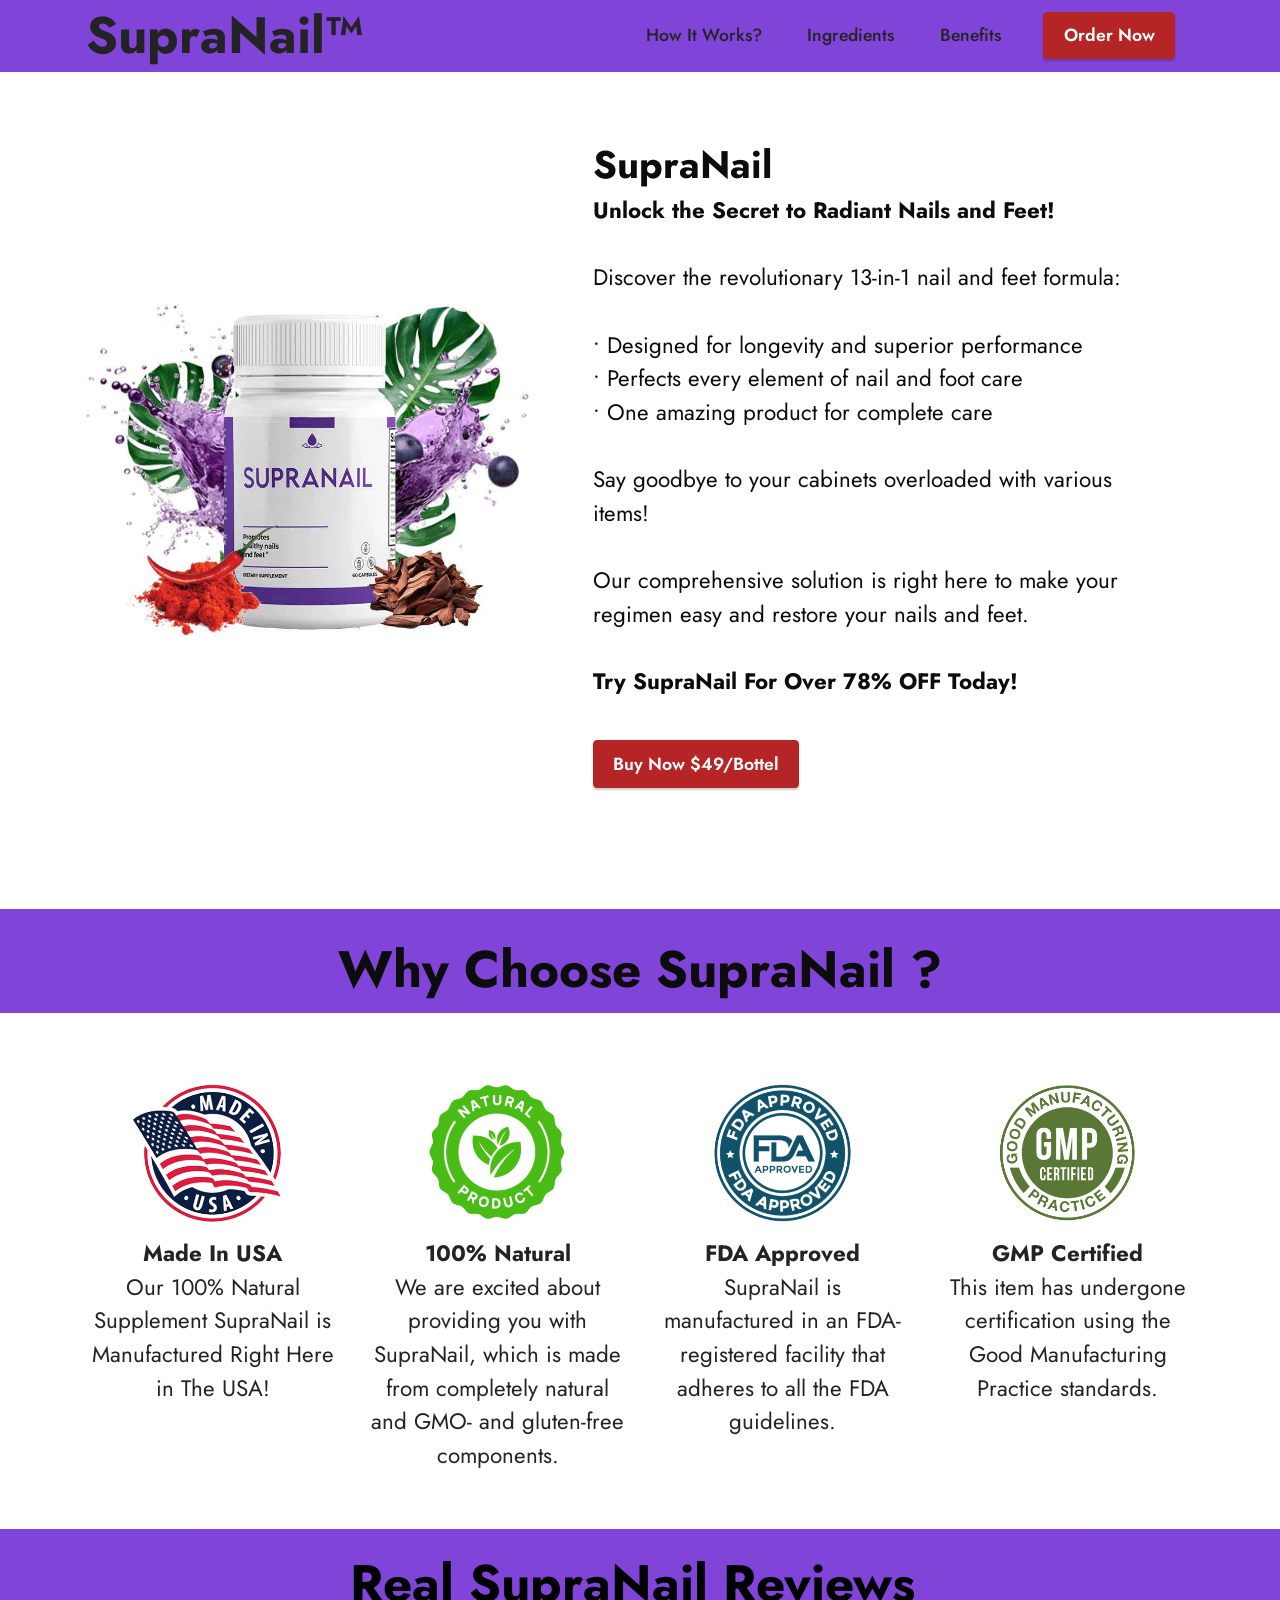
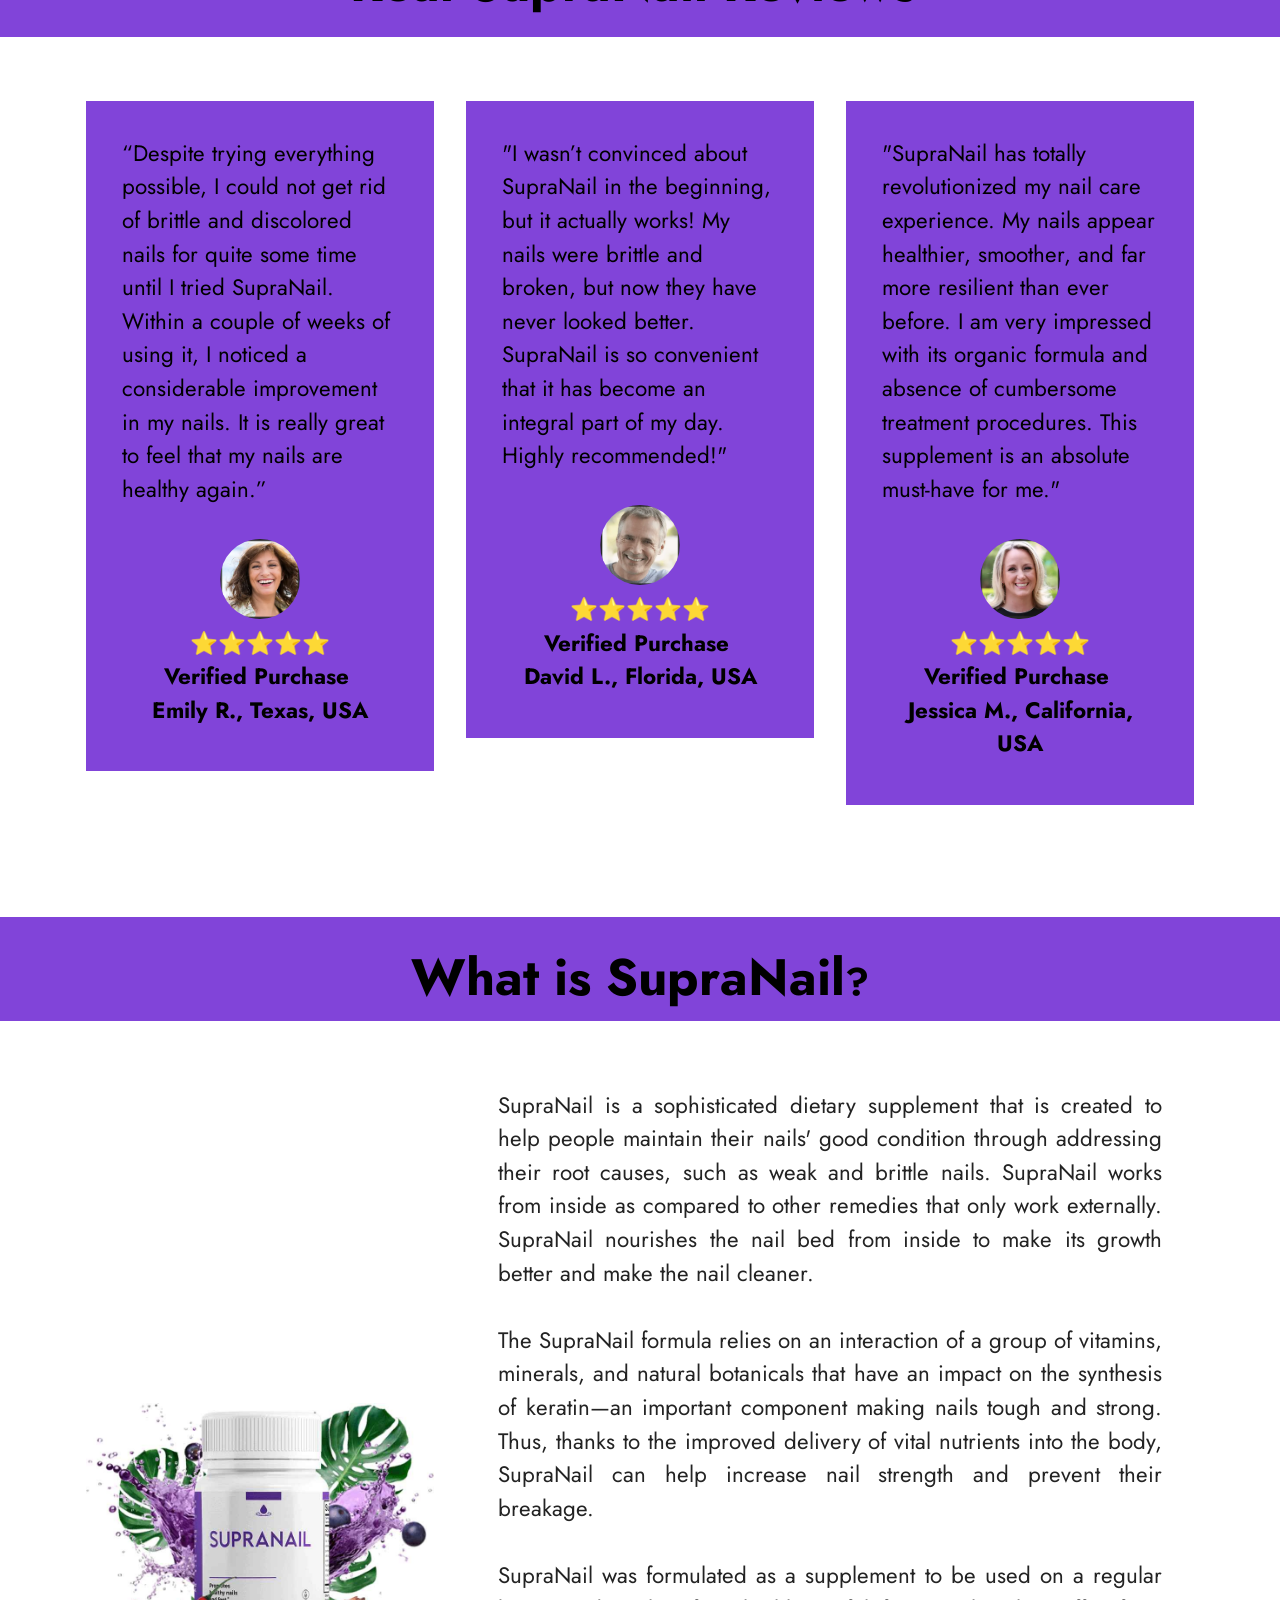
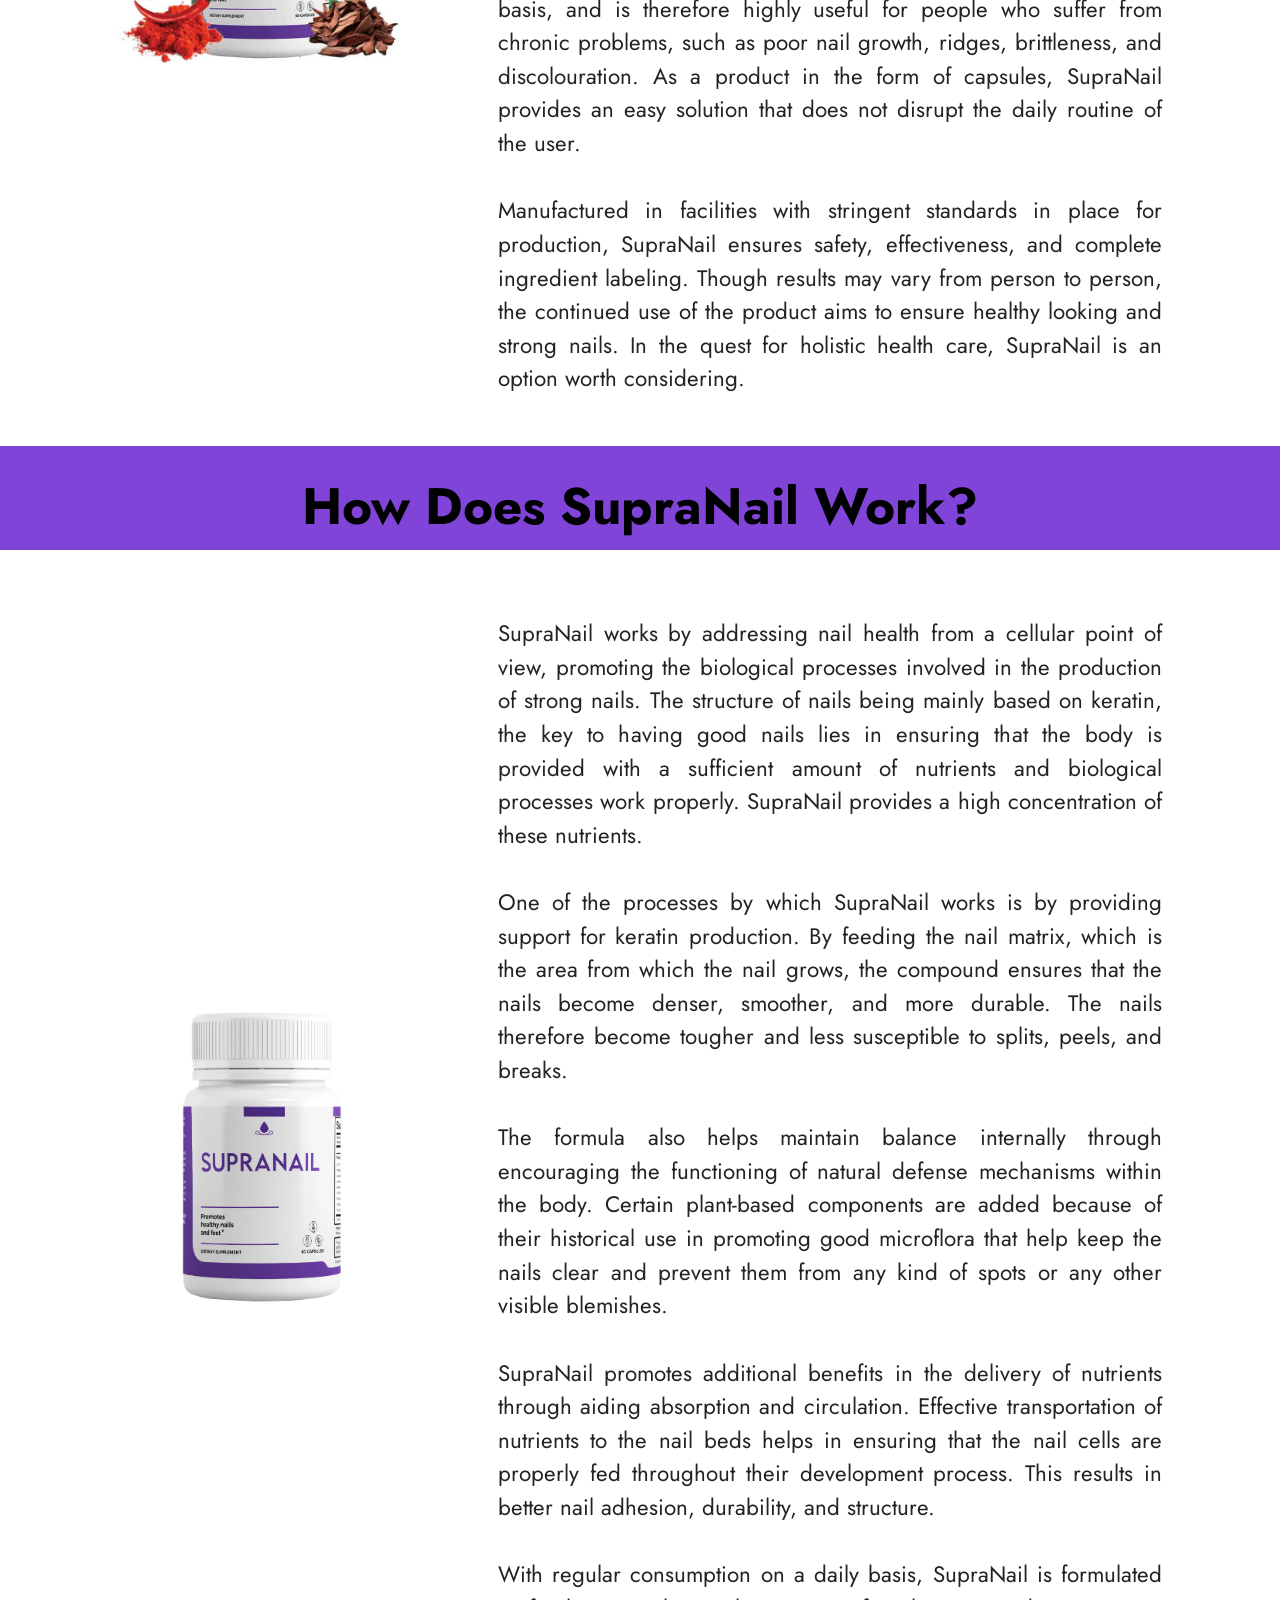
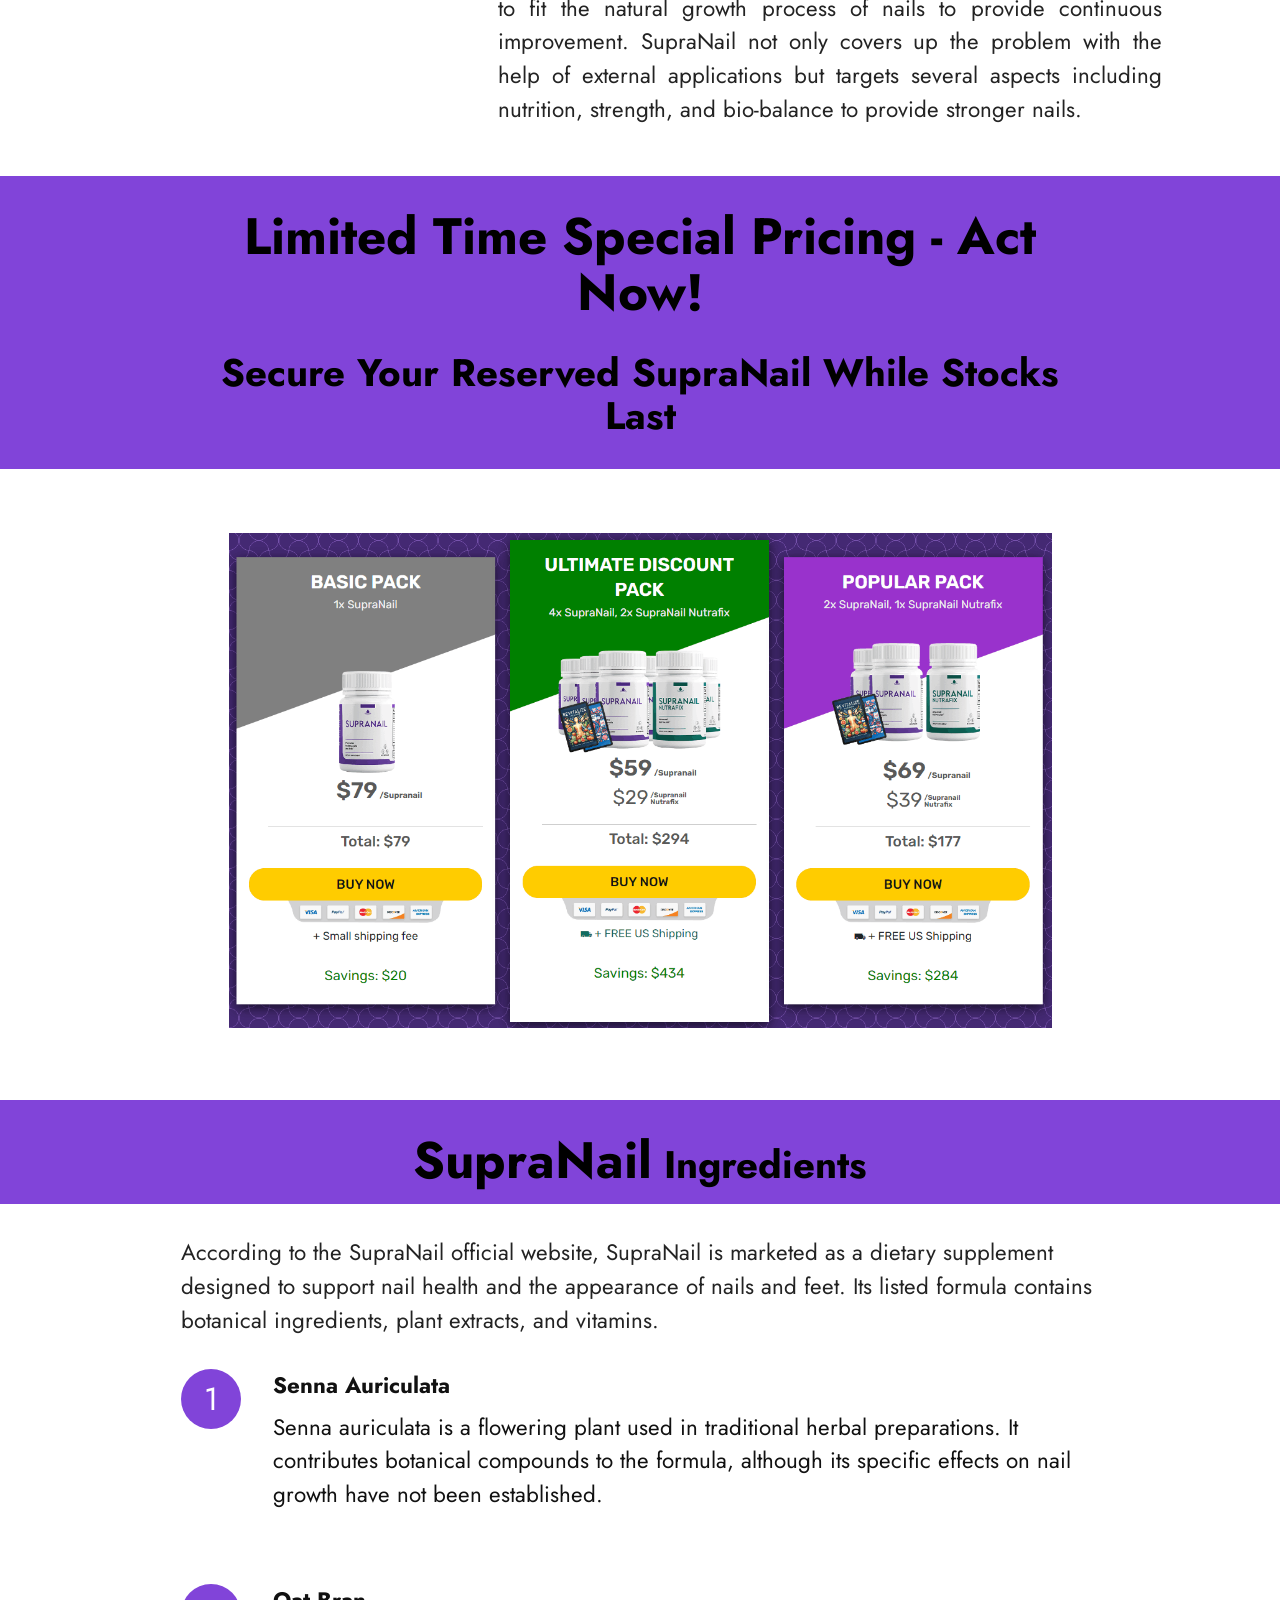
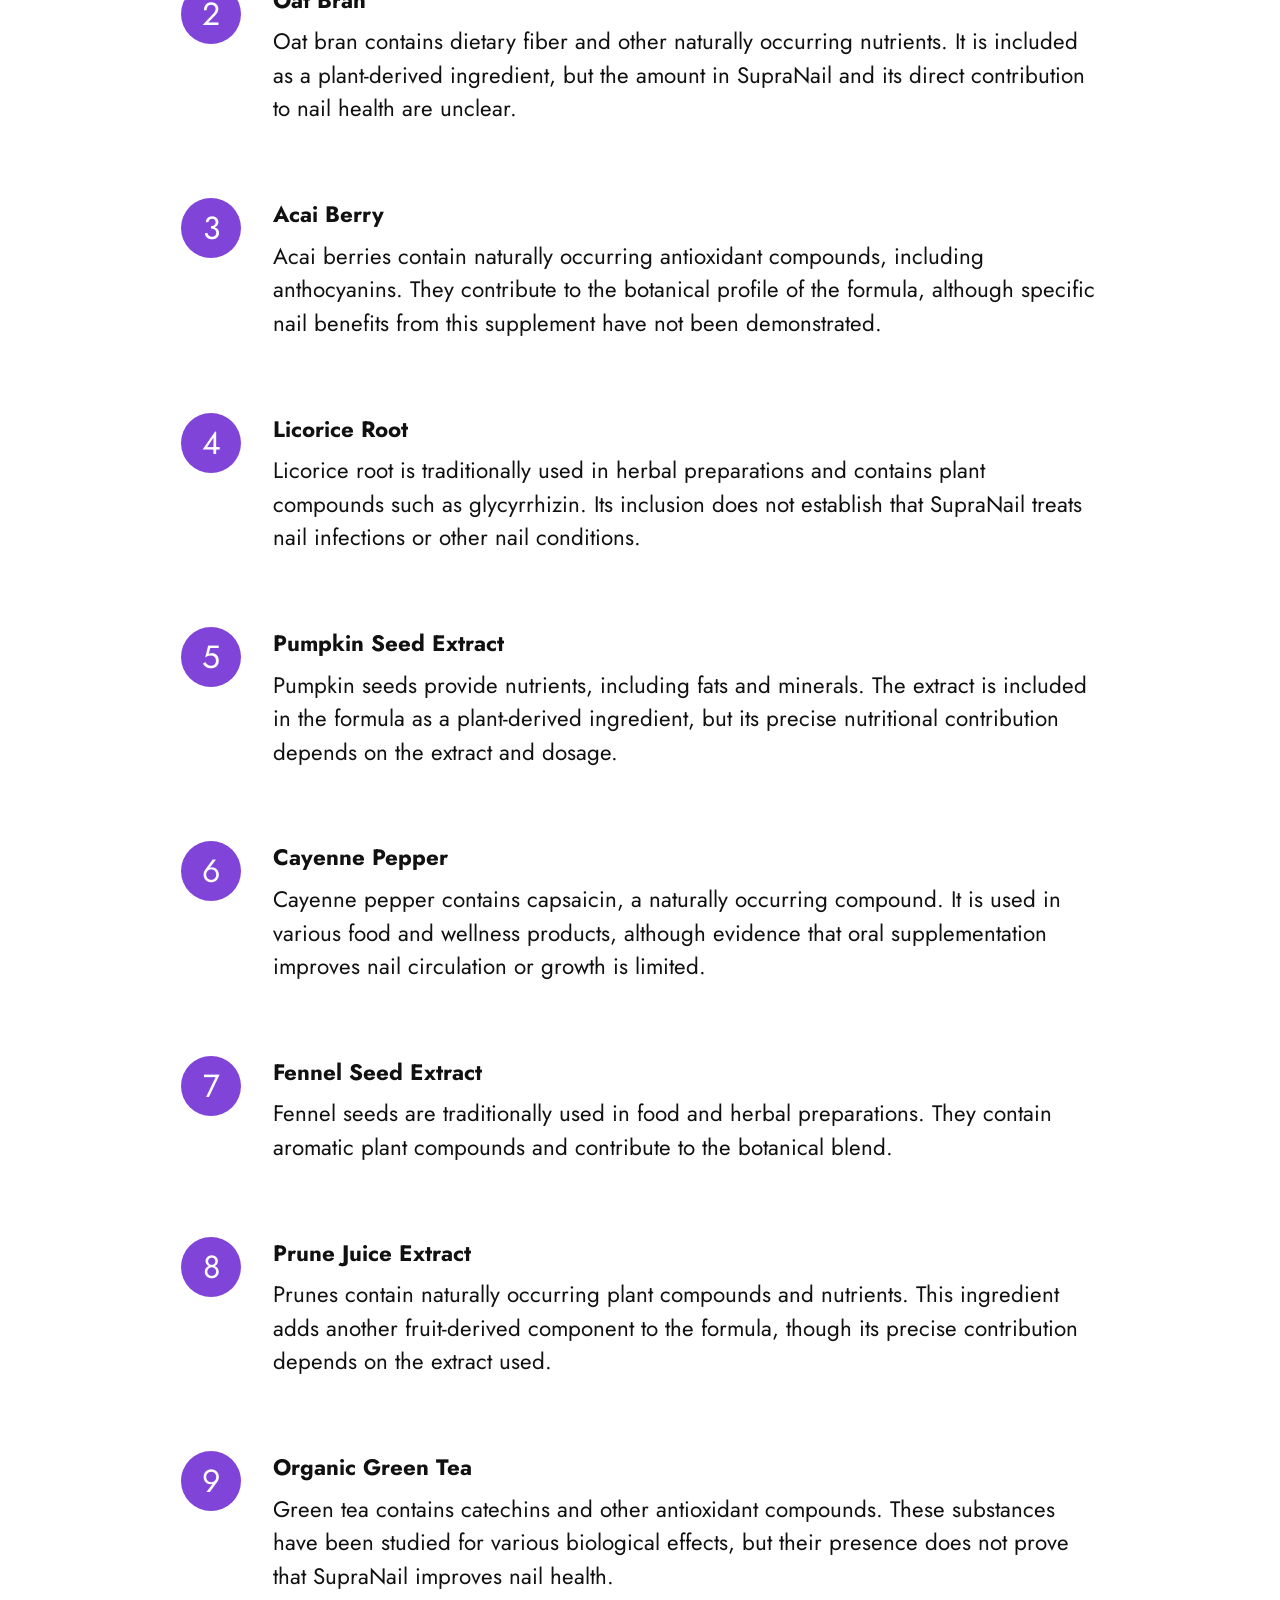
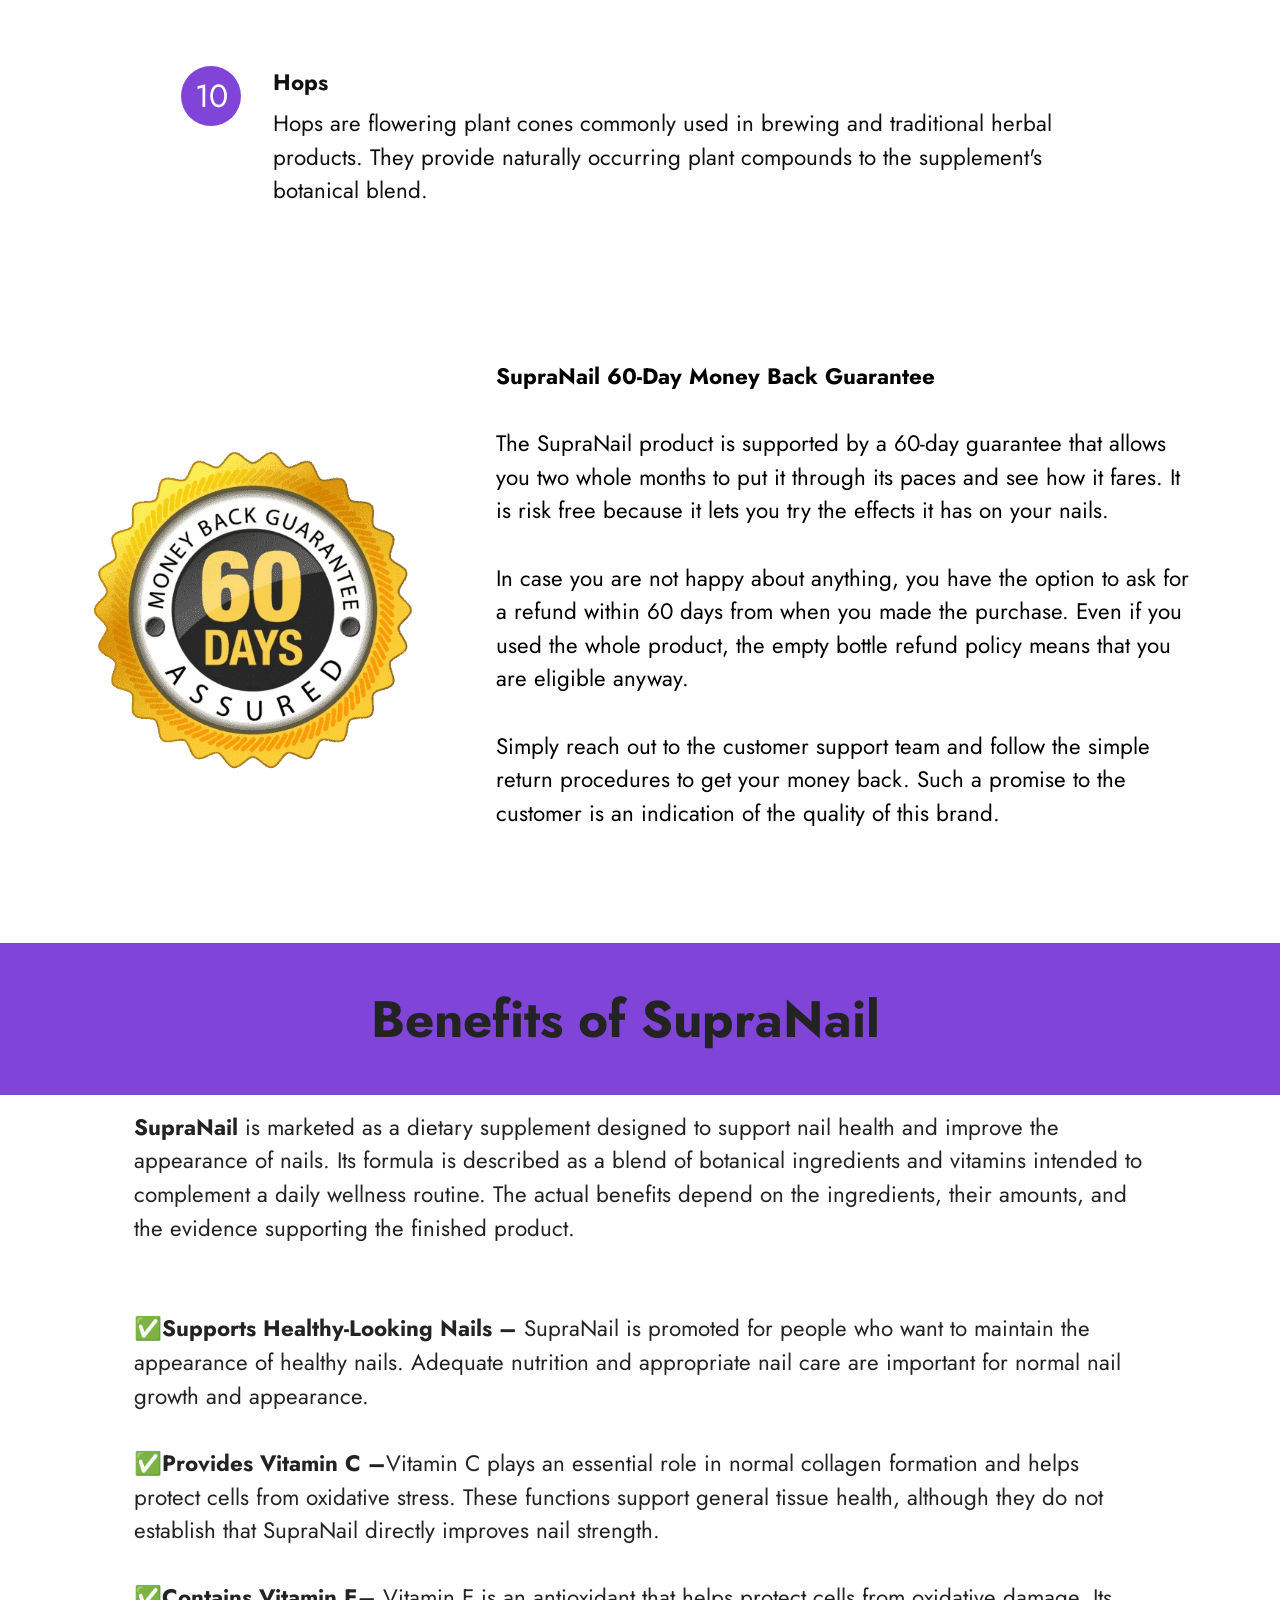
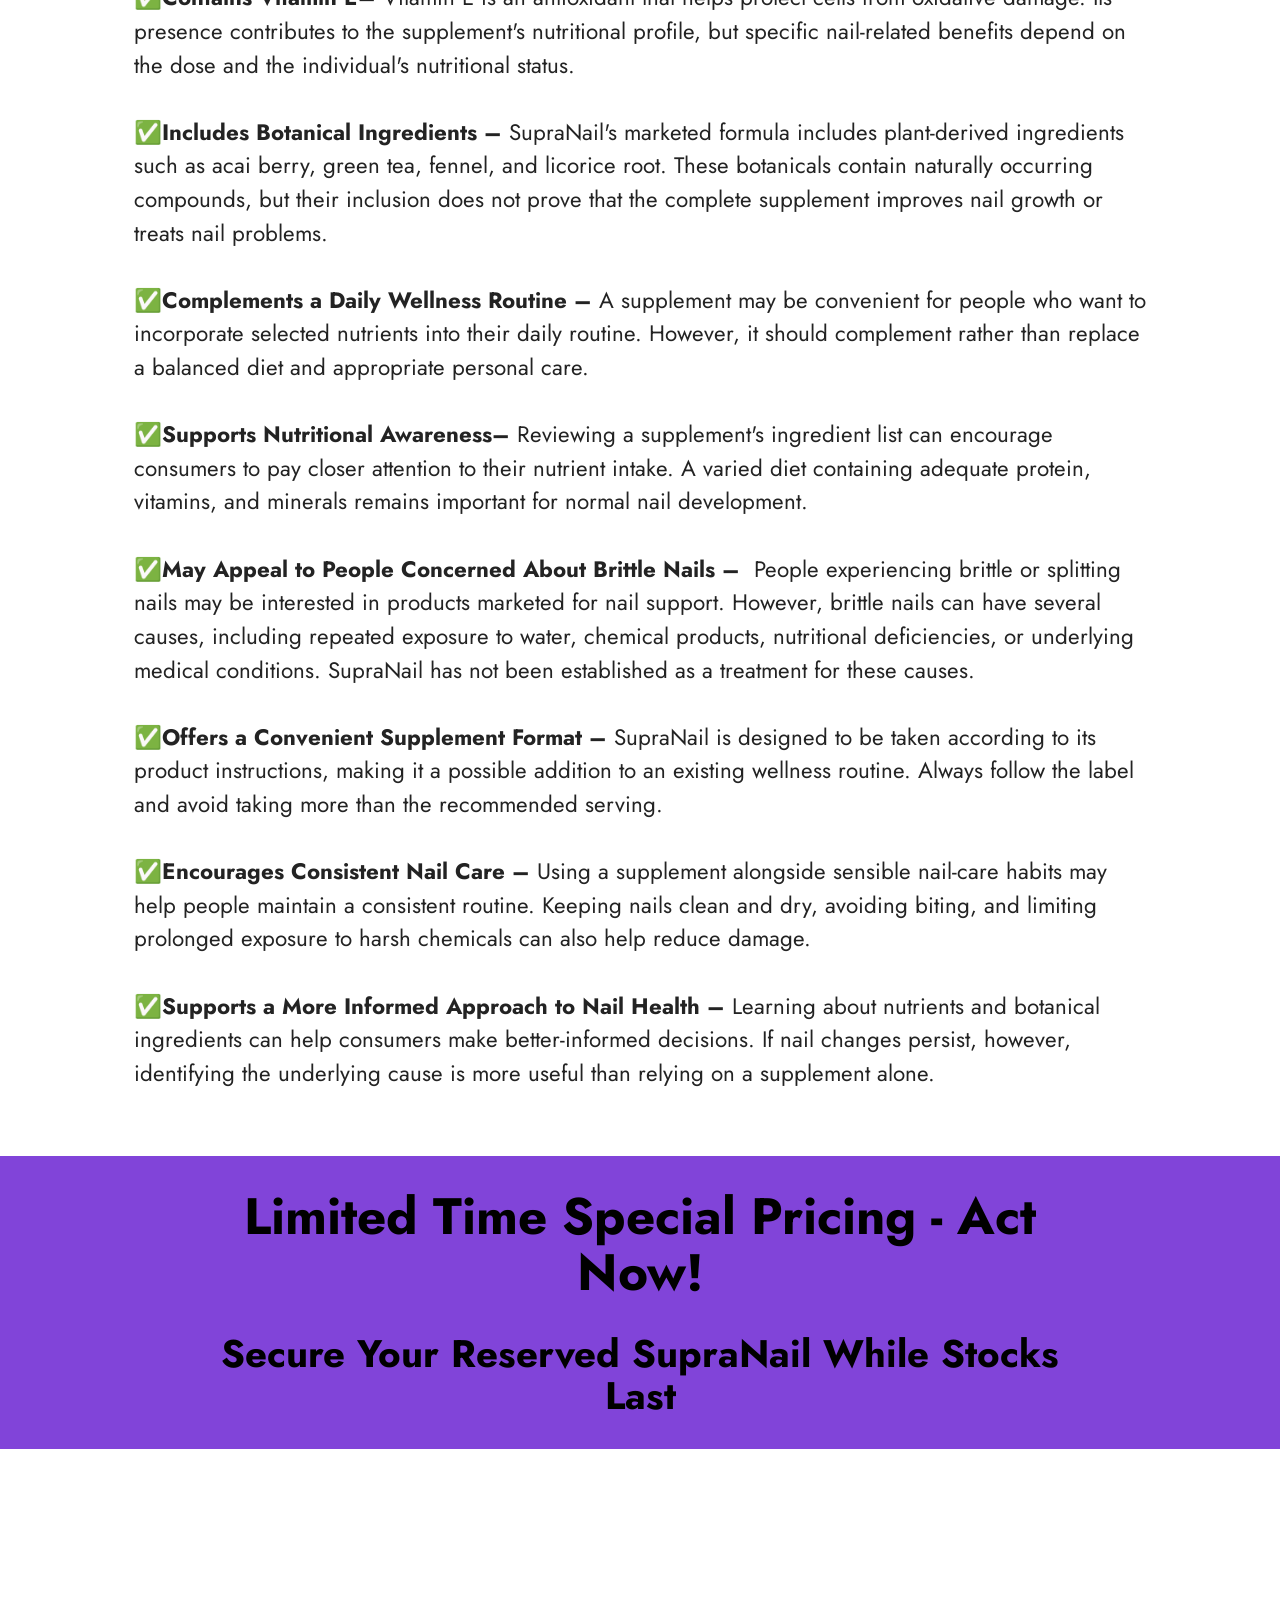
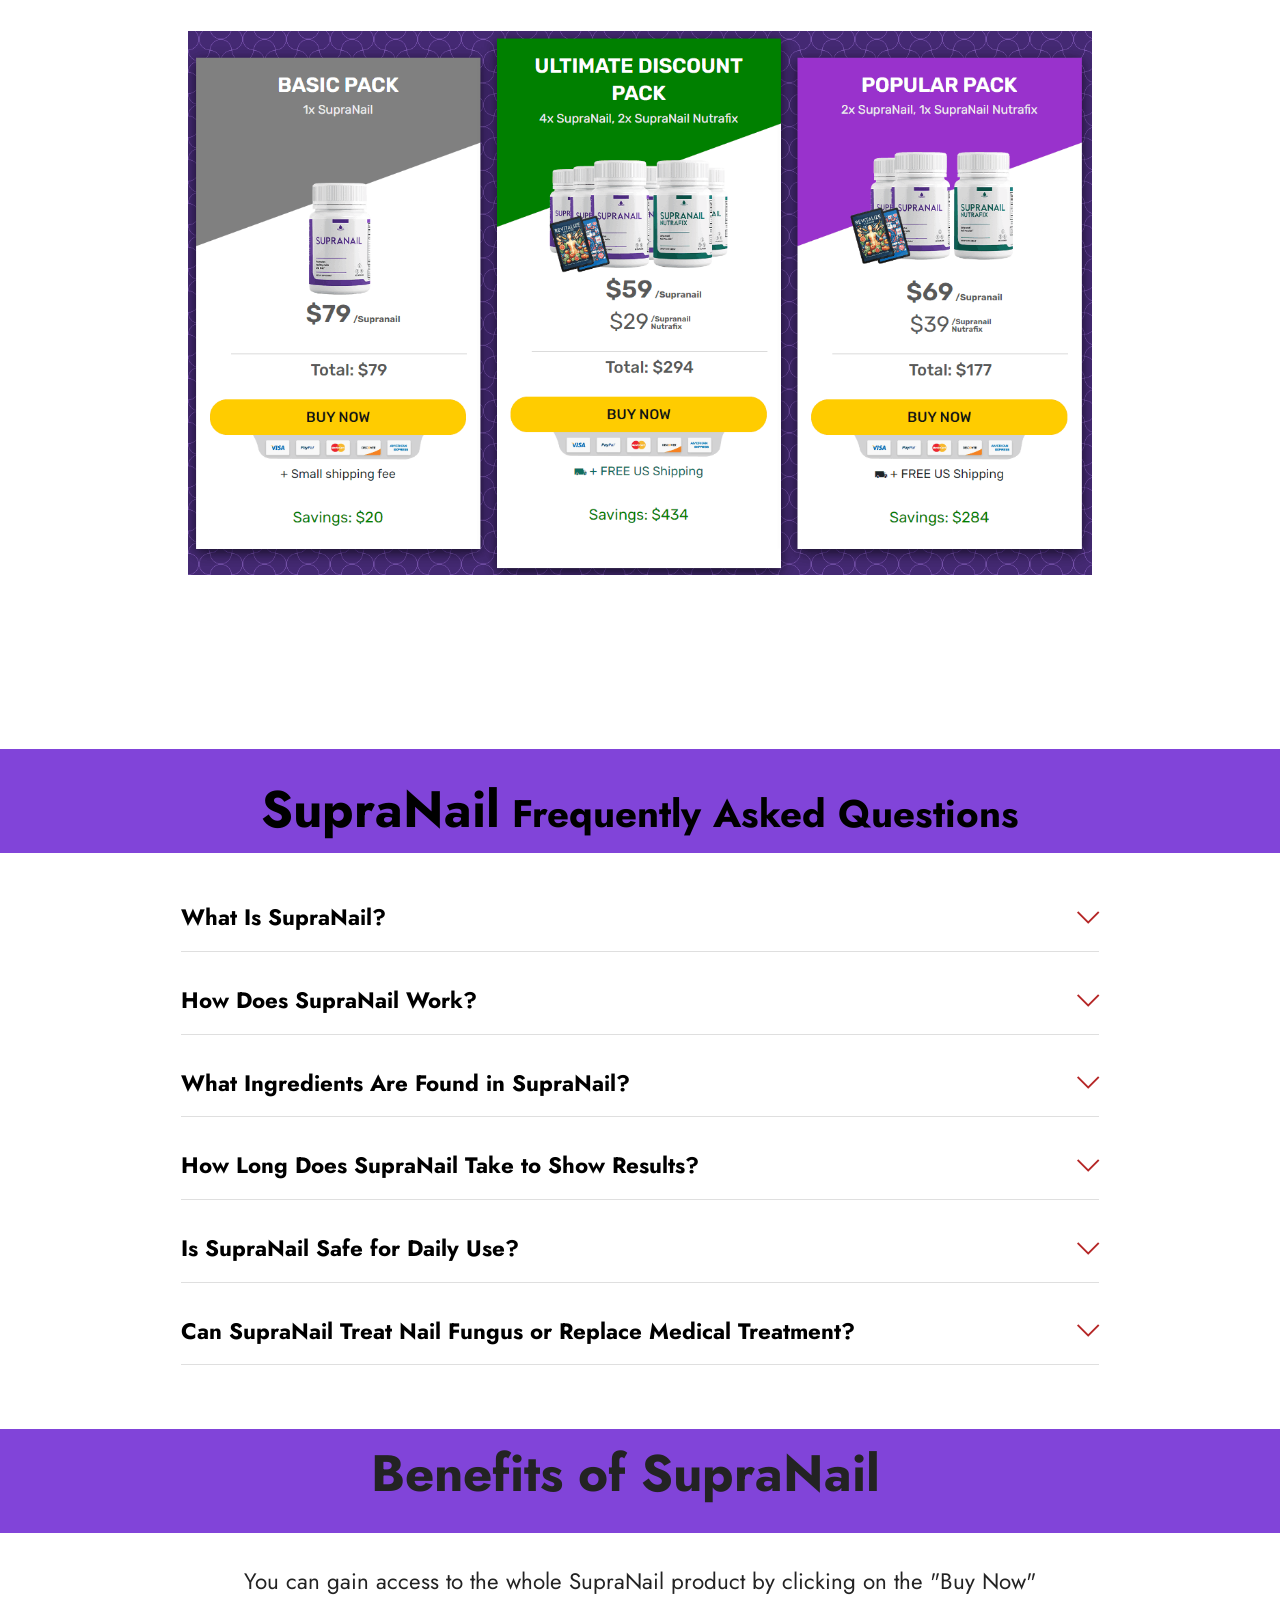
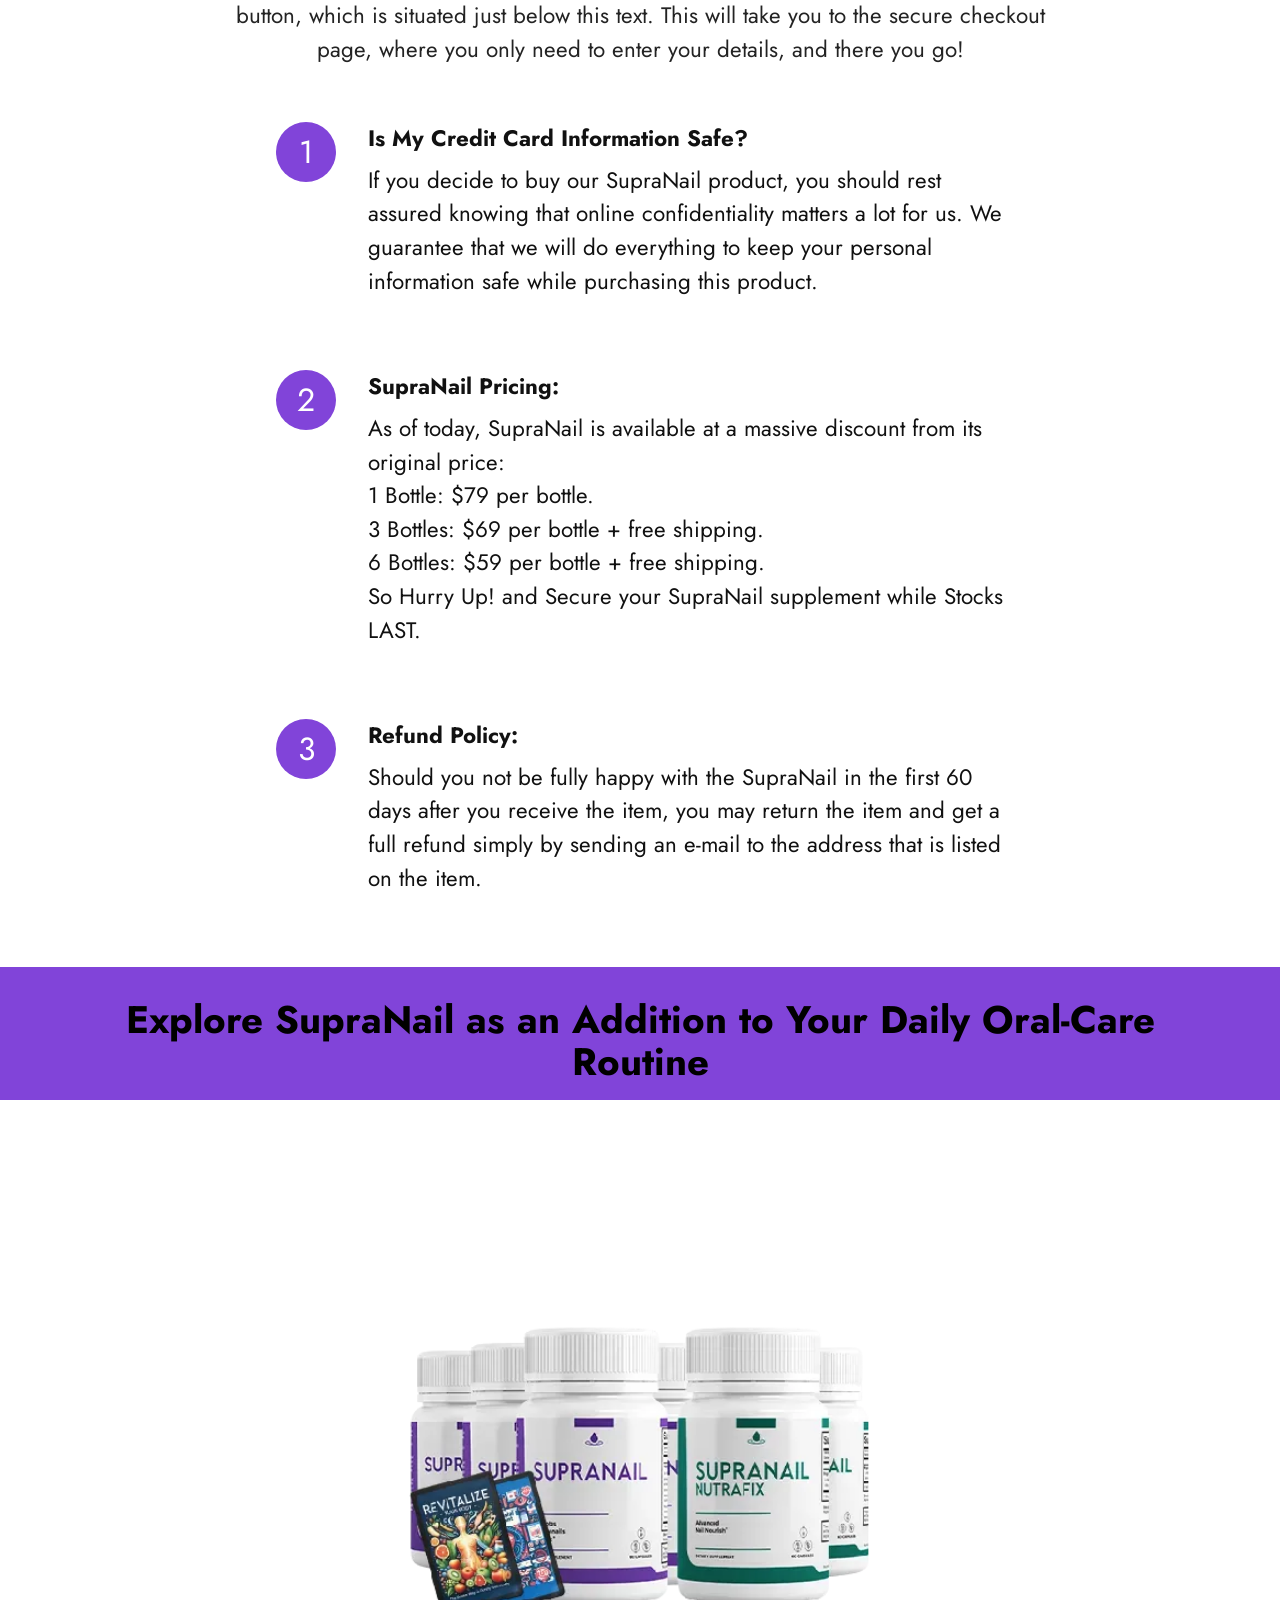
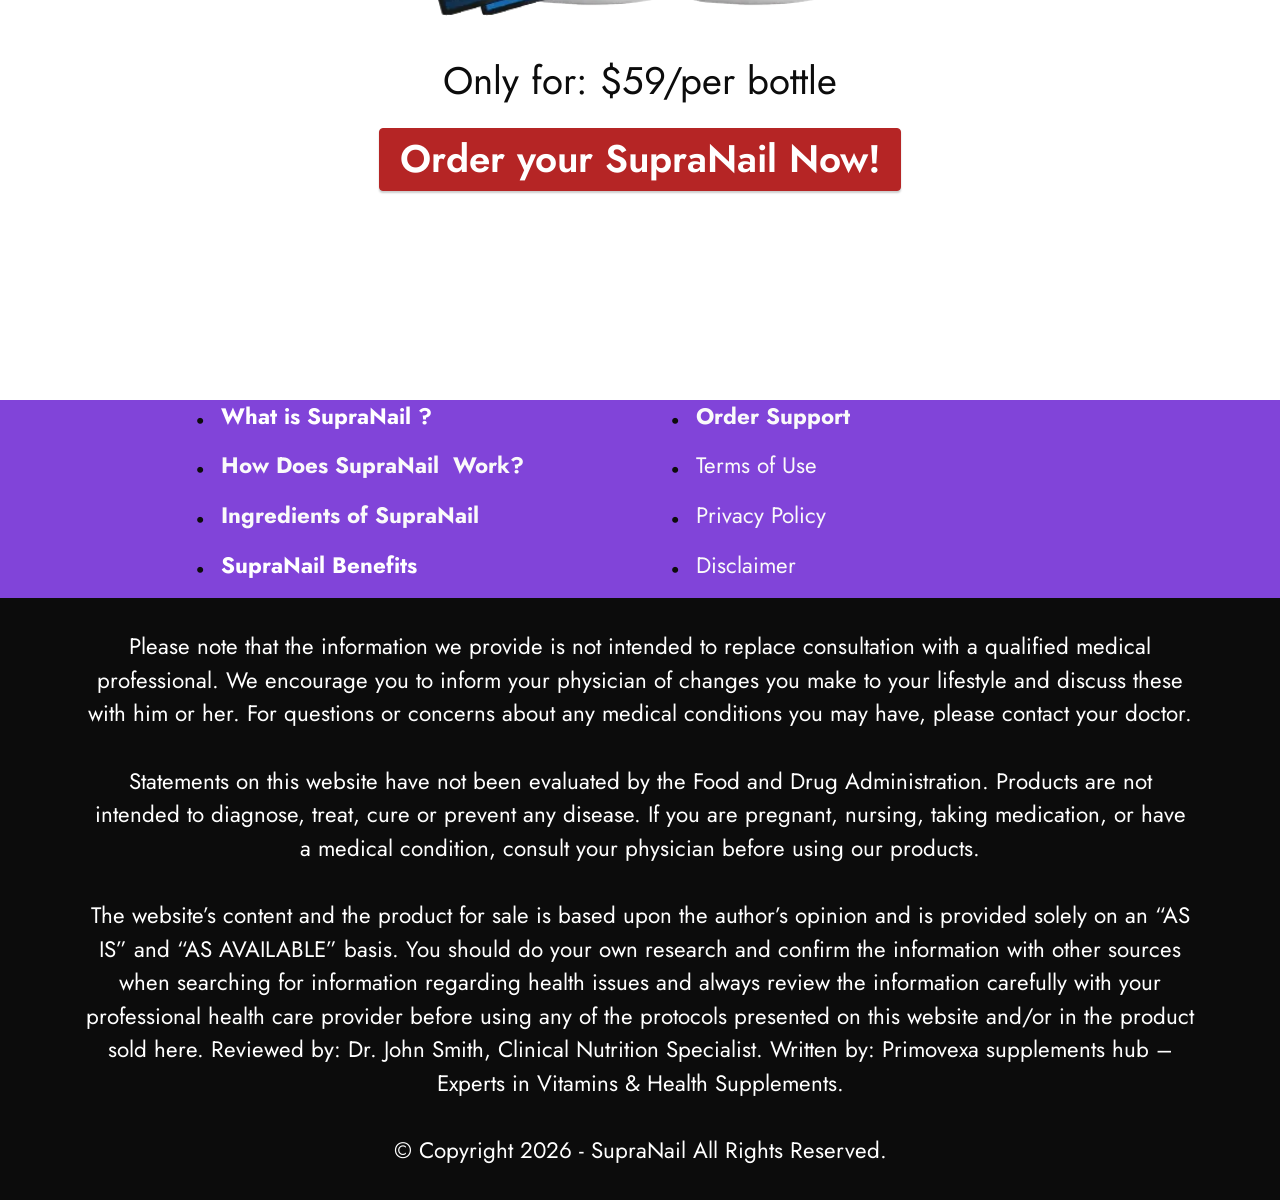
<file: index.html>
<!DOCTYPE html>
<html  lang="en">
<head>
  <!-- Site made with Mobirise Website Builder v6.1.12, https://mobirise.com -->
  <meta charset="UTF-8">
  <meta http-equiv="X-UA-Compatible" content="IE=edge">
  <meta name="generator" content="Mobirise v6.1.12, mobirise.com">
  <meta name="viewport" content="width=device-width, initial-scale=1, minimum-scale=1">
  <link rel="shortcut icon" href="assets/images/supranail-1.webp" type="image/x-icon">
  <meta name="description" content="SupraNail™ and explore its ingredients, potential benefits, usage, and safety information. Learn how this nail health supplement fits into your daily wellness routine and what to consider before trying it.">
  
  
  <title>SupraNail™ Review 2026: Ingredients, Benefits, Side Effects & Customer Guide            This might also interest you.   Ad Ad options    Learn more</title>
  <link rel="stylesheet" href="assets/web/assets/mobirise-icons2/mobirise2.css">
  <link rel="stylesheet" href="assets/web/assets/mobirise-icons/mobirise-icons.css">
  <link rel="stylesheet" href="assets/bootstrap/css/bootstrap.min.css">
  <link rel="stylesheet" href="assets/dropdown/css/style.css">
  <link rel="stylesheet" href="assets/socicon/css/styles.css">
  <link rel="stylesheet" href="assets/theme/css/style.css">
  <link rel="preload" href="https://fonts.googleapis.com/css?family=Jost:100,200,300,400,500,600,700,800,900,100i,200i,300i,400i,500i,600i,700i,800i,900i&display=swap" as="style" onload="this.onload=null;this.rel='stylesheet'">
  <noscript><link rel="stylesheet" href="https://fonts.googleapis.com/css?family=Jost:100,200,300,400,500,600,700,800,900,100i,200i,300i,400i,500i,600i,700i,800i,900i&display=swap"></noscript>
  <link rel="preload" as="style" href="assets/mobirise/css/mbr-additional.css?v=wYR9H2"><link rel="stylesheet" href="assets/mobirise/css/mbr-additional.css?v=wYR9H2" type="text/css">

  <meta name="google-site-verification" content="4bTPPsSgGg9mrN9ppGhdz5BRyaK9BWV9diWJw_Lr8Sk" />
	<meta name="msvalidate.01" content="E1C683F4EFB1ADD5ABCEF03F91AA41EB" />
  
  
</head>
<body>
  
  <section data-bs-version="5.1" class="menu menu2 cid-tB0YZQqaCG" once="menu" id="menu2-0">
    
    <nav class="navbar navbar-dropdown navbar-expand-lg">
        <div class="container">
            <div class="navbar-brand">
                
                <span class="navbar-caption-wrap"><a class="navbar-caption text-black text-primary display-1" href="https://mwebzuno.com/9576/2715/22/?">SupraNail™&nbsp;<br></a></span>
            </div>
            <button class="navbar-toggler" type="button" data-toggle="collapse" data-bs-toggle="collapse" data-target="#navbarSupportedContent" data-bs-target="#navbarSupportedContent" aria-controls="navbarNavAltMarkup" aria-expanded="false" aria-label="Toggle navigation">
                <div class="hamburger">
                    <span></span>
                    <span></span>
                    <span></span>
                    <span></span>
                </div>
            </button>
            <div class="collapse navbar-collapse" id="navbarSupportedContent">
                <ul class="navbar-nav nav-dropdown" data-app-modern-menu="true"><li class="nav-item"><a class="nav-link link text-black display-4" href="index.html#header3-1m">How It Works?</a></li>
                    <li class="nav-item"><a class="nav-link link text-black display-4" href="index.html#features20-x">
                            Ingredients</a></li>
                    <li class="nav-item"><a class="nav-link link text-black display-4" href="index.html#header3-1n">Benefits</a>
                    </li></ul>
                
                <div class="navbar-buttons mbr-section-btn"><a class="btn btn-primary display-4" href="https://mwebzuno.com/9576/2715/22/?">Order Now</a></div>
            </div>
        </div>
    </nav>
</section>

<section data-bs-version="5.1" class="header3 cid-tB10ubWVri" id="header3-1">

    

    
    

    <div class="align-center container">
        <div class="row justify-content-center">
            <div class="col-12 col-lg-9">
                
                
                
                
            </div>
        </div>
    </div>
</section>

<section data-bs-version="5.1" class="features7 cid-vsFuxaL0VE" id="features7-2c">
    <!---->
    

    
    
    <div class="container">
        <div class="card-wrapper">
            <div class="row align-items-center">
                <div class="col-12 col-lg-5">
                    <div class="image-wrapper">
                        <a href="https://mwebzuno.com/9576/2715/22/?"><img src="assets/images/supranail-1.webp" alt="SupraNail"></a>
                    </div>
                </div>
                <div class="col-12 col-lg">
                    <div class="text-box">
                        <h1 class="mbr-title mbr-fonts-style display-2"><strong>SupraNail</strong></h1>
                        <p class="mbr-text mbr-fonts-style display-7"><strong>Unlock the Secret to Radiant Nails and Feet!</strong><br><br>Discover the revolutionary 13-in-1 nail and feet formula:<br><strong><br></strong>• Designed for longevity and superior performance
<br>• Perfects every element of nail and foot care
<br>• One amazing product for complete care<br><br>Say goodbye to your cabinets overloaded with various items!<br><br>Our comprehensive solution is right here to make your regimen easy and restore your nails and feet.<br><br><strong>Try SupraNail For Over 78% OFF Today!</strong><br></p>
                        
                        <div class="mbr-section-btn pt-3"><a href="https://mwebzuno.com/9576/2715/22/?" class="btn btn-primary display-4">Buy Now $49/Bottel</a></div>
                    </div>
                </div>
            </div>
        </div>
    </div>
</section>

<section data-bs-version="5.1" class="header3 cid-vszOKZhpDv" id="header3-27">

    

    
    

    <div class="align-center container">
        <div class="row justify-content-center">
            <div class="col-12 col-lg-12">
                
                <h2 class="mbr-section-subtitle mbr-fonts-style mb-3 display-1"><strong>Why Choose SupraNail ?</strong></h2>
                
                
            </div>
        </div>
    </div>
</section>

<section data-bs-version="5.1" class="gallery5 mbr-gallery cid-vszOlzmzra" id="gallery5-26">
    

    
    

    <div class="container">
        
        <div class="row mbr-gallery mt-4">
            <div class="col-12 col-md-6 col-lg-3 item gallery-image active">
                <div class="item-wrapper" data-toggle="modal" data-bs-toggle="modal" data-target="#vyqVOFAUbL-modal" data-bs-target="#vyqVOFAUbL-modal">
                    <img class="w-100" src="assets/images/made-in-usa-500x300.png" alt="Made In USA" data-slide-to="0" data-bs-slide-to="0" data-target="#lb-vyqVOFAUbL" data-bs-target="#lb-vyqVOFAUbL">
                    <div class="icon-wrapper">
                        <span class="mobi-mbri mobi-mbri-search mbr-iconfont mbr-iconfont-btn"></span>
                    </div>
                </div>
                <h1 class="mbr-item-subtitle mbr-fonts-style align-center mb-2 mt-2 display-7"><div><strong>Made In USA</strong></div><div>Our 100% Natural Supplement SupraNail is Manufactured Right Here in The USA!</div><div>
</div><div>
</div><div>
</div><div>
</div></h1>
            </div>
            <div class="col-12 col-md-6 col-lg-3 item gallery-image">
                <div class="item-wrapper" data-toggle="modal" data-bs-toggle="modal" data-target="#vyqVOFAUbL-modal" data-bs-target="#vyqVOFAUbL-modal">
                    <img class="w-100" src="assets/images/natural-product-500x300.png" alt="100% Natural" data-slide-to="1" data-bs-slide-to="1" data-target="#lb-vyqVOFAUbL" data-bs-target="#lb-vyqVOFAUbL">
                    <div class="icon-wrapper">
                        <span class="mobi-mbri mobi-mbri-search mbr-iconfont mbr-iconfont-btn"></span>
                    </div>
                </div>
                <h1 class="mbr-item-subtitle mbr-fonts-style align-center mb-2 mt-2 display-7"><div><span style="font-size: 1.4rem;"><strong>100% Natural</strong></span></div><div>We are excited about providing you with SupraNail, which is made from completely natural and GMO- and gluten-free components.</div><div>
</div><div>
</div><div>
</div></h1>
            </div>
            
            <div class="col-12 col-md-6 col-lg-3 item gallery-image">
                <div class="item-wrapper" data-toggle="modal" data-bs-toggle="modal" data-target="#vyqVOFAUbL-modal" data-bs-target="#vyqVOFAUbL-modal">
                    <img class="w-100" src="assets/images/fda-approved-500x300.png" alt="FDA Approved" data-slide-to="2" data-bs-slide-to="2" data-target="#lb-vyqVOFAUbL" data-bs-target="#lb-vyqVOFAUbL">
                    <div class="icon-wrapper">
                        <span class="mobi-mbri mobi-mbri-search mbr-iconfont mbr-iconfont-btn"></span>
                    </div>
                </div>
                <h1 class="mbr-item-subtitle mbr-fonts-style align-center mb-2 mt-2 display-7"><div><strong>FDA Approved</strong></div><div>SupraNail is manufactured in an FDA-registered facility that adheres to all the FDA guidelines.</div><div>
</div><div>
</div></h1>
            </div><div class="col-12 col-md-6 col-lg-3 item gallery-image">
                <div class="item-wrapper" data-toggle="modal" data-bs-toggle="modal" data-target="#vyqVOFAUbL-modal" data-bs-target="#vyqVOFAUbL-modal">
                    <img class="w-100" src="assets/images/gmp-certified-500x300.png" alt="GMP Certified" data-slide-to="3" data-bs-slide-to="3" data-target="#lb-vyqVOFAUbL" data-bs-target="#lb-vyqVOFAUbL">
                    <div class="icon-wrapper">
                        <span class="mobi-mbri mobi-mbri-search mbr-iconfont mbr-iconfont-btn"></span>
                    </div>
                </div>
                <h1 class="mbr-item-subtitle mbr-fonts-style align-center mb-2 mt-2 display-7"><div><strong>GMP Certified</strong></div><div>This item has undergone certification using the Good Manufacturing Practice standards.</div><div>
</div><div>
</div><div>
</div></h1>
            </div>
        </div>

        <div class="modal mbr-slider" tabindex="-1" role="dialog" aria-hidden="true" id="vyqVOFAUbL-modal">
            <div class="modal-dialog" role="document">
                <div class="modal-content">
                    <div class="modal-body">
                        <div class="carousel slide" id="lb-vyqVOFAUbL" data-interval="5000" data-bs-interval="5000">
                            <div class="carousel-inner">
                                <div class="carousel-item active">
                                    <img class="d-block w-100" src="assets/images/made-in-usa-500x300.png" alt="Mobirise Website Builder">
                                </div>
                                <div class="carousel-item">
                                    <img class="d-block w-100" src="assets/images/natural-product-500x300.png" alt="Mobirise Website Builder">
                                </div>
                                
                                <div class="carousel-item">
                                    <img class="d-block w-100" src="assets/images/fda-approved-500x300.png" alt="Mobirise Website Builder">
                                </div><div class="carousel-item">
                                    <img class="d-block w-100" src="assets/images/gmp-certified-500x300.png" alt="Mobirise Website Builder">
                                </div>
                            </div>
                            <ol class="carousel-indicators">
                                <li data-slide-to="0" data-bs-slide-to="0" class="active" data-target="#lb-vyqVOFAUbL" data-bs-target="#lb-vyqVOFAUbL"></li>
                                <li data-slide-to="1" data-bs-slide-to="1" data-target="#lb-vyqVOFAUbL" data-bs-target="#lb-vyqVOFAUbL"></li>
                                <li data-slide-to="2" data-bs-slide-to="2" data-target="#lb-vyqVOFAUbL" data-bs-target="#lb-vyqVOFAUbL"></li>
                                <li data-slide-to="3" data-bs-slide-to="3" data-target="#lb-vyqVOFAUbL" data-bs-target="#lb-vyqVOFAUbL"></li>
                            </ol>
                            <a role="button" href="" class="close" data-dismiss="modal" data-bs-dismiss="modal" aria-label="Close">
                            </a>
                            <a class="carousel-control-prev carousel-control" role="button" data-slide="prev" data-bs-slide="prev" href="#lb-vyqVOFAUbL">
                                <span class="mobi-mbri mobi-mbri-arrow-prev" aria-hidden="true"></span>
                                <span class="sr-only visually-hidden">Previous</span>
                            </a>
                            <a class="carousel-control-next carousel-control" role="button" data-slide="next" data-bs-slide="next" href="#lb-vyqVOFAUbL">
                                <span class="mobi-mbri mobi-mbri-arrow-next" aria-hidden="true"></span>
                                <span class="sr-only visually-hidden">Next</span>
                            </a>
                        </div>
                    </div>
                </div>
            </div>
        </div>
    </div>
</section>

<section data-bs-version="5.1" class="content6 cid-vsJlN0BLRY" id="content6-2f">
    
    <div class="container">
        <div class="row justify-content-center">
            <div class="col-md-12 col-lg-10">
                <hr class="line">
                <p class="mbr-text align-center mbr-fonts-style my-4 display-1"><strong>Real&nbsp;SupraNail&nbsp;Reviews&nbsp;</strong><br></p>
                <hr class="line">
            </div>
        </div>
    </div>
</section>

<section data-bs-version="5.1" class="people04 cid-vweRgNTzRw" id="people04-2m">
	
	
	<div class="container">
		
		<div class="row mbr-masonry" data-masonry="{&quot;percentPosition&quot;: true }">
			
			<div class="item features-without-image col-12 col-md-6 col-lg-4 active">
				<div class="item-wrapper">
					<div class="card-box align-left">
						<p class="card-text mbr-fonts-style display-7">
							“Despite trying everything possible, I could not get rid of brittle and discolored nails for quite some time until I tried SupraNail. Within a couple of weeks of using it, I noticed a considerable improvement in my nails. It is really great to feel that my nails are healthy again.”<br>
						</p>
						<div class="img-wrapper mt-4 mb-2">
							<img src="assets/images/supranail-review-1.webp" data-slide-to="1" data-bs-slide-to="1" alt="Emily R., Texas, USA">
						</div>
						<h5 class="card-title mbr-fonts-style display-7"><strong>⭐⭐⭐⭐⭐</strong><br><strong>Verified Purchase&nbsp;</strong><br><div><strong>Emily R., Texas, USA</strong></div><div><strong>
</strong></div><div><strong>
</strong></div></h5>
					</div>
				</div>
			</div>
			<div class="item features-without-image col-12 col-md-6 col-lg-4">
				<div class="item-wrapper">
					<div class="card-box align-left">
						<p class="card-text mbr-fonts-style display-7">"I wasn’t convinced about SupraNail in the beginning, but it actually works! My nails were brittle and broken, but now they have never looked better. SupraNail is so convenient that it has become an integral part of my day. Highly recommended!"<br>
						</p>
						<div class="img-wrapper mt-4 mb-2">
							<img src="assets/images/supranail-review-2.webp" data-slide-to="2" data-bs-slide-to="2" alt="David L., Florida, USA">
						</div>
						<h5 class="card-title mbr-fonts-style display-7">
							<strong>⭐⭐⭐⭐⭐</strong><br><strong>Verified Purchase&nbsp;</strong><div><strong>David L., Florida, USA</strong></div><div><strong>
</strong></div></h5>
					</div>
				</div>
			</div>
			
			<div class="item features-without-image col-12 col-md-6 col-lg-4">
				<div class="item-wrapper">
					<div class="card-box align-left">
						<p class="card-text mbr-fonts-style display-7">"SupraNail has totally revolutionized my nail care experience. My nails appear healthier, smoother, and far more resilient than ever before. I am very impressed with its organic formula and absence of cumbersome treatment procedures. This supplement is an absolute must-have for me."<br>
						</p>
						<div class="img-wrapper mt-4 mb-2">
							<img src="assets/images/supranail-review-3.webp" data-slide-to="4" data-bs-slide-to="4" alt="Jessica M., California, USA">
						</div>
						<h5 class="card-title mbr-fonts-style display-7"><strong>⭐⭐⭐⭐⭐</strong><br><strong>Verified Purchase&nbsp;</strong><br><strong>Jessica M., California, USA</strong></h5>
					</div>
				</div>
			</div>
			
		</div>
	</div>
</section>

<section data-bs-version="5.1" class="header3 cid-tB83YwBUMj" id="header3-1l">

    

    
    

    <div class="align-center container">
        <div class="row justify-content-center">
            <div class="col-12 col-lg-12">
                
                <h2 class="mbr-section-subtitle mbr-fonts-style mb-3 display-1"><strong>What is SupraNail</strong><strong style="font-size: 2.4rem;">?</strong></h2>
                
                
            </div>
        </div>
    </div>
</section>

<section data-bs-version="5.1" class="header11 cid-tB1vWdJbT6" id="header11-a">

    

    
    

    <div class="container">
        <div class="row justify-content-center">
            <div class="col-12 col-md-4 image-wrapper">
                <a href="https://mwebzuno.com/9576/2715/22/?"><img class="w-100" src="assets/images/supranail-1.webp" alt="SupraNail"></a>
            </div>
            <div class="col-12 col-md">
                <div class="text-wrapper text-center">
                    
                    <p class="mbr-text mbr-fonts-style display-7"><br><br>SupraNail is a sophisticated dietary supplement that is created to help people maintain their nails' good condition through addressing their root causes, such as weak and brittle nails. SupraNail works from inside as compared to other remedies that only work externally. SupraNail nourishes the nail bed from inside to make its growth better and make the nail cleaner.<br><br>The SupraNail formula relies on an interaction of a group of vitamins, minerals, and natural botanicals that have an impact on the synthesis of keratin—an important component making nails tough and strong. Thus, thanks to the improved delivery of vital nutrients into the body, SupraNail can help increase nail strength and prevent their breakage.<br><br>SupraNail was formulated as a supplement to be used on a regular basis, and is therefore highly useful for people who suffer from chronic problems, such as poor nail growth, ridges, brittleness, and discolouration. As a product in the form of capsules, SupraNail provides an easy solution that does not disrupt the daily routine of the user.<br><br>Manufactured in facilities with stringent standards in place for production, SupraNail ensures safety, effectiveness, and complete ingredient labeling. Though results may vary from person to person, the continued use of the product aims to ensure healthy looking and strong nails. In the quest for holistic health care, SupraNail is an option worth considering.<br><br></p>
                    
                </div>
            </div>
        </div>
    </div>
</section>

<section data-bs-version="5.1" class="header3 cid-tB85bPoWQz" id="header3-1m">

    

    
    

    <div class="align-center container">
        <div class="row justify-content-center">
            <div class="col-12 col-lg-12">
                
                <h2 class="mbr-section-subtitle mbr-fonts-style mb-3 display-1"><strong>How Does SupraNail Work?</strong></h2>
                
                
            </div>
        </div>
    </div>
</section>

<section data-bs-version="5.1" class="header11 cid-vyqFuTiC7K" id="header11-2w">

    

    
    

    <div class="container">
        <div class="row justify-content-center">
            <div class="col-12 col-md-4 image-wrapper">
                <a href="https://mwebzuno.com/9576/2715/22/?"><img class="w-100" src="assets/images/order-supranail-natural-antifungal-supplement.webp" alt="Get SupraNail"></a>
            </div>
            <div class="col-12 col-md">
                <div class="text-wrapper text-center">
                    
                    <p class="mbr-text mbr-fonts-style display-7"><br><br>SupraNail works by addressing nail health from a cellular point of view, promoting the biological processes involved in the production of strong nails. The structure of nails being mainly based on keratin, the key to having good nails lies in ensuring that the body is provided with a sufficient amount of nutrients and biological processes work properly. SupraNail provides a high concentration of these nutrients.<br><br>One of the processes by which SupraNail works is by providing support for keratin production. By feeding the nail matrix, which is the area from which the nail grows, the compound ensures that the nails become denser, smoother, and more durable. The nails therefore become tougher and less susceptible to splits, peels, and breaks.<br><br>The formula also helps maintain balance internally through encouraging the functioning of natural defense mechanisms within the body. Certain plant-based components are added because of their historical use in promoting good microflora that help keep the nails clear and prevent them from any kind of spots or any other visible blemishes.<br><br>SupraNail promotes additional benefits in the delivery of nutrients through aiding absorption and circulation. Effective transportation of nutrients to the nail beds helps in ensuring that the nail cells are properly fed throughout their development process. This results in better nail adhesion, durability, and structure.<br><br>With regular consumption on a daily basis, SupraNail is formulated to fit the natural growth process of nails to provide continuous improvement. SupraNail not only covers up the problem with the help of external applications but targets several aspects including nutrition, strength, and bio-balance to provide stronger nails.<br><br></p>
                    
                </div>
            </div>
        </div>
    </div>
</section>

<section data-bs-version="5.1" class="content4 cid-tB1yuhcVVi" id="content4-g">
    

    
    
    <div class="container">
        <div class="row justify-content-center">
            <div class="title col-md-12 col-lg-10">
                <h3 class="mbr-section-title mbr-fonts-style align-center mb-4 display-1"><strong>Limited Time Special Pricing - Act Now!</strong></h3>
                <h4 class="mbr-section-subtitle align-center mbr-fonts-style mb-4 display-2"><strong>Secure Your Reserved SupraNail While Stocks Last</strong></h4>
                
            </div>
        </div>
    </div>
</section>

<section data-bs-version="5.1" class="header10 cid-vyeZ3UpEtV" id="header10-2p">

    

    

    <div class="align-center container">
        <div class="row justify-content-center">
            <div class="col-md-12 col-lg-9">
                
                
                
                <div class="image-wrap mt-4">
                    <a href="https://mwebzuno.com/9576/2715/22/?"><img src="assets/images/supranail-price-1323x796.png" alt="SupraNail - Order Page" title="Ikaria Lean Belly Juice"></a><br>
                </div>
            </div>
        </div>
    </div>
</section>

<section data-bs-version="5.1" class="header3 cid-tB85MvgqdZ" id="header3-1o">

    

    
    

    <div class="align-center container">
        <div class="row justify-content-center">
            <div class="col-12 col-lg-12">
                
                <h1 class="mbr-section-subtitle mbr-fonts-style mb-3 display-1"><strong><span style="font-size: 51.2px;"><b>SupraNail</b></span><span style="font-size: 2.4rem;"><b>&nbsp;Ingredients</b></span></strong></h1>
                
                
            </div>
        </div>
    </div>
</section>

<section data-bs-version="5.1" class="content5 cid-tB1AZH7rno" id="content5-n">
    
    <div class="container">
        <div class="row justify-content-center">
            <div class="col-md-12 col-lg-10">
                
                
                <p class="mbr-text mbr-fonts-style display-7">According to the SupraNail official website, SupraNail is marketed as a dietary supplement designed to support nail health and the appearance of nails and feet. Its listed formula contains botanical ingredients, plant extracts, and vitamins.<br></p>
            </div>
        </div>
    </div>
</section>

<section data-bs-version="5.1" class="features19 cid-tB6Rwx4pqH" id="features20-x">

    

    
    
    <div class="container">
        <div class="row justify-content-center">
            
            <div class="col-12 col-md-10">
                <div class="item mbr-flex">
                    <div class="icon-box">
                        <span class="step-number mbr-fonts-style display-5">1</span>
                    </div>
                    <div class="text-box">
                        <h4 class="icon-title card-title mbr-black mbr-fonts-style display-7"><strong>Senna Auriculata</strong></h4>
                        <h5 class="icon-text mbr-black mbr-fonts-style display-7">Senna auriculata is a flowering plant used in traditional herbal preparations. It contributes botanical compounds to the formula, although its specific effects on nail growth have not been established.</h5>
                    </div>
                </div>
                <div class="item mbr-flex">
                    <div class="icon-box">
                        <span class="step-number mbr-fonts-style display-5">2</span>
                    </div>
                    <div class="text-box">
                        <h4 class="icon-title card-title mbr-black mbr-fonts-style display-7"><strong>Oat Bran</strong></h4>
                        <h5 class="icon-text mbr-black mbr-fonts-style display-7">Oat bran contains dietary fiber and other naturally occurring nutrients. It is included as a plant-derived ingredient, but the amount in SupraNail and its direct contribution to nail health are unclear.</h5>
                    </div>
                </div>
                <div class="item mbr-flex">
                    <div class="icon-box">
                        <span class="step-number mbr-fonts-style display-5">3</span>
                    </div>
                    <div class="text-box">
                        <h4 class="icon-title card-title mbr-black mbr-fonts-style display-7"><strong>Acai Berry</strong></h4>
                        <h5 class="icon-text mbr-black mbr-fonts-style display-7">Acai berries contain naturally occurring antioxidant compounds, including anthocyanins. They contribute to the botanical profile of the formula, although specific nail benefits from this supplement have not been demonstrated.</h5>
                    </div>
                </div>
                <div class="item mbr-flex">
                    <div class="icon-box">
                        <span class="step-number mbr-fonts-style display-5">4</span>
                    </div>
                    <div class="text-box">
                        <h4 class="icon-title card-title mbr-black mbr-fonts-style display-7"><strong>Licorice Root</strong></h4>
                        <h5 class="icon-text mbr-black mbr-fonts-style display-7">Licorice root is traditionally used in herbal preparations and contains plant compounds such as glycyrrhizin. Its inclusion does not establish that SupraNail treats nail infections or other nail conditions.</h5>
                    </div>
                </div>
                <div class="item mbr-flex">
                    <div class="icon-box">
                        <span class="step-number mbr-fonts-style display-5">5</span>
                    </div>
                    <div class="text-box">
                        <h4 class="icon-title card-title mbr-black mbr-fonts-style display-7"><strong>Pumpkin Seed Extract</strong></h4>
                        <h5 class="icon-text mbr-black mbr-fonts-style display-7">Pumpkin seeds provide nutrients, including fats and minerals. The extract is included in the formula as a plant-derived ingredient, but its precise nutritional contribution depends on the extract and dosage.</h5>
                    </div>
                </div>
                <div class="item mbr-flex">
                    <div class="icon-box">
                        <span class="step-number mbr-fonts-style display-5">6</span>
                    </div>
                    <div class="text-box">
                        <h4 class="icon-title card-title mbr-black mbr-fonts-style display-7"><strong>Cayenne Pepper</strong></h4>
                        <h5 class="icon-text mbr-black mbr-fonts-style display-7">Cayenne pepper contains capsaicin, a naturally occurring compound. It is used in various food and wellness products, although evidence that oral supplementation improves nail circulation or growth is limited.</h5>
                    </div>
                </div>
                <div class="item mbr-flex">
                    <div class="icon-box">
                        <span class="step-number mbr-fonts-style display-5">7</span>
                    </div>
                    <div class="text-box">
                        <h4 class="icon-title card-title mbr-black mbr-fonts-style display-7"><strong>Fennel Seed Extract</strong></h4>
                        <h5 class="icon-text mbr-black mbr-fonts-style display-7">Fennel seeds are traditionally used in food and herbal preparations. They contain aromatic plant compounds and contribute to the botanical blend.</h5>
                    </div>
                </div>
                <div class="item mbr-flex">
                    <div class="icon-box">
                        <span class="step-number mbr-fonts-style display-5">8</span>
                    </div>
                    <div class="text-box">
                        <h4 class="icon-title card-title mbr-black mbr-fonts-style display-7"><strong>Prune Juice Extract</strong></h4>
                        <h5 class="icon-text mbr-black mbr-fonts-style display-7">Prunes contain naturally occurring plant compounds and nutrients. This ingredient adds another fruit-derived component to the formula, though its precise contribution depends on the extract used.</h5>
                    </div>
                </div>
                <div class="item mbr-flex">
                    <div class="icon-box">
                        <span class="step-number mbr-fonts-style display-5">9</span>
                    </div>
                    <div class="text-box">
                        <h4 class="icon-title card-title mbr-black mbr-fonts-style display-7"><strong>Organic Green Tea</strong></h4>
                        <h5 class="icon-text mbr-black mbr-fonts-style display-7">Green tea contains catechins and other antioxidant compounds. These substances have been studied for various biological effects, but their presence does not prove that SupraNail improves nail health.</h5>
                    </div>
                </div>
                <div class="item mbr-flex last">
                    <div class="icon-box">
                        <span class="step-number mbr-fonts-style display-5">10</span>
                    </div>
                    <div class="text-box">
                        <h4 class="icon-title card-title mbr-black mbr-fonts-style display-7"><strong>Hops</strong></h4>
                        <h5 class="icon-text mbr-black mbr-fonts-style display-7">Hops are flowering plant cones commonly used in brewing and traditional herbal products. They provide naturally occurring plant compounds to the supplement's botanical blend.</h5>
                    </div>
                </div>
            </div>
        </div>
    </div>
</section>

<section data-bs-version="5.1" class="features16 cid-tB70oq8oqH" id="features17-z">
    

    
    
    <div class="container-fluid">
        <div class="content-wrapper">
            <div class="row align-items-center">
                <div class="col-12 col-lg-4">
                    <div class="image-wrapper">
                        <a href="https://mwebzuno.com/9576/2715/22/?"><img src="assets/images/60-days-money-back-guarantee-480x480.webp" alt="60-Day Money Back"></a>
                    </div>
                </div>
                <div class="col-12 col-lg">
                    <div class="text-wrapper">
                        
                        <p class="mbr-text mbr-fonts-style mb-4 display-7"><strong>SupraNail 60-Day Money Back Guarantee
<br></strong><br>The SupraNail product is supported by a 60-day guarantee that allows you two whole months to put it through its paces and see how it fares. It is risk free because it lets you try the effects it has on your nails.<br><br>In case you are not happy about anything, you have the option to ask for a refund within 60 days from when you made the purchase. Even if you used the whole product, the empty bottle refund policy means that you are eligible anyway.<br><br>Simply reach out to the customer support team and follow the simple return procedures to get your money back. Such a promise to the customer is an indication of the quality of this brand.<br></p>
                        
                    </div>
                </div>
            </div>
        </div>
    </div>
</section>

<section data-bs-version="5.1" class="header3 cid-tB85KfdIqc" id="header3-1n">

    

    
    

    <div class="align-center container">
        <div class="row justify-content-center">
            <div class="col-12 col-lg-12">
                
                <h2 class="mbr-section-subtitle mbr-fonts-style mb-3 display-1"><strong>Benefits of SupraNail&nbsp;&nbsp;</strong></h2>
                
                
            </div>
        </div>
    </div>
</section>

<section data-bs-version="5.1" class="content4 cid-vsCrrF8To7" id="content4-2a">
    

    
    
    <div class="container">
        <div class="row justify-content-center">
            <div class="title col-md-12 col-lg-11">
                
                <h2 class="mbr-section-subtitle align-center mbr-fonts-style mb-4 display-5"><div><strong>SupraNail </strong>is marketed as a dietary supplement designed to support nail health and improve the appearance of nails. Its formula is described as a blend of botanical ingredients and vitamins intended to complement a daily wellness routine. The actual benefits depend on the ingredients, their amounts, and the evidence supporting the finished product.</div><br><div><strong><br></strong></div><div><div><strong>✅Supports Healthy-Looking Nails –</strong>&nbsp;SupraNail is promoted for people who want to maintain the appearance of healthy nails. Adequate nutrition and appropriate nail care are important for normal nail growth and appearance.</div></div><div><div><br></div></div><div><div><strong>✅Provides Vitamin C –</strong>Vitamin C plays an essential role in normal collagen formation and helps protect cells from oxidative stress. These functions support general tissue health, although they do not establish that SupraNail directly improves nail strength.</div></div><div><div><br></div></div><div><div><strong>✅Contains Vitamin E–</strong>&nbsp;Vitamin E is an antioxidant that helps protect cells from oxidative damage. Its presence contributes to the supplement's nutritional profile, but specific nail-related benefits depend on the dose and the individual's nutritional status.</div></div><div><div><br></div></div><div><div><strong>✅Includes Botanical Ingredients – </strong>SupraNail's marketed formula includes plant-derived ingredients such as acai berry, green tea, fennel, and licorice root. These botanicals contain naturally occurring compounds, but their inclusion does not prove that the complete supplement improves nail growth or treats nail problems.</div></div><div><div><br></div></div><div><div><span style="font-size: 1.4rem;"><strong>✅Complements a Daily Wellness Routine – </strong>A supplement may be convenient for people who want to incorporate selected nutrients into their daily routine. However, it should complement rather than replace a balanced diet and appropriate personal care.</span></div></div><div><div><span style="font-size: 1.4rem;"><br></span></div></div><div><div><span style="font-size: 1.4rem;"><strong>✅Supports Nutritional Awareness–</strong>&nbsp;Reviewing a supplement's ingredient list can encourage consumers to pay closer attention to their nutrient intake. A varied diet containing adequate protein, vitamins, and minerals remains important for normal nail development.</span></div></div><div><div><span style="font-size: 1.4rem;"><br></span></div></div><div><div><span style="font-size: 1.4rem;"><strong>✅May Appeal to People Concerned About Brittle Nails –&nbsp;</strong>&nbsp;People experiencing brittle or splitting nails may be interested in products marketed for nail support. However, brittle nails can have several causes, including repeated exposure to water, chemical products, nutritional deficiencies, or underlying medical conditions. SupraNail has not been established as a treatment for these causes.</span></div></div><br><div><div><span style="font-size: 1.4rem;"><strong>✅Offers a Convenient Supplement Format –</strong>&nbsp;SupraNail is designed to be taken according to its product instructions, making it a possible addition to an existing wellness routine. Always follow the label and avoid taking more than the recommended serving.</span></div></div><br><div><div><span style="font-size: 1.4rem;"><strong>✅Encourages Consistent Nail Care –</strong> Using a supplement alongside sensible nail-care habits may help people maintain a consistent routine. Keeping nails clean and dry, avoiding biting, and limiting prolonged exposure to harsh chemicals can also help reduce damage.</span></div></div><br><div><div><span style="font-size: 1.4rem;"><strong>✅Supports a More Informed Approach to Nail Health –</strong> Learning about nutrients and botanical ingredients can help consumers make better-informed decisions. If nail changes persist, however, identifying the underlying cause is more useful than relying on a supplement alone.</span></div></div><div><div><span style="font-size: 1.4rem;"><br></span></div></div></h2>
                
            </div>
        </div>
    </div>
</section>

<section data-bs-version="5.1" class="content4 cid-vw4Z0iI0Lr" id="content4-2g">
    

    
    
    <div class="container">
        <div class="row justify-content-center">
            <div class="title col-md-12 col-lg-10">
                <h3 class="mbr-section-title mbr-fonts-style align-center mb-4 display-1"><strong>Limited Time Special Pricing - Act Now!</strong></h3>
                <h4 class="mbr-section-subtitle align-center mbr-fonts-style mb-4 display-2"><strong>Secure Your Reserved SupraNail While Stocks Last</strong></h4>
                
            </div>
        </div>
    </div>
</section>

<section data-bs-version="5.1" class="header10 cid-vyf3uWubgu mbr-fullscreen" id="header10-2r">

    

    

    <div class="align-center container-fluid">
        <div class="row justify-content-center">
            <div class="col-md-12 col-lg-9">
                
                
                
                <div class="image-wrap mt-4">
                    <a href="https://mwebzuno.com/9576/2715/22/?"><img src="assets/images/supranail-price-1323x796.png" alt="SupraNail - Order Page" title="Ikaria Lean Belly Juice"></a><br>
                </div>
            </div>
        </div>
    </div>
</section>

<section data-bs-version="5.1" class="header3 cid-tB88MG5MRU" id="header3-1p">

    

    
    

    <div class="align-center container">
        <div class="row justify-content-center">
            <div class="col-12 col-lg-12">
                
                <h2 class="mbr-section-subtitle mbr-fonts-style mb-3 display-1"><strong style="font-size: 51.2px;">SupraNail</strong><strong style="font-size: 2.4rem;">&nbsp;Frequently Asked Questions</strong></h2>
                
                
            </div>
        </div>
    </div>
</section>

<section data-bs-version="5.1" class="content17 cid-vsCvjWYpuU" id="content17-2b">

    

    
    
    
    <div class="container">
        
            <div class="row justify-content-center">
                <div class="col-12 col-md-10">
                    
                    
                    <div id="bootstrap-toggle" class="toggle-panel accordionStyles tab-content">
                        <div class="card mb-3">
                            <div class="card-header" role="tab" id="headingOne">
                                <a role="button" class="collapsed panel-title text-black" data-toggle="collapse" data-bs-toggle="collapse" data-core="" href="#collapse1_22" aria-expanded="false" aria-controls="collapse1">
                                    <h6 class="panel-title-edit mbr-fonts-style mb-0 display-7"><strong>What Is SupraNail?</strong></h6>
                                    <span class="sign mbr-iconfont mbri-arrow-down"></span>
                                </a>
                            </div>
                            <div id="collapse1_22" class="panel-collapse noScroll collapse" role="tabpanel" aria-labelledby="headingOne">
                                <div class="panel-body">
                                    <p class="mbr-fonts-style panel-text display-7">SupraNail is a dietary supplement marketed to support nail health and the appearance of nails. Its formula is described as containing vitamins and botanical ingredients. The product is intended to complement a healthy lifestyle, but its effectiveness for specific nail concerns has not been independently established. For the most accurate information, check the manufacturer's current product label.</p>
                                </div>
                            </div>
                        </div>
                        <div class="card mb-3">
                            <div class="card-header" role="tab" id="headingTwo">
                                <a role="button" class="collapsed panel-title text-black" data-toggle="collapse" data-bs-toggle="collapse" data-core="" href="#collapse2_22" aria-expanded="false" aria-controls="collapse2">
                                    <h6 class="panel-title-edit mbr-fonts-style mb-0 display-7"><strong>How Does SupraNail Work?</strong></h6>
                                    <span class="sign mbr-iconfont mbri-arrow-down"></span>
                                </a>

                            </div>
                            <div id="collapse2_22" class="panel-collapse noScroll collapse" role="tabpanel" aria-labelledby="headingTwo">
                                <div class="panel-body">
                                    <p class="mbr-fonts-style panel-text display-7">SupraNail is marketed as a supplement that provides a combination of nutritional and plant-derived ingredients. Vitamins such as vitamin C and vitamin E have established roles in normal bodily functions, including collagen formation and antioxidant protection. However, these functions do not prove that the complete SupraNail formula improves nail growth or strength. Results can vary depending on individual nutritional needs and other factors.</p>
                                </div>
                            </div>
                        </div>
                        <div class="card mb-3">
                            <div class="card-header" role="tab" id="headingThree">
                                <a role="button" class="collapsed panel-title text-black" data-toggle="collapse" data-bs-toggle="collapse" data-core="" href="#collapse3_22" aria-expanded="false" aria-controls="collapse3">
                                    <h6 class="panel-title-edit mbr-fonts-style mb-0 display-7"><strong>What Ingredients Are Found in SupraNail?</strong></h6>
                                    <span class="sign mbr-iconfont mbri-arrow-down"></span>
                                </a>
                            </div>
                            <div id="collapse3_22" class="panel-collapse noScroll collapse" role="tabpanel" aria-labelledby="headingThree">
                                <div class="panel-body">
                                    <p class="mbr-fonts-style panel-text display-7">The formula has been described as containing ingredients such as senna auriculata, oat bran, acai berry, licorice root, pumpkin seed extract, cayenne pepper, fennel seed extract, prune juice extract, green tea, hops, vitamin C, vitamin E, and cascara sagrada bark. Ingredient quantities and the current formulation should be verified on the product's official label before use.</p>
                                </div>
                            </div>
                        </div>
                        <div class="card mb-3">
                            <div class="card-header" role="tab" id="headingThree">
                                <a role="button" class="collapsed panel-title text-black" data-toggle="collapse" data-bs-toggle="collapse" data-core="" href="#collapse4_22" aria-expanded="false" aria-controls="collapse4">
                                    <h6 class="panel-title-edit mbr-fonts-style mb-0 display-7"><strong>How Long Does SupraNail Take to Show Results?</strong></h6>
                                    <span class="sign mbr-iconfont mbri-arrow-down"></span>
                                </a>
                            </div>
                            <div id="collapse4_22" class="panel-collapse noScroll collapse" role="tabpanel" aria-labelledby="headingThree">
                                <div class="panel-body">
                                    <p class="mbr-fonts-style panel-text display-7">
                                       The time required to notice changes in nail appearance depends on nail growth rate, nutritional status, nail-care habits, and the underlying cause of any nail problems. Fingernails typically grow slowly, so changes in newly growing nails can take several months to become noticeable. There is no established timeframe for results from SupraNail, and improvements are not guaranteed.</p>
                                </div>
                            </div>
                        </div>
                        <div class="card mb-3">
                            <div class="card-header" role="tab" id="headingThree">
                                <a role="button" class="collapsed panel-title text-black" data-toggle="collapse" data-bs-toggle="collapse" data-core="" href="#collapse5_22" aria-expanded="false" aria-controls="collapse5">
                                   <h6 class="panel-title-edit mbr-fonts-style mb-0 display-7"><strong>Is SupraNail Safe for Daily Use?</strong></h6>
                                        <span class="mbr-iconfont mobi-mbri-arrow-down mobi-mbri"></span>
                                </a>
                            </div>
                            <div id="collapse5_22" class="panel-collapse noScroll collapse" role="tabpanel" aria-labelledby="headingThree">
                                <div class="panel-body">
                                    <p class="mbr-fonts-style panel-text display-7">
                                       Safety depends on the complete formula, serving size, and individual health circumstances. Follow the product label and consult a healthcare professional before using it if you take medication or have an existing medical condition. Pay particular attention to ingredients such as cascara sagrada, which can cause gastrointestinal side effects, and licorice root, which may interact with medications or affect blood pressure. Do not exceed the recommended serving.</p>
                                </div>
                            </div>
                        </div>
                        <div class="card mb-3">
                            <div class="card-header" role="tab" id="headingThree">
                                <a role="button" class="collapsed panel-title text-black" data-toggle="collapse" data-bs-toggle="collapse" data-core="" href="#collapse6_22" aria-expanded="false" aria-controls="collapse6">
                                    <h6 class="panel-title-edit mbr-fonts-style mb-0 display-7"><strong>Can SupraNail Treat Nail Fungus or Replace Medical Treatment?</strong></h6>
                                    <span class="mbr-iconfont mobi-mbri-arrow-down mobi-mbri"></span>
                                </a>
                            </div>
                            <div id="collapse6_22" class="panel-collapse noScroll collapse" role="tabpanel" aria-labelledby="headingThree">
                                <div class="panel-body">
                                    <p class="mbr-fonts-style panel-text display-7">
                                       SupraNail should not be considered a proven treatment for nail fungus, infections, or other nail disorders. Discolored, thickened, brittle, or crumbling nails can have several causes and may require professional evaluation. If you suspect a fungal infection, consult a healthcare professional about appropriate diagnosis and treatment. Maintaining good nail hygiene and following a balanced diet can complement, but not replace, necessary medical care.</p>
                                </div>
                            </div>
                        </div>
                    </div>
                </div>
            </div>
        </div>
</section>

<section data-bs-version="5.1" class="header3 cid-vyqNzP5Lat" id="header3-30">

    

    
    

    <div class="align-center container">
        <div class="row justify-content-center">
            <div class="col-12 col-lg-12">
                
                <h2 class="mbr-section-subtitle mbr-fonts-style mb-3 display-1"><strong>Benefits of SupraNail&nbsp;&nbsp;</strong></h2>
                
                
            </div>
        </div>
    </div>
</section>

<section data-bs-version="5.1" class="features20 cid-vyqNv7H5GE" id="features20-2z">

    

    
    
    <div class="container">
        <div class="row justify-content-center">
            <div class="col-md-12 col-lg-9">
                <div class="card-wrapper pb-4">
                    <div class="card-box align-center">
                        <h4 class="card-title mbr-fonts-style mb-4 display-5">You can gain access to the whole SupraNail product by clicking on the "Buy Now" button, which is situated just below this text. This will take you to the secure checkout page, where you only need to enter your details, and there you go!</h4>
                        
                        
                    </div>
                </div>
            </div>
            <div class="col-12 col-md-8">
                <div class="item mbr-flex">
                    <div class="icon-box">
                        <span class="step-number mbr-fonts-style display-5">1</span>
                    </div>
                    <div class="text-box">
                        <h4 class="icon-title card-title mbr-black mbr-fonts-style display-5"><strong>Is My Credit Card Information Safe?</strong></h4>
                        <h5 class="icon-text mbr-black mbr-fonts-style display-7">If you decide to buy our SupraNail product, you should rest assured knowing that online confidentiality matters a lot for us. We guarantee that we will do everything to keep your personal information safe while purchasing this product.</h5>
                    </div>
                </div>
                <div class="item mbr-flex">
                    <div class="icon-box">
                        <span class="step-number mbr-fonts-style display-5">2</span>
                    </div>
                    <div class="text-box">
                        <h4 class="icon-title card-title mbr-black mbr-fonts-style display-5"><strong>SupraNail Pricing:</strong></h4>
                        <h5 class="icon-text mbr-black mbr-fonts-style display-7"><div>As of today, SupraNail is available at a massive discount from its original price: 
</div><div>1 Bottle: $79 per bottle.
</div><div>3 Bottles: $69 per bottle + free shipping.
</div><div>6 Bottles: $59 per bottle + free shipping.
</div><div>So Hurry Up! and Secure your SupraNail supplement while Stocks LAST.</div></h5>
                    </div>
                </div>
                <div class="item mbr-flex last">
                    <div class="icon-box">
                        <span class="step-number mbr-fonts-style display-5">3</span>
                    </div>
                    <div class="text-box">
                        <h4 class="icon-title card-title mbr-black mbr-fonts-style display-7"><strong>Refund Policy:</strong></h4>
                        <h5 class="icon-text mbr-black mbr-fonts-style display-7">Should you not be fully happy with the SupraNail in the first 60 days after you receive the item, you may return the item and get a full refund simply by sending an e-mail to the address that is listed on the item.</h5>
                    </div>
                </div>
                
                
                
                
                
                
                
            </div>
        </div>
    </div>
</section>

<section data-bs-version="5.1" class="header3 cid-vwaCeNJWKJ" id="header3-2k">

    

    
    

    <div class="align-center container">
        <div class="row justify-content-center">
            <div class="col-12 col-lg-12">
                
                <h2 class="mbr-section-subtitle mbr-fonts-style mb-3 display-2"><strong>Explore SupraNail as an Addition to Your Daily Oral-Care Routine</strong></h2>
                
                
            </div>
        </div>
    </div>
</section>

<section data-bs-version="5.1" class="header9 cid-vwaC9cSieU mbr-fullscreen" id="header9-2j">

    

    
    

    <div class="text-center container">
        <div class="row justify-content-center">
            <div class="col-md-12 col-lg-9">
                <div class="image-wrap mb-4">
                    <a href="https://mwebzuno.com/9576/2715/22/?"><img src="assets/images/supranail-buy.webp" alt="SupraNail support prostate health"></a>
                </div>
                
                <p class="mbr-text mbr-fonts-style display-2">Only for: $59/per bottle</p>
                <div class="mbr-section-btn mt-3"><a class="btn btn-primary display-2" href="https://mwebzuno.com/9576/2715/22/?">Order your SupraNail Now!</a></div>
            </div>
        </div>
    </div>
</section>

<section data-bs-version="5.1" class="content13 cid-tB7Yu884tX" id="content13-1f">
    

    
    
    <div class="container">
        <div class="row justify-content-center">
            
        </div>
        <div class="row justify-content-center">
            <div class="col-md-12 col-lg-10">
                <div class="row justify-content-center">
                    <div class="col-12 col-lg-6">
                        <ul class="list mbr-fonts-style display-7">
                            <li><strong>What is SupraNail ?&nbsp;</strong></li><li><strong><a href="https://mwebzuno.com/8500/2878/7/?" class="text-white text-primary"><b>How Does SupraNail&nbsp; Work?</b></a><br></strong></li><li><a href="https://mwebzuno.com/8500/2878/7/?" class="text-white text-primary"><strong>Ingredients of&nbsp;</strong></a><a href="https://mwebzuno.com/8500/2878/7/?" class="text-white"><strong>SupraNail</strong></a></li><a href="https://mwebzuno.com/8500/2878/7/?" class="text-primary">
                            </a><li><strong><a><b>SupraNail</b></a><b><a>&nbsp;</a></b><a href="https://maxwebleads.com/13593/1514/2/?" class="text-white"></a><a><b>Benefits</b></a></strong></li>
                        </ul>
                    </div>
                    <div class="col-12 col-lg-6">
                        <ul class="list mbr-fonts-style display-7">
                            <li><a href="https://maxwebleads.com/13384/1158/2/?" class="text-white text-primary"><strong>Order Support</strong></a></li>
                            <li><strong><a href="https://powerbite.cc/termsofuse.html" class="text-white text-primary">Terms of Use</a></strong></li><li><strong><a href="https://powerbite.cc/privacy.html" class="text-white text-primary">Privacy Policy</a></strong></li><li><a href="https://powerbite.cc/disclaimer.html" class="text-white text-primary">Disclaimer</a></li>
                        </ul>
                    </div>
                </div>
            </div>
        </div>
    </div>
</section>

<section data-bs-version="5.1" class="content4 cid-tB7Zpny08V" id="content4-1g">
    

    
    
    <div class="container">
        <div class="row justify-content-center">
            <div class="title col-md-12 col-lg-12">
                
                <h4 class="mbr-section-subtitle align-center mbr-fonts-style mb-4 display-7"><div>
</div><div>Please note that the information we provide is not intended to replace consultation with a qualified medical professional. We encourage you to inform your physician of changes you make to your lifestyle and discuss these with him or her. For questions or concerns about any medical conditions you may have, please contact your doctor.
</div><div>
</div><div>
</div><div><div><br></div><div>Statements on this website have not been evaluated by the Food and Drug Administration. Products are not intended to diagnose, treat, cure or prevent any disease. If you are pregnant, nursing, taking medication, or have a medical condition, consult your physician before using our products.
</div><div>
</div><div><br></div><div>The website’s content and the product for sale is based upon the author’s opinion and is provided solely on an “AS IS” and “AS AVAILABLE” basis. You should do your own research and confirm the information with other sources when searching for information regarding health issues and always review the information carefully with your professional health care provider before using any of the protocols presented on this website and/or in the product sold here. Reviewed by: Dr. John Smith, Clinical Nutrition Specialist. Written by: Primovexa supplements hub – Experts in Vitamins &amp; Health Supplements.</div></div><br><div><div>© Copyright 2026 - SupraNail All Rights Reserved.</div></div><div>
</div></h4>
                
            </div>
        </div>
    </div>
</section><script src="assets/bootstrap/js/bootstrap.bundle.min.js"></script>  <script src="assets/smoothscroll/smooth-scroll.js"></script>  <script src="assets/ytplayer/index.js"></script>  <script src="assets/dropdown/js/navbar-dropdown.js"></script>  <script src="assets/masonry/masonry.pkgd.min.js"></script>  <script src="assets/imagesloaded/imagesloaded.pkgd.min.js"></script>  <script src="assets/mbr-switch-arrow/mbr-switch-arrow.js"></script>  <script src="assets/theme/js/script.js"></script>  
  
  
</body>
</html>
</file>
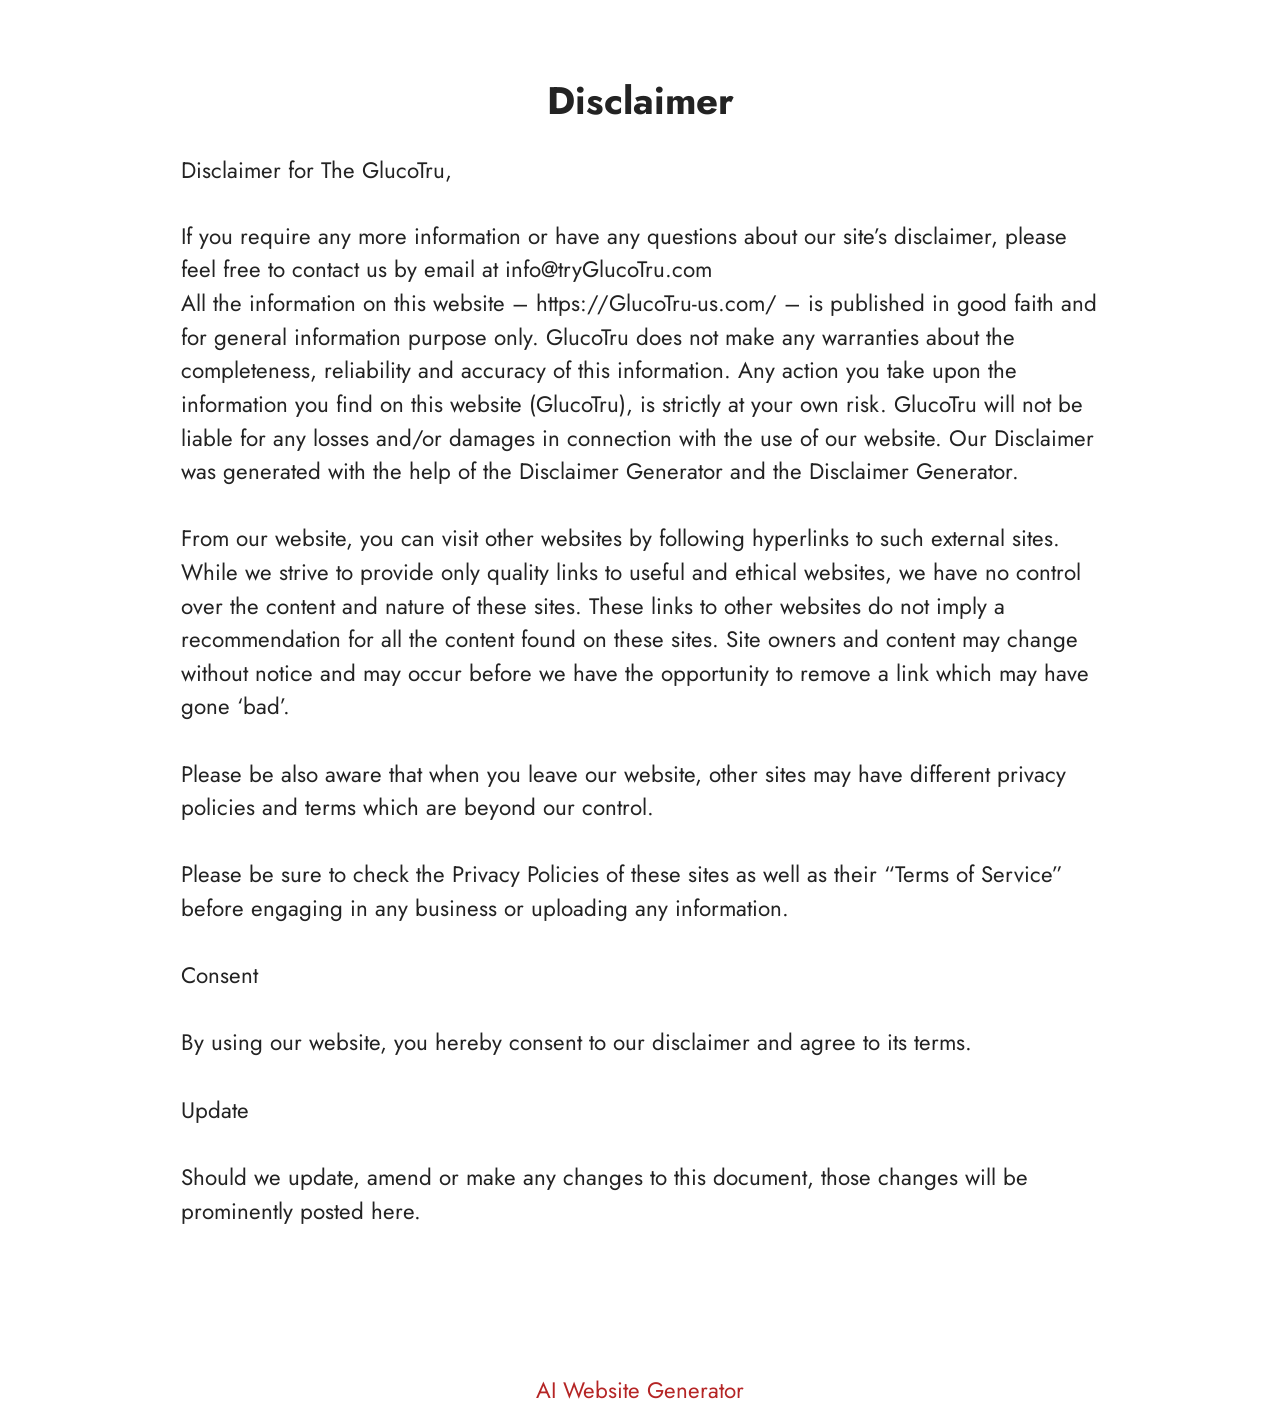
<file: Disclaimer.html>
<!DOCTYPE html>
<html  lang="en">
<head>
  <!-- Site made with Mobirise Website Builder v6.1.12, https://mobirise.com -->
  <meta charset="UTF-8">
  <meta http-equiv="X-UA-Compatible" content="IE=edge">
  <meta name="generator" content="Mobirise v6.1.12, mobirise.com">
  <meta name="twitter:card" content="summary_large_image"/>
  <meta name="twitter:image:src" content="https://www.mind-silence.com/Disclaimer.html">
  <meta property="og:image" content="https://www.mind-silence.com/Disclaimer.html">
  <meta name="twitter:title" content="Disclaimer">
  <meta name="viewport" content="width=device-width, initial-scale=1, minimum-scale=1">
  <link rel="shortcut icon" href="assets/images/supranail-1.webp" type="image/x-icon">
  <meta name="description" content="Disclaimer For MindSilence">
  
  
  <title>Disclaimer</title>
  <link rel="stylesheet" href="assets/bootstrap/css/bootstrap.min.css">
  <link rel="stylesheet" href="assets/theme/css/style.css">
  <link rel="preload" href="https://fonts.googleapis.com/css?family=Jost:100,200,300,400,500,600,700,800,900,100i,200i,300i,400i,500i,600i,700i,800i,900i&display=swap" as="style" onload="this.onload=null;this.rel='stylesheet'">
  <noscript><link rel="stylesheet" href="https://fonts.googleapis.com/css?family=Jost:100,200,300,400,500,600,700,800,900,100i,200i,300i,400i,500i,600i,700i,800i,900i&display=swap"></noscript>
  <link rel="preload" as="style" href="assets/mobirise/css/mbr-additional.css?v=yOqhBl"><link rel="stylesheet" href="assets/mobirise/css/mbr-additional.css?v=yOqhBl" type="text/css">

  
  
  
</head>
<body>
  
  <section data-bs-version="5.1" class="content5 cid-tBuMj9hDkk" id="content5-1y">
    
    <div class="container">
        <div class="row justify-content-center">
            <div class="col-md-12 col-lg-10">
                <h3 class="mbr-section-title mbr-fonts-style mb-4 display-2">
                    <strong>Disclaimer</strong>
                </h3>
                <h4 class="mbr-section-subtitle mbr-fonts-style mb-4 display-5">Disclaimer for The GlucoTru,</h4>
                <p class="mbr-text mbr-fonts-style display-7">If you require any more information or have any questions about our site’s disclaimer, please feel free to contact us by email at info@tryGlucoTru.com
<br>All the information on this website – https://GlucoTru-us.com/ – is published in good faith and for general information purpose only. GlucoTru does not make any warranties about the completeness, reliability and accuracy of this information. Any action you take upon the information you find on this website (GlucoTru), is strictly at your own risk. GlucoTru will not be liable for any losses and/or damages in connection with the use of our website. Our Disclaimer was generated with the help of the Disclaimer Generator and the Disclaimer Generator.
<br>
<br>From our website, you can visit other websites by following hyperlinks to such external sites. While we strive to provide only quality links to useful and ethical websites, we have no control over the content and nature of these sites. These links to other websites do not imply a recommendation for all the content found on these sites. Site owners and content may change without notice and may occur before we have the opportunity to remove a link which may have gone ‘bad’.
<br>
<br>Please be also aware that when you leave our website, other sites may have different privacy policies and terms which are beyond our control.
<br>
<br>Please be sure to check the Privacy Policies of these sites as well as their “Terms of Service” before engaging in any business or uploading any information.
<br>
<br>Consent
<br>
<br>By using our website, you hereby consent to our disclaimer and agree to its terms.
<br>
<br>Update
<br>
<br>Should we update, amend or make any changes to this document, those changes will be prominently posted here.<br><br></p>
            </div>
        </div>
    </div>
</section><section class="display-7" style="padding: 0;align-items: center;justify-content: center;flex-wrap: wrap;    align-content: center;display: flex;position: relative;height: 4rem;"><a href="https://mobiri.se/4429519" style="flex: 1 1;height: 4rem;position: absolute;width: 100%;z-index: 1;"><img alt="" style="height: 4rem;" src="[data-uri]"></a><p style="margin: 0;text-align: center;" class="display-7">&#8204;</p><a style="z-index:1" href="https://mobirise.com/builder/ai-website-generator.html">AI Website Generator</a></section><script src="assets/bootstrap/js/bootstrap.bundle.min.js"></script>  <script src="assets/smoothscroll/smooth-scroll.js"></script>  <script src="assets/ytplayer/index.js"></script>  <script src="assets/theme/js/script.js"></script>  
  
  
</body>
</html>
</file>
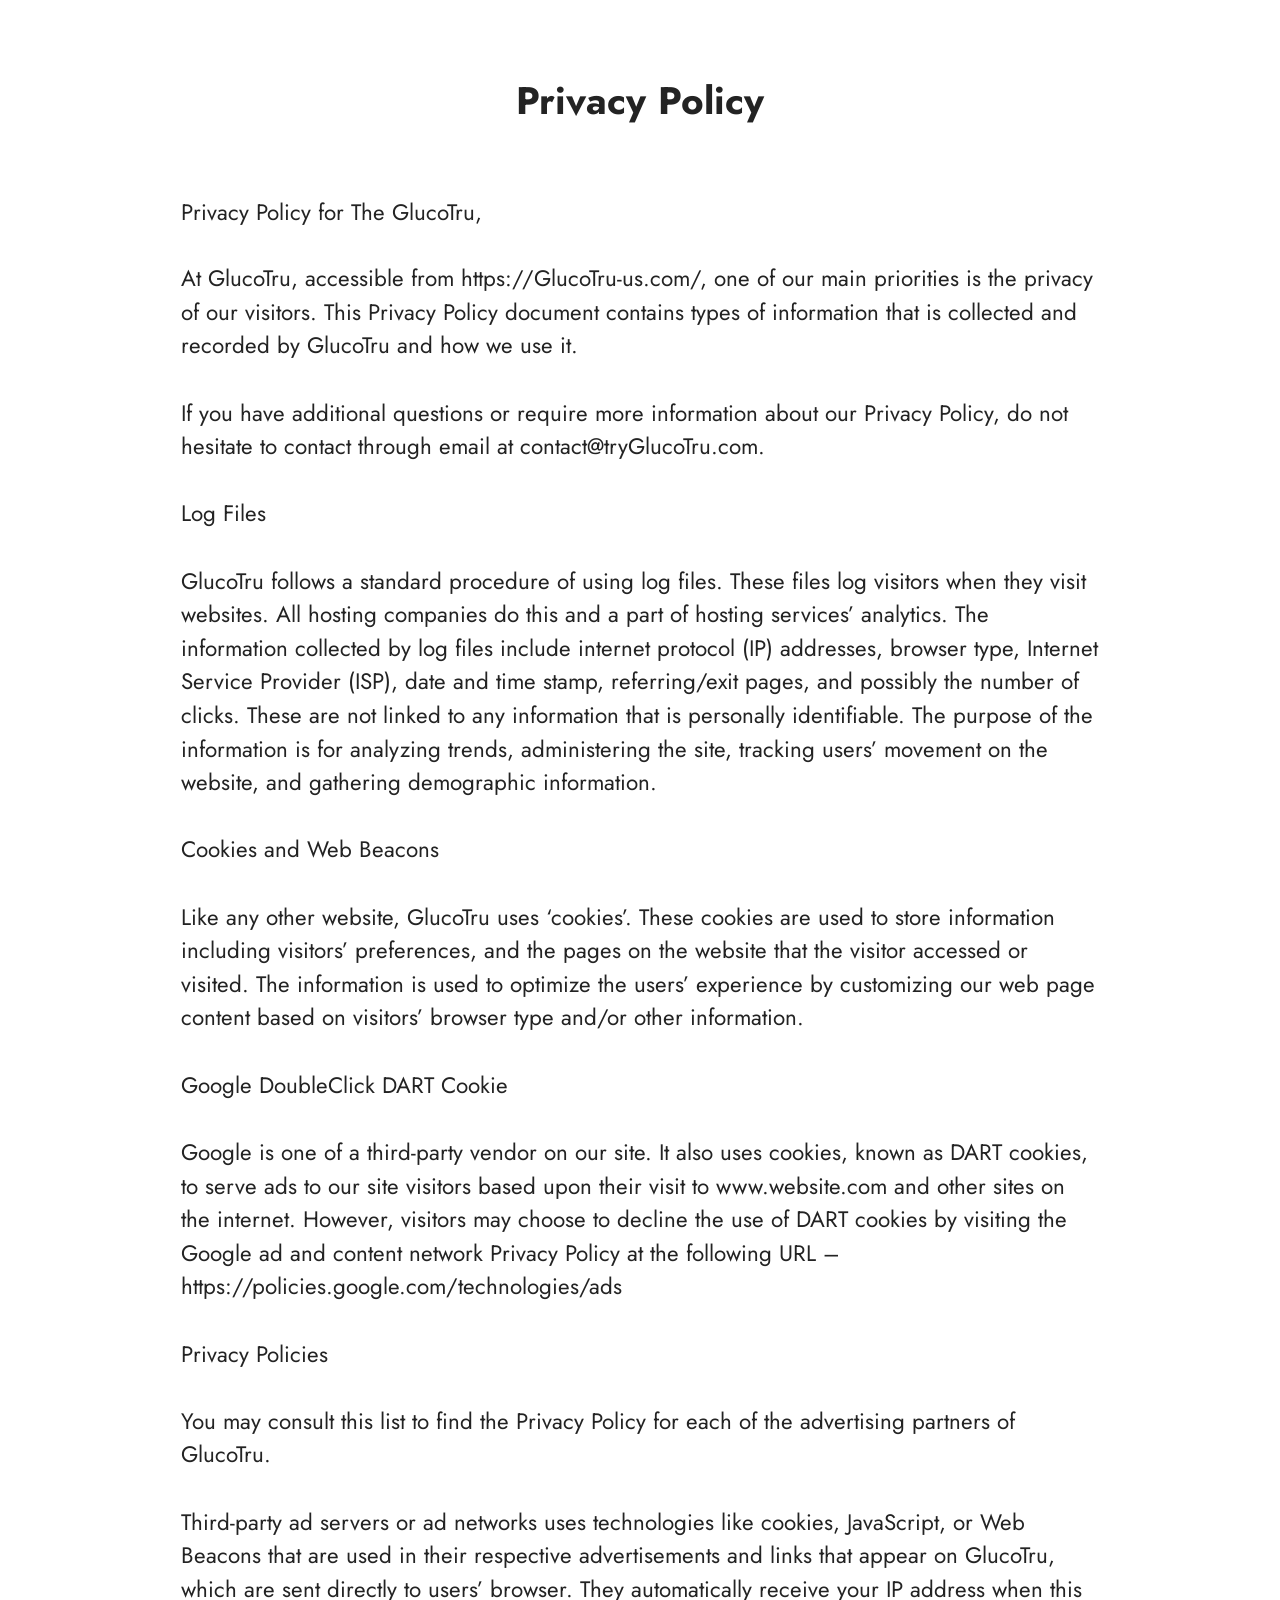
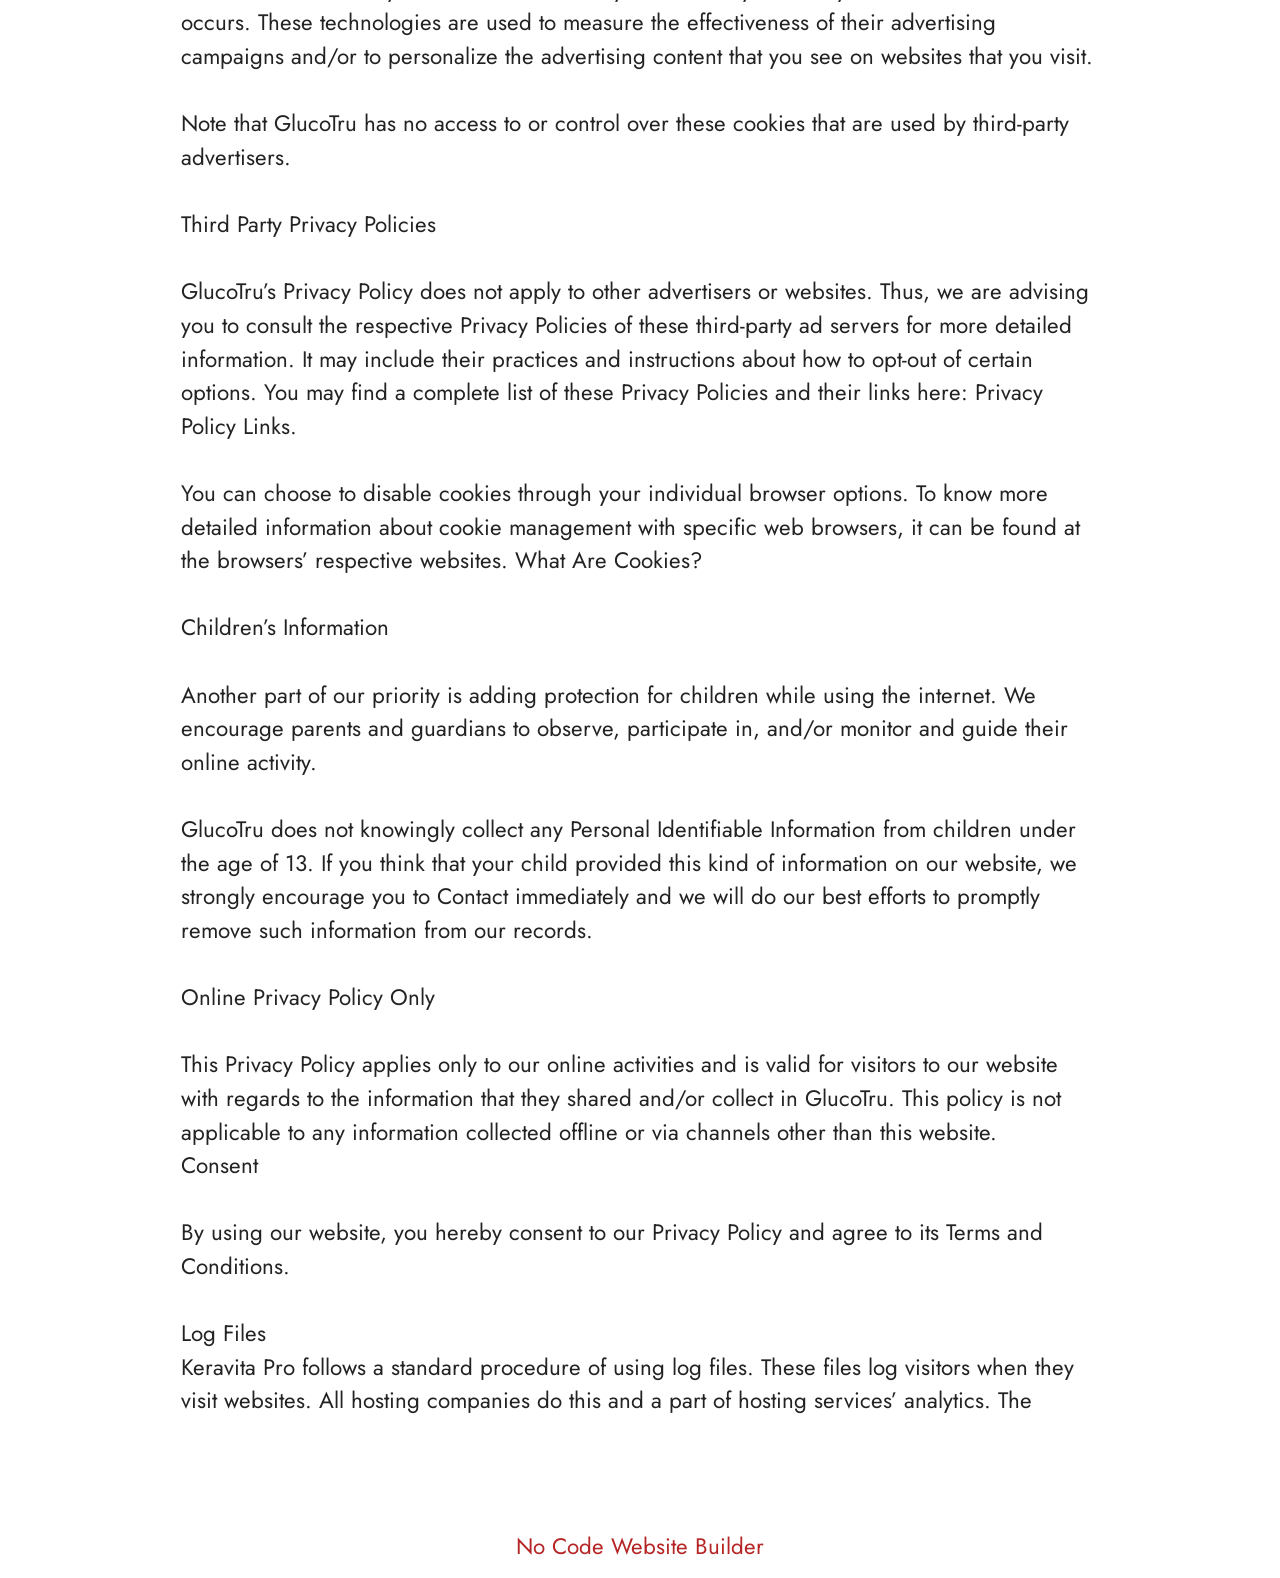
<file: privacy-policy.html>
<!DOCTYPE html>
<html  lang="en">
<head>
  <!-- Site made with Mobirise Website Builder v6.1.12, https://mobirise.com -->
  <meta charset="UTF-8">
  <meta http-equiv="X-UA-Compatible" content="IE=edge">
  <meta name="generator" content="Mobirise v6.1.12, mobirise.com">
  <meta name="twitter:card" content="summary_large_image"/>
  <meta name="twitter:image:src" content="https://getmindsilence.com/byg/privacy.php">
  <meta property="og:image" content="https://getmindsilence.com/byg/privacy.php">
  <meta name="twitter:title" content="Privacy Policy">
  <meta name="viewport" content="width=device-width, initial-scale=1, minimum-scale=1">
  <link rel="shortcut icon" href="assets/images/supranail-1.webp" type="image/x-icon">
  <meta name="description" content="Privacy Policy For MindSilence">
  
  
  <title>Privacy Policy</title>
  <link rel="stylesheet" href="assets/bootstrap/css/bootstrap.min.css">
  <link rel="stylesheet" href="assets/theme/css/style.css">
  <link rel="preload" href="https://fonts.googleapis.com/css?family=Jost:100,200,300,400,500,600,700,800,900,100i,200i,300i,400i,500i,600i,700i,800i,900i&display=swap" as="style" onload="this.onload=null;this.rel='stylesheet'">
  <noscript><link rel="stylesheet" href="https://fonts.googleapis.com/css?family=Jost:100,200,300,400,500,600,700,800,900,100i,200i,300i,400i,500i,600i,700i,800i,900i&display=swap"></noscript>
  <link rel="preload" as="style" href="assets/mobirise/css/mbr-additional.css?v=BNjcIK"><link rel="stylesheet" href="assets/mobirise/css/mbr-additional.css?v=BNjcIK" type="text/css">

  
  
  
</head>
<body>
  
  <section data-bs-version="5.1" class="content5 cid-tBuMPzdHFY" id="content5-1z">
    
    <div class="container">
        <div class="row justify-content-center">
            <div class="col-md-12 col-lg-10">
                <h3 class="mbr-section-title mbr-fonts-style mb-4 display-2"><strong>Privacy Policy
</strong><div><strong><br></strong></div></h3>
                <h4 class="mbr-section-subtitle mbr-fonts-style mb-4 display-5">Privacy Policy for The GlucoTru,</h4>
                <p class="mbr-text mbr-fonts-style display-7">At GlucoTru, accessible from https://GlucoTru-us.com/, one of our main priorities is the privacy of our visitors. This Privacy Policy document contains types of information that is collected and recorded by GlucoTru and how we use it.
<br>
<br>If you have additional questions or require more information about our Privacy Policy, do not hesitate to contact through email at contact@tryGlucoTru.com.
<br>
<br>Log Files
<br>
<br>GlucoTru follows a standard procedure of using log files. These files log visitors when they visit websites. All hosting companies do this and a part of hosting services’ analytics. The information collected by log files include internet protocol (IP) addresses, browser type, Internet Service Provider (ISP), date and time stamp, referring/exit pages, and possibly the number of clicks. These are not linked to any information that is personally identifiable. The purpose of the information is for analyzing trends, administering the site, tracking users’ movement on the website, and gathering demographic information.
<br>
<br>Cookies and Web Beacons
<br>
<br>Like any other website, GlucoTru uses ‘cookies’. These cookies are used to store information including visitors’ preferences, and the pages on the website that the visitor accessed or visited. The information is used to optimize the users’ experience by customizing our web page content based on visitors’ browser type and/or other information.
<br>
<br>Google DoubleClick DART Cookie
<br>
<br>Google is one of a third-party vendor on our site. It also uses cookies, known as DART cookies, to serve ads to our site visitors based upon their visit to www.website.com and other sites on the internet. However, visitors may choose to decline the use of DART cookies by visiting the Google ad and content network Privacy Policy at the following URL – https://policies.google.com/technologies/ads
<br>
<br>Privacy Policies
<br>
<br>You may consult this list to find the Privacy Policy for each of the advertising partners of GlucoTru.
<br>
<br>Third-party ad servers or ad networks uses technologies like cookies, JavaScript, or Web Beacons that are used in their respective advertisements and links that appear on GlucoTru, which are sent directly to users’ browser. They automatically receive your IP address when this occurs. These technologies are used to measure the effectiveness of their advertising campaigns and/or to personalize the advertising content that you see on websites that you visit.
<br>
<br>Note that GlucoTru has no access to or control over these cookies that are used by third-party advertisers.
<br>
<br>Third Party Privacy Policies
<br>
<br>GlucoTru’s Privacy Policy does not apply to other advertisers or websites. Thus, we are advising you to consult the respective Privacy Policies of these third-party ad servers for more detailed information. It may include their practices and instructions about how to opt-out of certain options. You may find a complete list of these Privacy Policies and their links here: Privacy Policy Links.
<br>
<br>You can choose to disable cookies through your individual browser options. To know more detailed information about cookie management with specific web browsers, it can be found at the browsers’ respective websites. What Are Cookies?
<br>
<br>Children’s Information
<br>
<br>Another part of our priority is adding protection for children while using the internet. We encourage parents and guardians to observe, participate in, and/or monitor and guide their online activity.
<br>
<br>GlucoTru does not knowingly collect any Personal Identifiable Information from children under the age of 13. If you think that your child provided this kind of information on our website, we strongly encourage you to Contact immediately and we will do our best efforts to promptly remove such information from our records.
<br>
<br>Online Privacy Policy Only
<br>
<br>This Privacy Policy applies only to our online activities and is valid for visitors to our website with regards to the information that they shared and/or collect in GlucoTru. This policy is not applicable to any information collected offline or via channels other than this website.
<br>Consent
<br>
<br>By using our website, you hereby consent to our Privacy Policy and agree to its Terms and Conditions.<br>
<br>Log Files
<br>Keravita Pro follows a standard procedure of using log files. These files log visitors when they visit websites. All hosting companies do this and a part of hosting services’ analytics. The&nbsp;</p>
            </div>
        </div>
    </div>
</section><section class="display-7" style="padding: 0;align-items: center;justify-content: center;flex-wrap: wrap;    align-content: center;display: flex;position: relative;height: 4rem;"><a href="https://mobiri.se/4429519" style="flex: 1 1;height: 4rem;position: absolute;width: 100%;z-index: 1;"><img alt="" style="height: 4rem;" src="[data-uri]"></a><p style="margin: 0;text-align: center;" class="display-7">&#8204;</p><a style="z-index:1" href="https://mobirise.com/builder/no-code-website-builder.html">No Code Website Builder</a></section><script src="assets/bootstrap/js/bootstrap.bundle.min.js"></script>  <script src="assets/smoothscroll/smooth-scroll.js"></script>  <script src="assets/ytplayer/index.js"></script>  <script src="assets/theme/js/script.js"></script>  
  
  
</body>
</html>
</file>
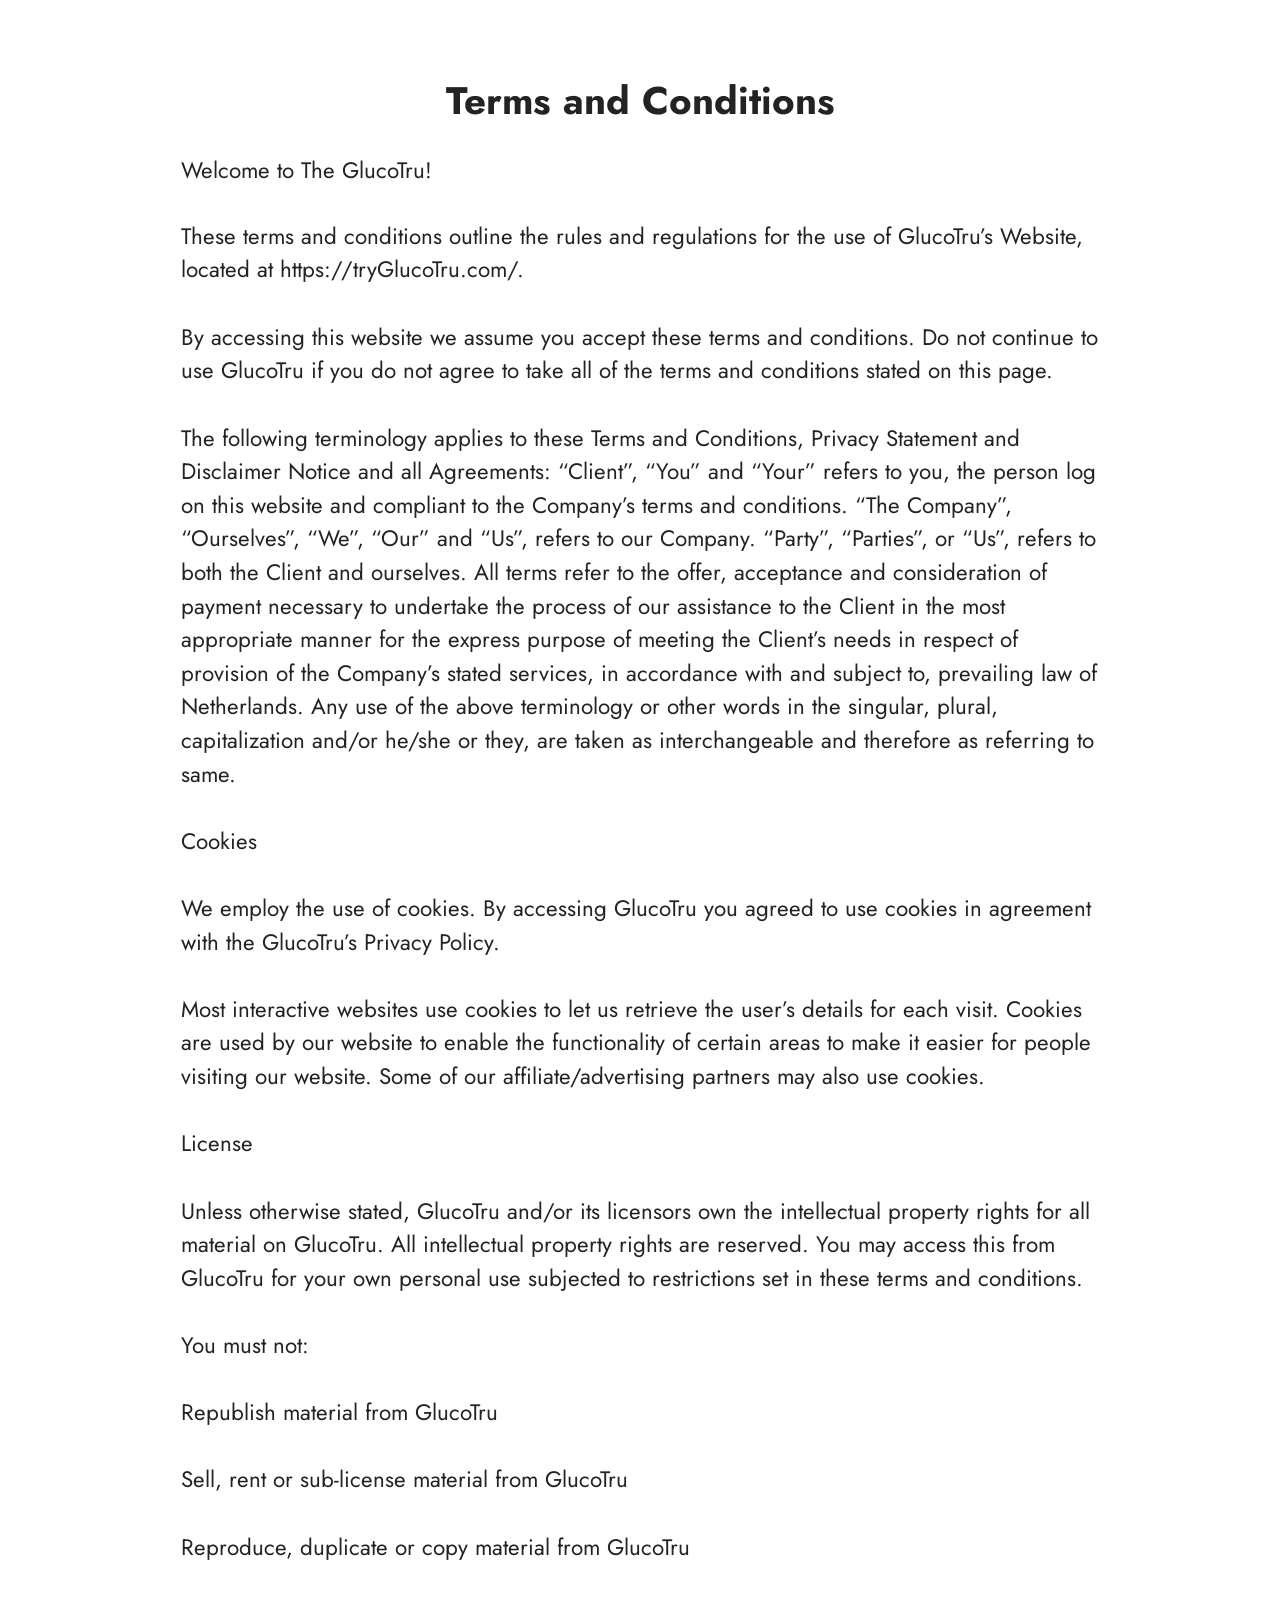
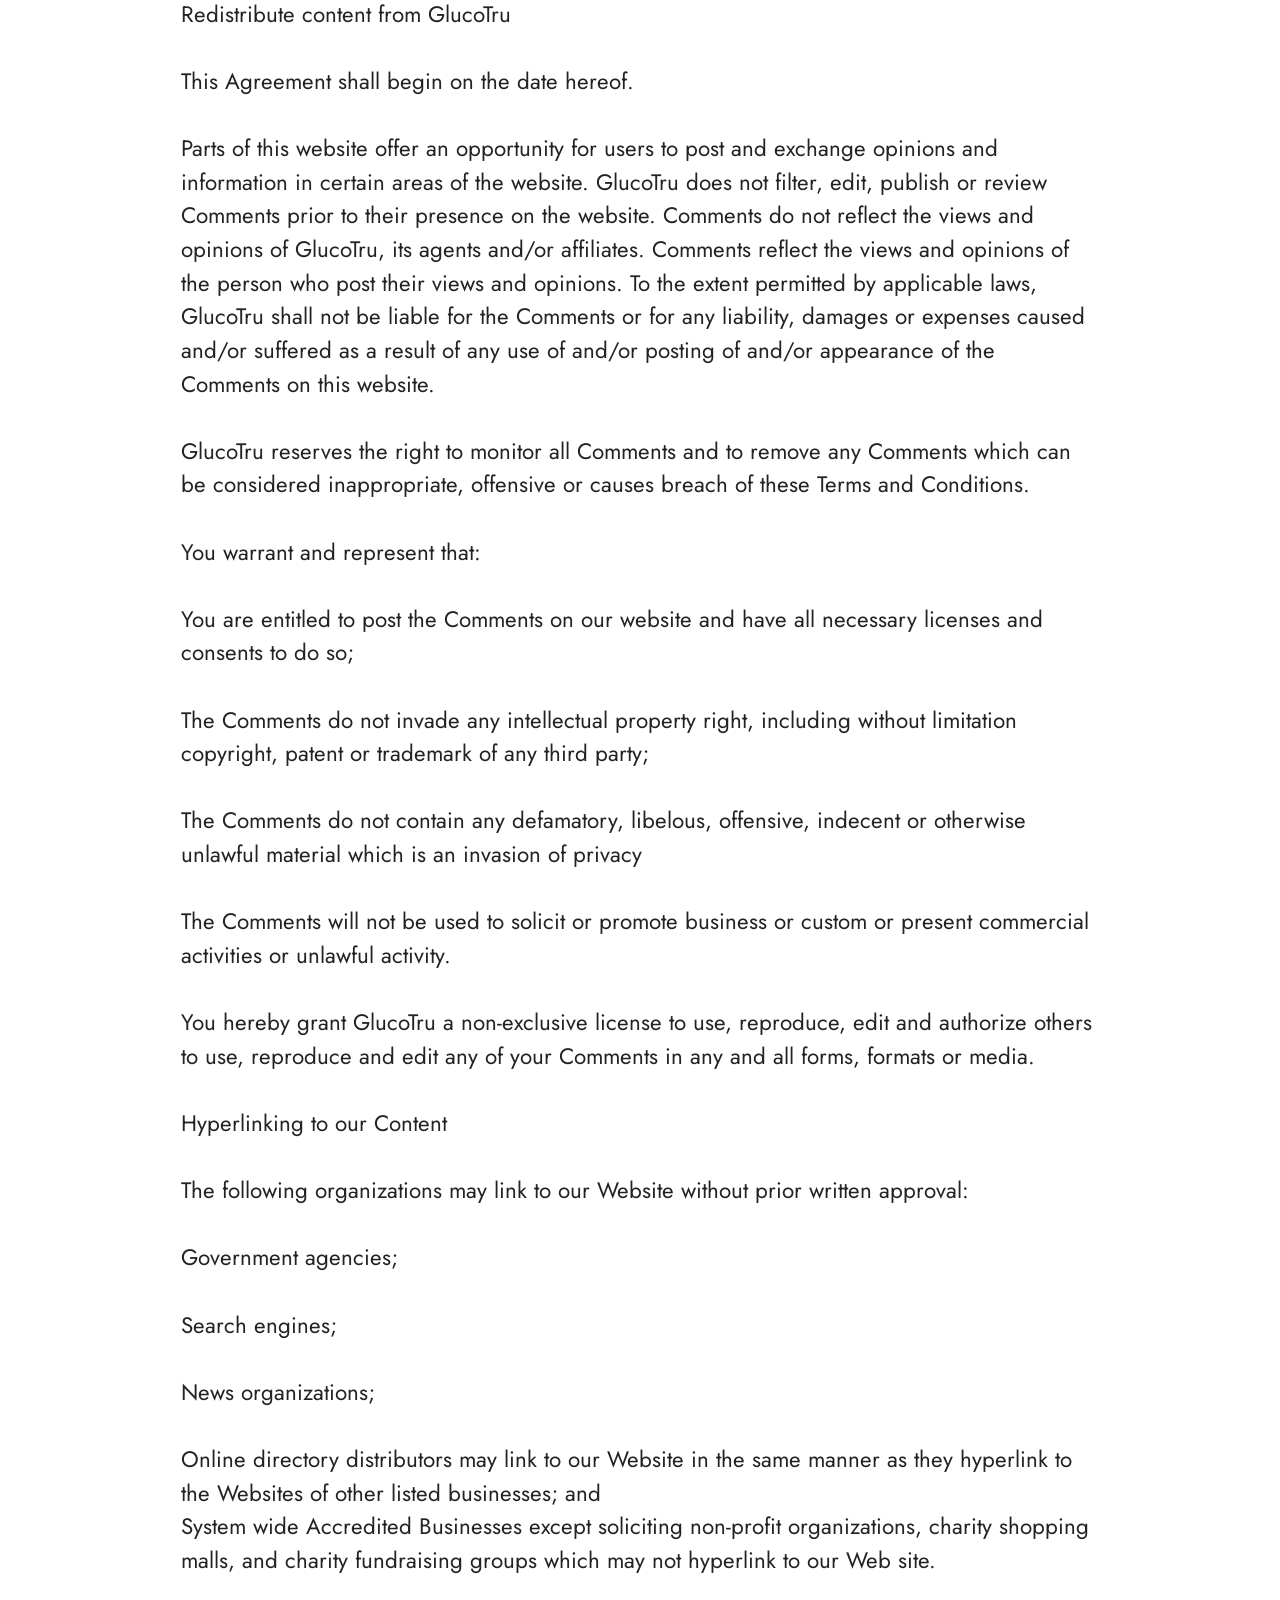
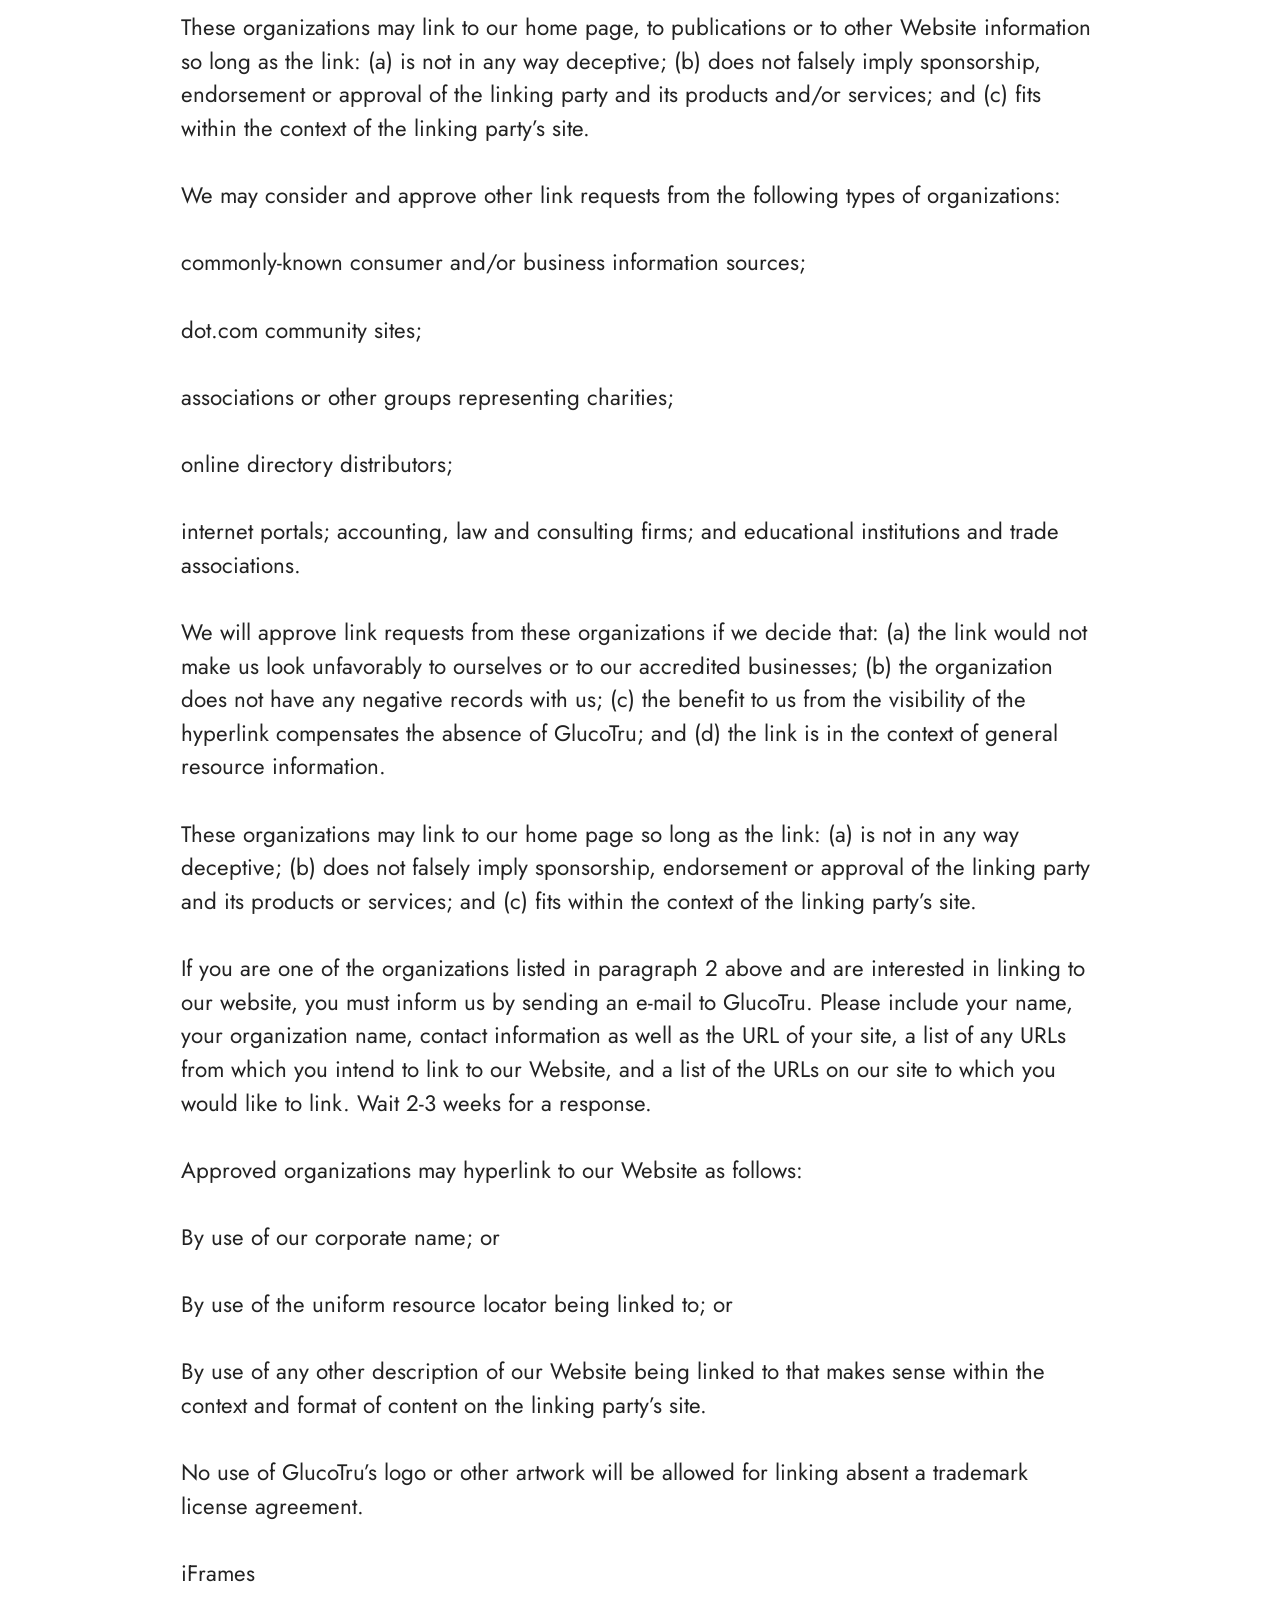
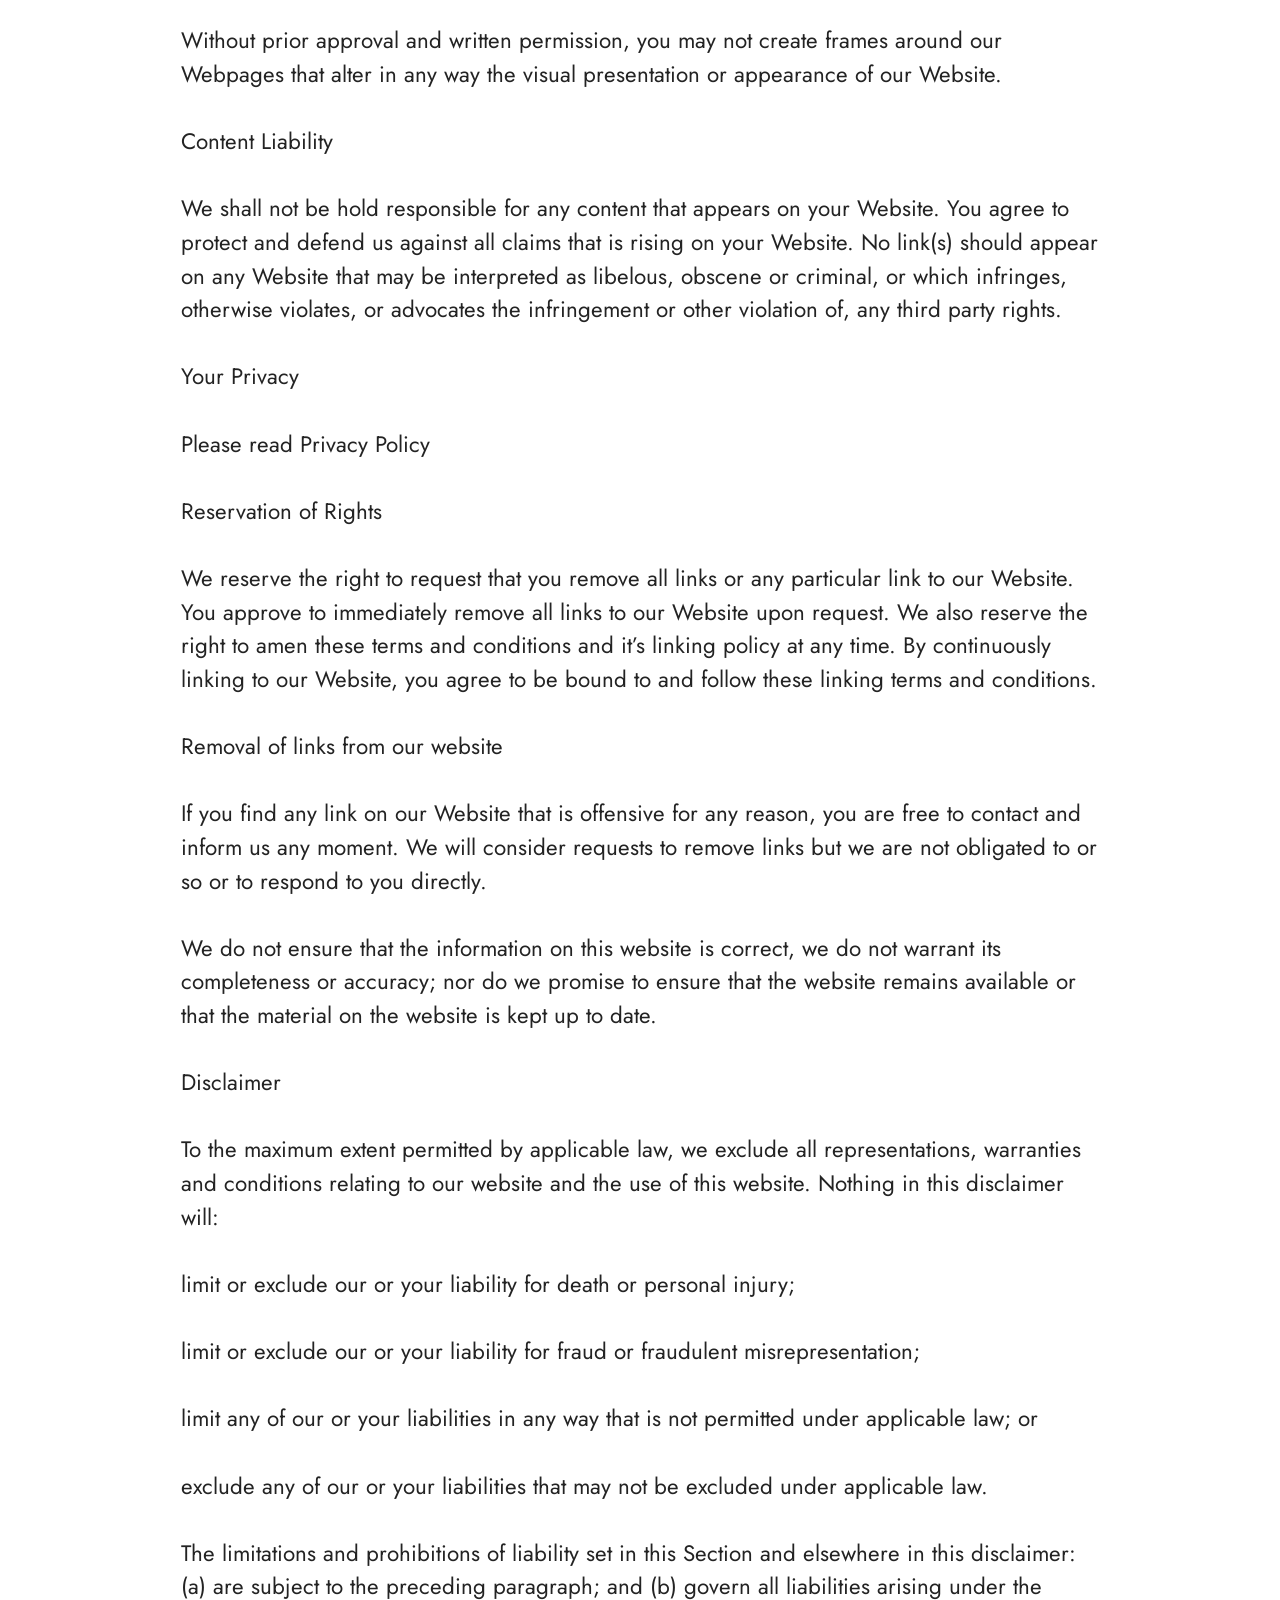
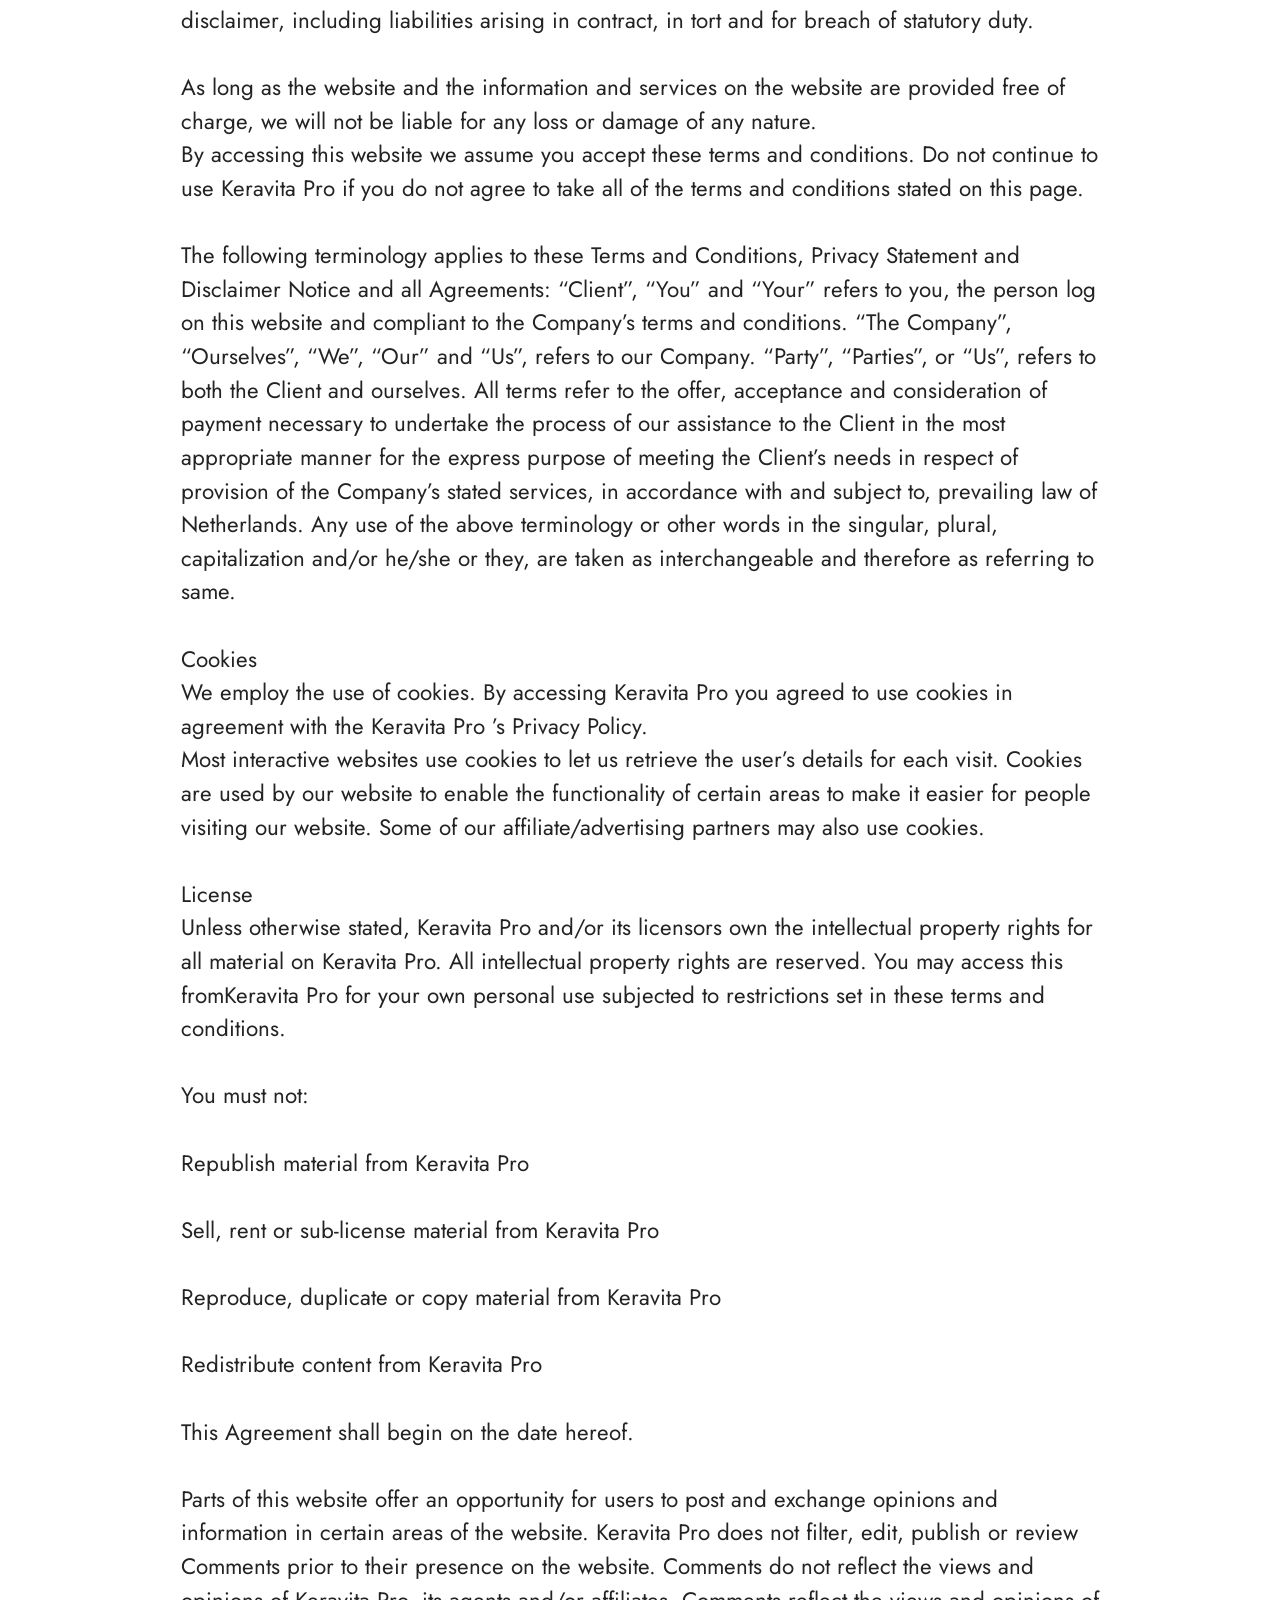
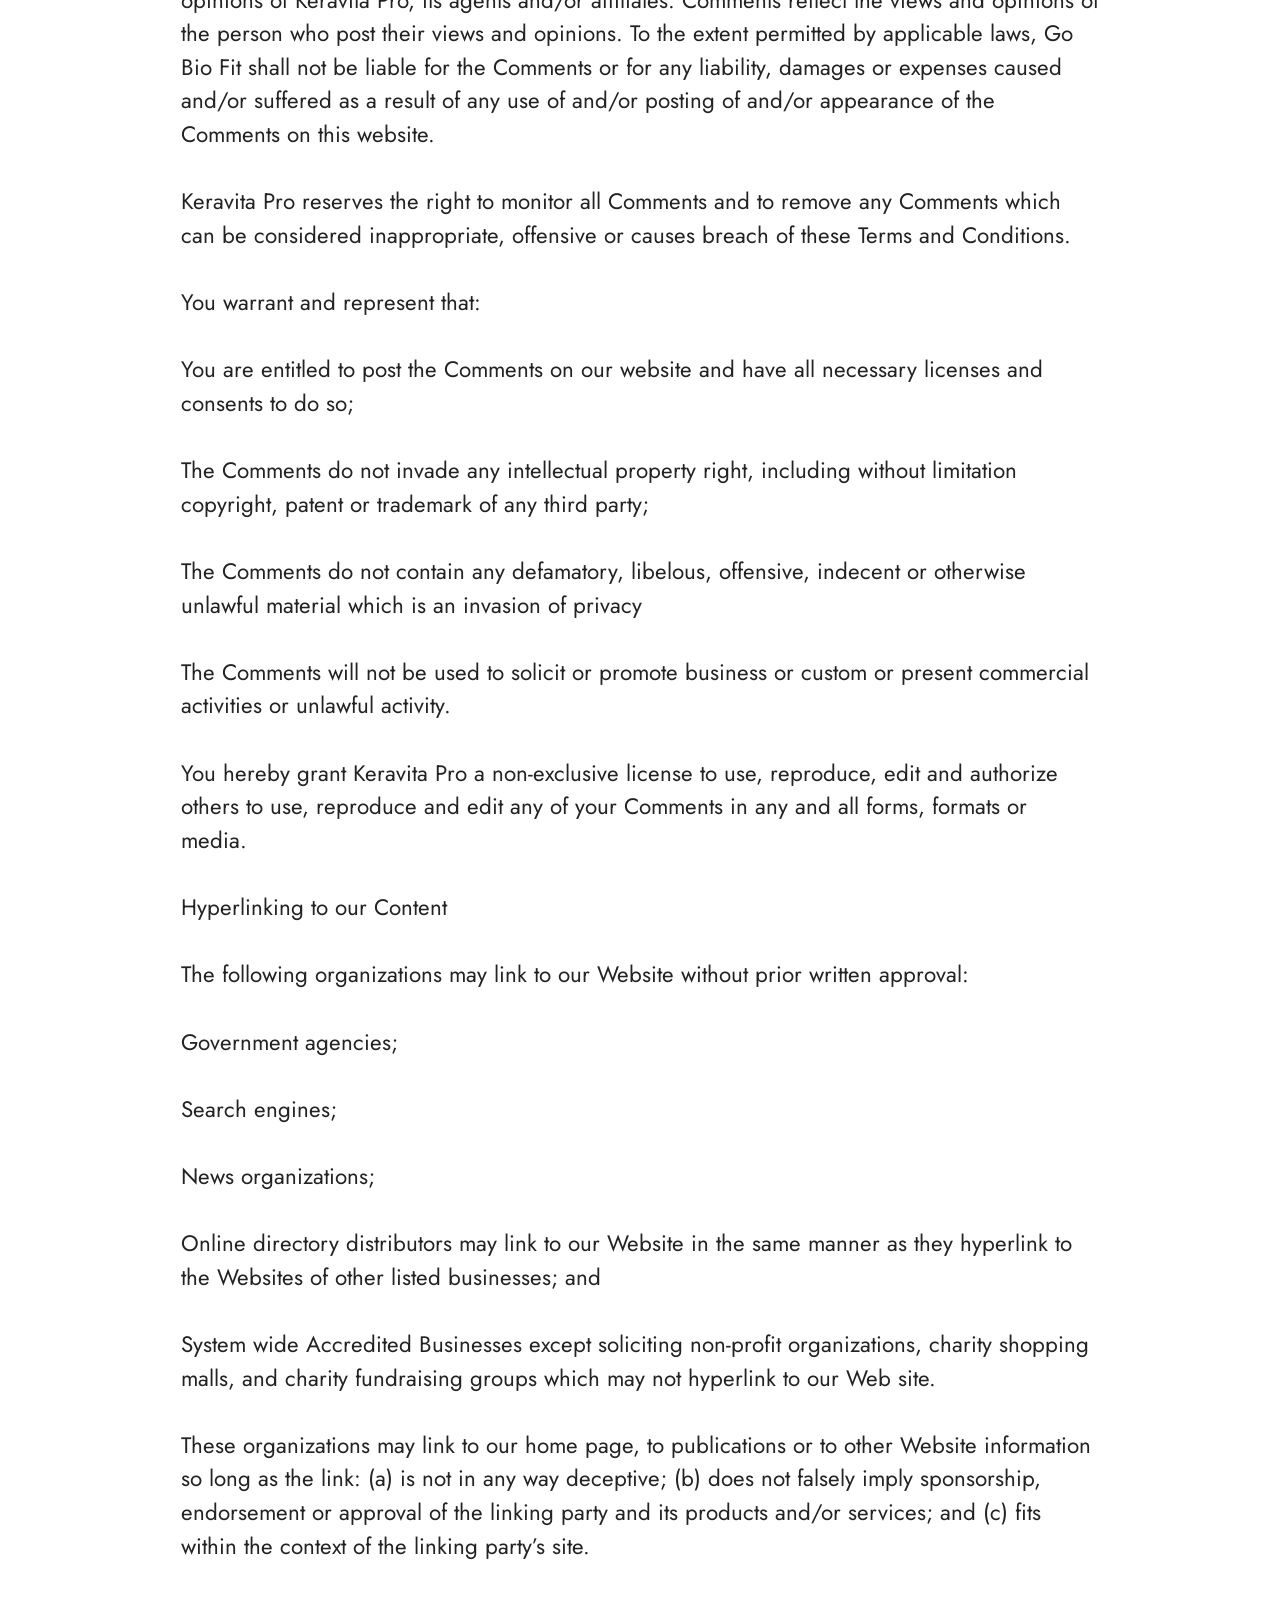
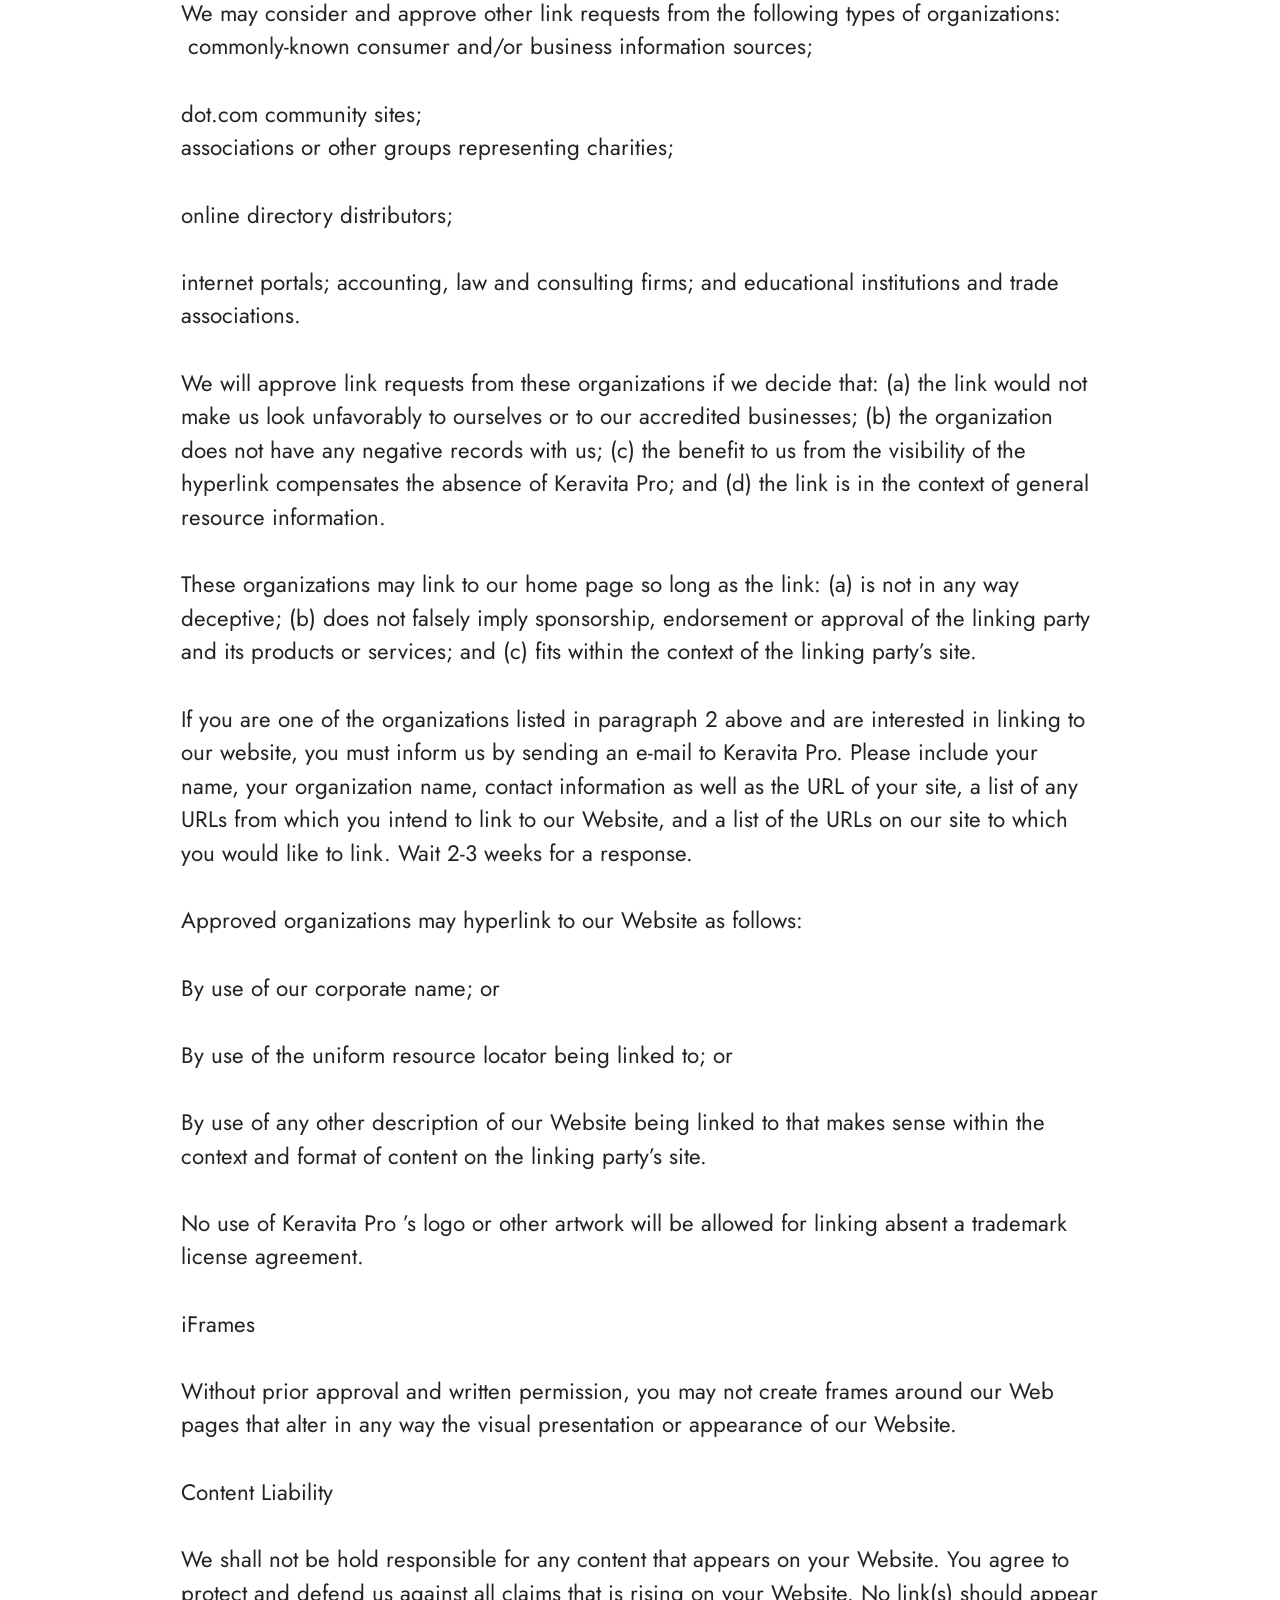
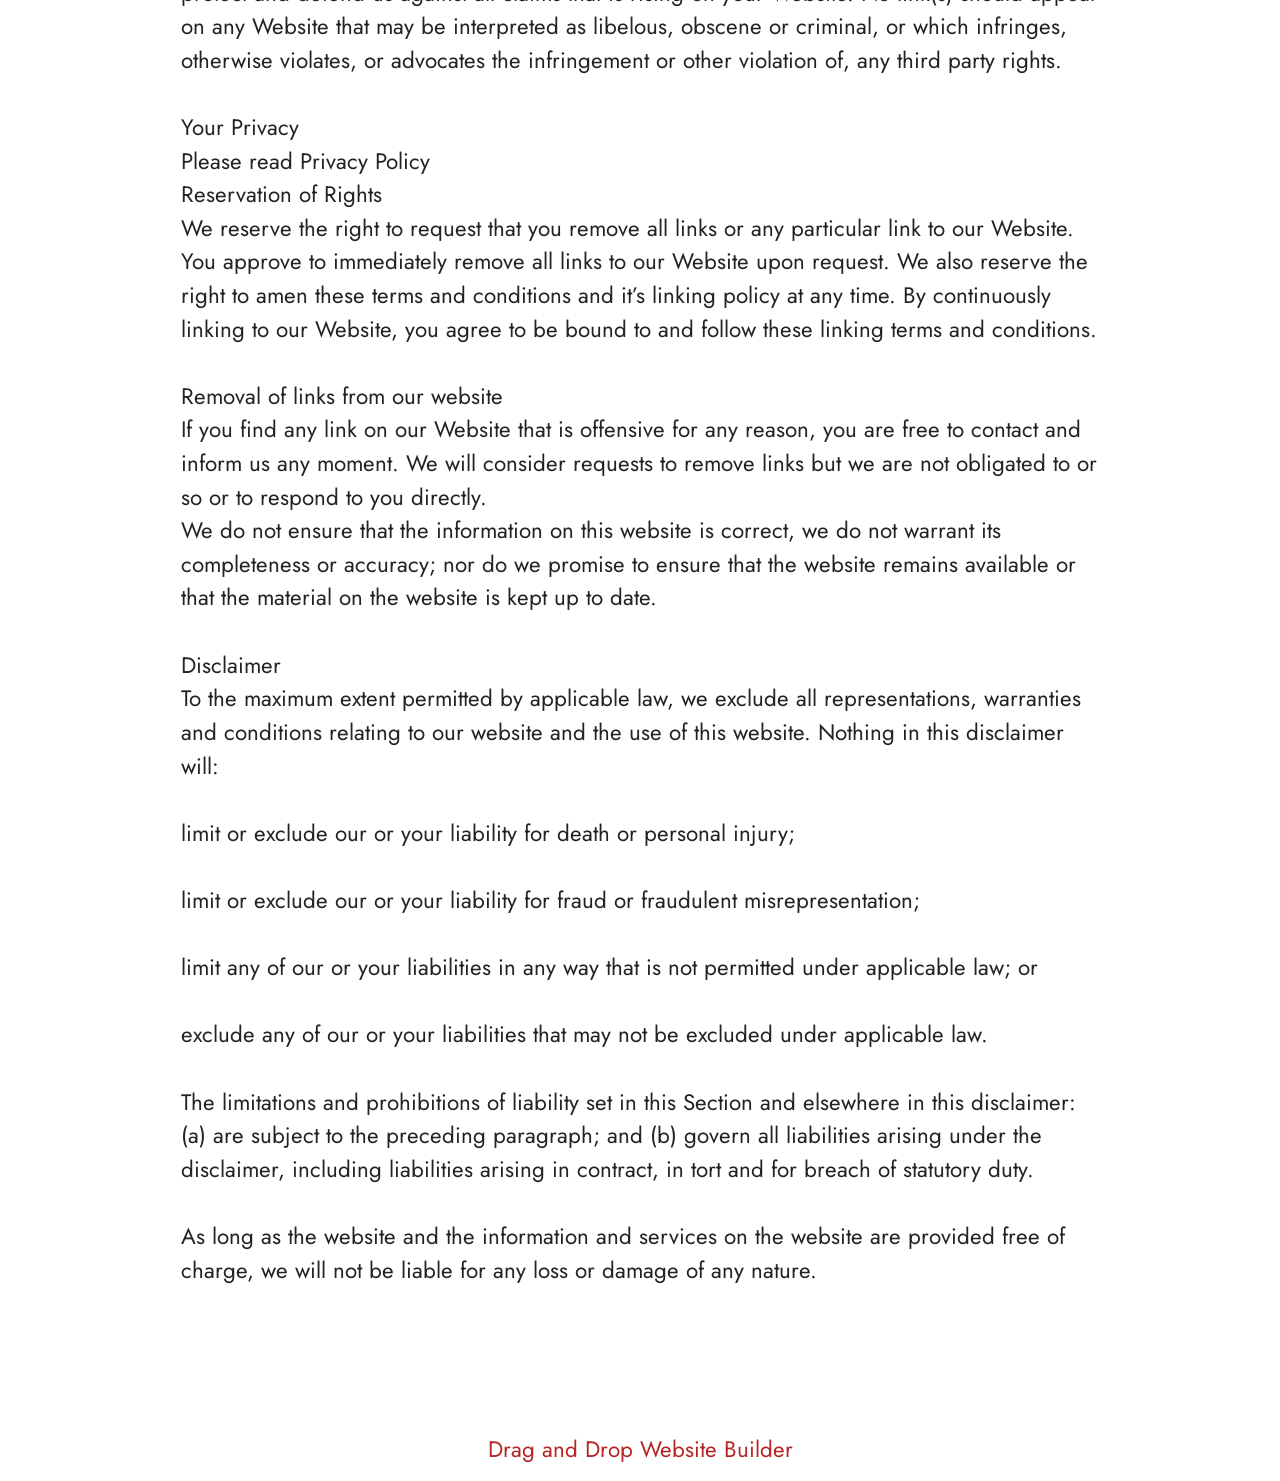
<file: Terms.html>
<!DOCTYPE html>
<html  lang="en">
<head>
  <!-- Site made with Mobirise Website Builder v6.1.12, https://mobirise.com -->
  <meta charset="UTF-8">
  <meta http-equiv="X-UA-Compatible" content="IE=edge">
  <meta name="generator" content="Mobirise v6.1.12, mobirise.com">
  <meta name="twitter:card" content="summary_large_image"/>
  <meta name="twitter:image:src" content="https://getmindsilence.com/byg/terms.php">
  <meta property="og:image" content="https://getmindsilence.com/byg/terms.php">
  <meta name="twitter:title" content="Terms">
  <meta name="viewport" content="width=device-width, initial-scale=1, minimum-scale=1">
  <link rel="shortcut icon" href="assets/images/supranail-1.webp" type="image/x-icon">
  <meta name="description" content="Terms For MindSilence">
  
  
  <title>Terms</title>
  <link rel="stylesheet" href="assets/bootstrap/css/bootstrap.min.css">
  <link rel="stylesheet" href="assets/theme/css/style.css">
  <link rel="preload" href="https://fonts.googleapis.com/css?family=Jost:100,200,300,400,500,600,700,800,900,100i,200i,300i,400i,500i,600i,700i,800i,900i&display=swap" as="style" onload="this.onload=null;this.rel='stylesheet'">
  <noscript><link rel="stylesheet" href="https://fonts.googleapis.com/css?family=Jost:100,200,300,400,500,600,700,800,900,100i,200i,300i,400i,500i,600i,700i,800i,900i&display=swap"></noscript>
  <link rel="preload" as="style" href="assets/mobirise/css/mbr-additional.css?v=mte5Ub"><link rel="stylesheet" href="assets/mobirise/css/mbr-additional.css?v=mte5Ub" type="text/css">

  
  
  
</head>
<body>
  
  <section data-bs-version="5.1" class="content5 cid-tBuOj1XZ1f" id="content5-20">
    
    <div class="container">
        <div class="row justify-content-center">
            <div class="col-md-12 col-lg-10">
                <h3 class="mbr-section-title mbr-fonts-style mb-4 display-2"><strong>Terms and Conditions</strong></h3>
                <h4 class="mbr-section-subtitle mbr-fonts-style mb-4 display-5">Welcome to The GlucoTru!</h4>
                <p class="mbr-text mbr-fonts-style display-7">These terms and conditions outline the rules and regulations for the use of GlucoTru’s Website, located at https://tryGlucoTru.com/.
<br>
<br>By accessing this website we assume you accept these terms and conditions. Do not continue to use GlucoTru if you do not agree to take all of the terms and conditions stated on this page.
<br>
<br>The following terminology applies to these Terms and Conditions, Privacy Statement and Disclaimer Notice and all Agreements: “Client”, “You” and “Your” refers to you, the person log on this website and compliant to the Company’s terms and conditions. “The Company”, “Ourselves”, “We”, “Our” and “Us”, refers to our Company. “Party”, “Parties”, or “Us”, refers to both the Client and ourselves. All terms refer to the offer, acceptance and consideration of payment necessary to undertake the process of our assistance to the Client in the most appropriate manner for the express purpose of meeting the Client’s needs in respect of provision of the Company’s stated services, in accordance with and subject to, prevailing law of Netherlands. Any use of the above terminology or other words in the singular, plural, capitalization and/or he/she or they, are taken as interchangeable and therefore as referring to same.
<br>
<br>Cookies
<br>
<br>We employ the use of cookies. By accessing GlucoTru you agreed to use cookies in agreement with the GlucoTru’s Privacy Policy.
<br>
<br>Most interactive websites use cookies to let us retrieve the user’s details for each visit. Cookies are used by our website to enable the functionality of certain areas to make it easier for people visiting our website. Some of our affiliate/advertising partners may also use cookies.
<br>
<br>License
<br>
<br>Unless otherwise stated, GlucoTru and/or its licensors own the intellectual property rights for all material on GlucoTru. All intellectual property rights are reserved. You may access this from GlucoTru for your own personal use subjected to restrictions set in these terms and conditions.
<br>
<br>You must not:
<br>
<br>Republish material from GlucoTru
<br>
<br>Sell, rent or sub-license material from GlucoTru
<br>
<br>Reproduce, duplicate or copy material from GlucoTru
<br>
<br>Redistribute content from GlucoTru
<br>
<br>This Agreement shall begin on the date hereof.
<br>
<br>Parts of this website offer an opportunity for users to post and exchange opinions and information in certain areas of the website. GlucoTru does not filter, edit, publish or review Comments prior to their presence on the website. Comments do not reflect the views and opinions of GlucoTru, its agents and/or affiliates. Comments reflect the views and opinions of the person who post their views and opinions. To the extent permitted by applicable laws, GlucoTru shall not be liable for the Comments or for any liability, damages or expenses caused and/or suffered as a result of any use of and/or posting of and/or appearance of the Comments on this website.
<br>
<br>GlucoTru reserves the right to monitor all Comments and to remove any Comments which can be considered inappropriate, offensive or causes breach of these Terms and Conditions.
<br>
<br>You warrant and represent that:
<br>
<br>You are entitled to post the Comments on our website and have all necessary licenses and consents to do so;
<br>
<br>The Comments do not invade any intellectual property right, including without limitation copyright, patent or trademark of any third party;
<br>
<br>The Comments do not contain any defamatory, libelous, offensive, indecent or otherwise unlawful material which is an invasion of privacy
<br>
<br>The Comments will not be used to solicit or promote business or custom or present commercial activities or unlawful activity.
<br>
<br>You hereby grant GlucoTru a non-exclusive license to use, reproduce, edit and authorize others to use, reproduce and edit any of your Comments in any and all forms, formats or media.
<br>
<br>Hyperlinking to our Content
<br>
<br>The following organizations may link to our Website without prior written approval:
<br>
<br>Government agencies;
<br>
<br>Search engines;
<br>
<br>News organizations;
<br>
<br>Online directory distributors may link to our Website in the same manner as they hyperlink to the Websites of other listed businesses; and
<br>System wide Accredited Businesses except soliciting non-profit organizations, charity shopping malls, and charity fundraising groups which may not hyperlink to our Web site.
<br>
<br>These organizations may link to our home page, to publications or to other Website information so long as the link: (a) is not in any way deceptive; (b) does not falsely imply sponsorship, endorsement or approval of the linking party and its products and/or services; and (c) fits within the context of the linking party’s site.
<br>
<br>We may consider and approve other link requests from the following types of organizations:
<br>
<br>commonly-known consumer and/or business information sources;
<br>
<br>dot.com community sites;
<br>
<br>associations or other groups representing charities;
<br>
<br>online directory distributors;
<br>
<br>internet portals; accounting, law and consulting firms; and educational institutions and trade associations.
<br>
<br>We will approve link requests from these organizations if we decide that: (a) the link would not make us look unfavorably to ourselves or to our accredited businesses; (b) the organization does not have any negative records with us; (c) the benefit to us from the visibility of the hyperlink compensates the absence of GlucoTru; and (d) the link is in the context of general resource information.
<br>
<br>These organizations may link to our home page so long as the link: (a) is not in any way deceptive; (b) does not falsely imply sponsorship, endorsement or approval of the linking party and its products or services; and (c) fits within the context of the linking party’s site.
<br>
<br>If you are one of the organizations listed in paragraph 2 above and are interested in linking to our website, you must inform us by sending an e-mail to GlucoTru. Please include your name, your organization name, contact information as well as the URL of your site, a list of any URLs from which you intend to link to our Website, and a list of the URLs on our site to which you would like to link. Wait 2-3 weeks for a response.
<br>
<br>Approved organizations may hyperlink to our Website as follows:
<br>
<br>By use of our corporate name; or
<br>
<br>By use of the uniform resource locator being linked to; or
<br>
<br>By use of any other description of our Website being linked to that makes sense within the context and format of content on the linking party’s site.
<br>
<br>No use of GlucoTru’s logo or other artwork will be allowed for linking absent a trademark license agreement.
<br>
<br>iFrames
<br>
<br>Without prior approval and written permission, you may not create frames around our Webpages that alter in any way the visual presentation or appearance of our Website.
<br>
<br>Content Liability
<br>
<br>We shall not be hold responsible for any content that appears on your Website. You agree to protect and defend us against all claims that is rising on your Website. No link(s) should appear on any Website that may be interpreted as libelous, obscene or criminal, or which infringes, otherwise violates, or advocates the infringement or other violation of, any third party rights.
<br>
<br>Your Privacy
<br>
<br>Please read Privacy Policy
<br>
<br>Reservation of Rights
<br>
<br>We reserve the right to request that you remove all links or any particular link to our Website. You approve to immediately remove all links to our Website upon request. We also reserve the right to amen these terms and conditions and it’s linking policy at any time. By continuously linking to our Website, you agree to be bound to and follow these linking terms and conditions.
<br>
<br>Removal of links from our website
<br>
<br>If you find any link on our Website that is offensive for any reason, you are free to contact and inform us any moment. We will consider requests to remove links but we are not obligated to or so or to respond to you directly.
<br>
<br>We do not ensure that the information on this website is correct, we do not warrant its completeness or accuracy; nor do we promise to ensure that the website remains available or that the material on the website is kept up to date.
<br>
<br>Disclaimer
<br>
<br>To the maximum extent permitted by applicable law, we exclude all representations, warranties and conditions relating to our website and the use of this website. Nothing in this disclaimer will:
<br>
<br>limit or exclude our or your liability for death or personal injury;
<br>
<br>limit or exclude our or your liability for fraud or fraudulent misrepresentation;
<br>
<br>limit any of our or your liabilities in any way that is not permitted under applicable law; or
<br>
<br>exclude any of our or your liabilities that may not be excluded under applicable law.
<br>
<br>The limitations and prohibitions of liability set in this Section and elsewhere in this disclaimer: (a) are subject to the preceding paragraph; and (b) govern all liabilities arising under the disclaimer, including liabilities arising in contract, in tort and for breach of statutory duty.
<br>
<br>As long as the website and the information and services on the website are provided free of charge, we will not be liable for any loss or damage of any nature.<br>By accessing this website we assume you accept these terms and conditions. Do not continue to use Keravita Pro if you do not agree to take all of the terms and conditions stated on this page.
<br><br>The following terminology applies to these Terms and Conditions, Privacy Statement and Disclaimer Notice and all Agreements: “Client”, “You” and “Your” refers to you, the person log on this website and compliant to the Company’s terms and conditions. “The Company”, “Ourselves”, “We”, “Our” and “Us”, refers to our Company. “Party”, “Parties”, or “Us”, refers to both the Client and ourselves. All terms refer to the offer, acceptance and consideration of payment necessary to undertake the process of our assistance to the Client in the most appropriate manner for the express purpose of meeting the Client’s needs in respect of provision of the Company’s stated services, in accordance with and subject to, prevailing law of Netherlands. Any use of the above terminology or other words in the singular, plural, capitalization and/or he/she or they, are taken as interchangeable and therefore as referring to same.
<br><br>Cookies<br>We employ the use of cookies. By accessing Keravita Pro you agreed to use cookies in agreement with the Keravita Pro ’s Privacy Policy.<br>Most interactive websites use cookies to let us retrieve the user’s details for each visit. Cookies are used by our website to enable the functionality of certain areas to make it easier for people visiting our website. Some of our affiliate/advertising partners may also use cookies.
<br><br>License
<br>Unless otherwise stated, Keravita Pro and/or its licensors own the intellectual property rights for all material on Keravita Pro. All intellectual property rights are reserved. You may access this fromKeravita Pro for your own personal use subjected to restrictions set in these terms and conditions.
<br><br>You must not:
<br><br>Republish material from Keravita Pro
<br>
<br>Sell, rent or sub-license material from Keravita Pro
<br><br>Reproduce, duplicate or copy material from Keravita Pro
<br><br>Redistribute content from Keravita Pro
<br><br>This Agreement shall begin on the date hereof.
<br><br>Parts of this website offer an opportunity for users to post and exchange opinions and information in certain areas of the website. Keravita Pro does not filter, edit, publish or review Comments prior to their presence on the website. Comments do not reflect the views and opinions of Keravita Pro, its agents and/or affiliates. Comments reflect the views and opinions of the person who post their views and opinions. To the extent permitted by applicable laws, Go Bio Fit shall not be liable for the Comments or for any liability, damages or expenses caused and/or suffered as a result of any use of and/or posting of and/or appearance of the Comments on this website.
<br>
<br>Keravita Pro reserves the right to monitor all Comments and to remove any Comments which can be considered inappropriate, offensive or causes breach of these Terms and Conditions.
<br><br>You warrant and represent that:
<br>
<br>You are entitled to post the Comments on our website and have all necessary licenses and consents to do so;<br><br>The Comments do not invade any intellectual property right, including without limitation copyright, patent or trademark of any third party;
<br><br>The Comments do not contain any defamatory, libelous, offensive, indecent or otherwise unlawful material which is an invasion of privacy
<br><br>The Comments will not be used to solicit or promote business or custom or present commercial activities or unlawful activity.
<br><br>You hereby grant Keravita Pro a non-exclusive license to use, reproduce, edit and authorize others to use, reproduce and edit any of your Comments in any and all forms, formats or media.
<br><br>Hyperlinking to our Content
<br><br>The following organizations may link to our Website without prior written approval:
<br><br>Government agencies;
<br>
<br>Search engines;
<br><br>News organizations;
<br><br>Online directory distributors may link to our Website in the same manner as they hyperlink to the Websites of other listed businesses; and
<br><br>System wide Accredited Businesses except soliciting non-profit organizations, charity shopping malls, and charity fundraising groups which may not hyperlink to our Web site.
<br><br>These organizations may link to our home page, to publications or to other Website information so long as the link: (a) is not in any way deceptive; (b) does not falsely imply sponsorship, endorsement or approval of the linking party and its products and/or services; and (c) fits within the context of the linking party’s site.
<br><br>We may consider and approve other link requests from the following types of organizations:
<br>&nbsp;commonly-known consumer and/or business information sources;
<br><br>dot.com community sites;
<br>associations or other groups representing charities;<br><br>online directory distributors;
<br><br>internet portals; accounting, law and consulting firms; and educational institutions and trade associations.
<br>
<br>We will approve link requests from these organizations if we decide that: (a) the link would not make us look unfavorably to ourselves or to our accredited businesses; (b) the organization does not have any negative records with us; (c) the benefit to us from the visibility of the hyperlink compensates the absence of Keravita Pro; and (d) the link is in the context of general resource information.
<br><br>These organizations may link to our home page so long as the link: (a) is not in any way deceptive; (b) does not falsely imply sponsorship, endorsement or approval of the linking party and its products or services; and (c) fits within the context of the linking party’s site.
<br>
<br>If you are one of the organizations listed in paragraph 2 above and are interested in linking to our website, you must inform us by sending an e-mail to Keravita Pro. Please include your name, your organization name, contact information as well as the URL of your site, a list of any URLs from which you intend to link to our Website, and a list of the URLs on our site to which you would like to link. Wait 2-3 weeks for a response.
<br><br>Approved organizations may hyperlink to our Website as follows:
<br><br>By use of our corporate name; or
<br><br>By use of the uniform resource locator being linked to; or
<br><br>By use of any other description of our Website being linked to that makes sense within the context and format of content on the linking party’s site.
<br><br>No use of Keravita Pro ’s logo or other artwork will be allowed for linking absent a trademark license agreement.
<br><br>iFrames
<br><br>Without prior approval and written permission, you may not create frames around our Web pages that alter in any way the visual presentation or appearance of our Website.
<br><br>Content Liability
<br><br>We shall not be hold responsible for any content that appears on your Website. You agree to protect and defend us against all claims that is rising on your Website. No link(s) should appear on any Website that may be interpreted as libelous, obscene or criminal, or which infringes, otherwise violates, or advocates the infringement or other violation of, any third party rights.
<br>
<br>Your Privacy
<br>Please read Privacy Policy<br>Reservation of Rights<br>We reserve the right to request that you remove all links or any particular link to our Website. You approve to immediately remove all links to our Website upon request. We also reserve the right to amen these terms and conditions and it’s linking policy at any time. By continuously linking to our Website, you agree to be bound to and follow these linking terms and conditions.
<br><br>Removal of links from our website<br>If you find any link on our Website that is offensive for any reason, you are free to contact and inform us any moment. We will consider requests to remove links but we are not obligated to or so or to respond to you directly.
<br>We do not ensure that the information on this website is correct, we do not warrant its completeness or accuracy; nor do we promise to ensure that the website remains available or that the material on the website is kept up to date.
<br><br>Disclaimer<br>To the maximum extent permitted by applicable law, we exclude all representations, warranties and conditions relating to our website and the use of this website. Nothing in this disclaimer will:
<br>
<br>limit or exclude our or your liability for death or personal injury;
<br><br>limit or exclude our or your liability for fraud or fraudulent misrepresentation;
<br><br>limit any of our or your liabilities in any way that is not permitted under applicable law; or
<br>
<br>exclude any of our or your liabilities that may not be excluded under applicable law.
<br><br>The limitations and prohibitions of liability set in this Section and elsewhere in this disclaimer: (a) are subject to the preceding paragraph; and (b) govern all liabilities arising under the disclaimer, including liabilities arising in contract, in tort and for breach of statutory duty.
<br>
<br>As long as the website and the information and services on the website are provided free of charge, we will not be liable for any loss or damage of any nature.<br><br></p>
            </div>
        </div>
    </div>
</section><section class="display-7" style="padding: 0;align-items: center;justify-content: center;flex-wrap: wrap;    align-content: center;display: flex;position: relative;height: 4rem;"><a href="https://mobiri.se/4429519" style="flex: 1 1;height: 4rem;position: absolute;width: 100%;z-index: 1;"><img alt="" style="height: 4rem;" src="[data-uri]"></a><p style="margin: 0;text-align: center;" class="display-7">&#8204;</p><a style="z-index:1" href="https://mobirise.com/drag-drop-website-builder.html">Drag and Drop Website Builder</a></section><script src="assets/bootstrap/js/bootstrap.bundle.min.js"></script>  <script src="assets/smoothscroll/smooth-scroll.js"></script>  <script src="assets/ytplayer/index.js"></script>  <script src="assets/theme/js/script.js"></script>  
  
  
</body>
</html>
</file>
<file: assets/web/assets/mobirise-icons2/mobirise2.css>
@font-face {
  font-family: 'Moririse2';
  font-display: swap;
  src:  url('mobirise2.eot?f2bix4');
  src:  url('mobirise2.eot?f2bix4#iefix') format('embedded-opentype'),
    url('mobirise2.woff2?f2bix4') format('woff2'),
    url('mobirise2.woff?f2bix4') format('woff'),
    url('mobirise2.ttf?f2bix4') format('truetype'),
    url('mobirise2.svg?f2bix4#mobirise2') format('svg');
  font-weight: normal;
  font-style: normal;
}

[class^="mobi-"], [class*=" mobi-"] {
  /* use !important to prevent issues with browser extensions that change fonts */
  font-family: 'Moririse2' !important;
  speak: none;
  font-style: normal;
  font-weight: normal;
  font-variant: normal;
  text-transform: none;
  line-height: 1;

  /* Better Font Rendering =========== */
  -webkit-font-smoothing: antialiased;
  -moz-osx-font-smoothing: grayscale;
}

.mobi-mbri-add-submenu:before {
  content: "\e900";
}
.mobi-mbri-alert:before {
  content: "\e901";
}
.mobi-mbri-align-center:before {
  content: "\e902";
}
.mobi-mbri-align-justify:before {
  content: "\e903";
}
.mobi-mbri-align-left:before {
  content: "\e904";
}
.mobi-mbri-align-right:before {
  content: "\e905";
}
.mobi-mbri-android:before {
  content: "\e906";
}
.mobi-mbri-apple:before {
  content: "\e907";
}
.mobi-mbri-arrow-down:before {
  content: "\e908";
}
.mobi-mbri-arrow-next:before {
  content: "\e909";
}
.mobi-mbri-arrow-prev:before {
  content: "\e90a";
}
.mobi-mbri-arrow-up:before {
  content: "\e90b";
}
.mobi-mbri-bold:before {
  content: "\e90c";
}
.mobi-mbri-bookmark:before {
  content: "\e90d";
}
.mobi-mbri-bootstrap:before {
  content: "\e90e";
}
.mobi-mbri-briefcase:before {
  content: "\e90f";
}
.mobi-mbri-browse:before {
  content: "\e910";
}
.mobi-mbri-bulleted-list:before {
  content: "\e911";
}
.mobi-mbri-calendar:before {
  content: "\e912";
}
.mobi-mbri-camera:before {
  content: "\e913";
}
.mobi-mbri-cart-add:before {
  content: "\e914";
}
.mobi-mbri-cart-full:before {
  content: "\e915";
}
.mobi-mbri-cash:before {
  content: "\e916";
}
.mobi-mbri-change-style:before {
  content: "\e917";
}
.mobi-mbri-chat:before {
  content: "\e918";
}
.mobi-mbri-clock:before {
  content: "\e919";
}
.mobi-mbri-close:before {
  content: "\e91a";
}
.mobi-mbri-cloud:before {
  content: "\e91b";
}
.mobi-mbri-code:before {
  content: "\e91c";
}
.mobi-mbri-contact-form:before {
  content: "\e91d";
}
.mobi-mbri-credit-card:before {
  content: "\e91e";
}
.mobi-mbri-cursor-click:before {
  content: "\e91f";
}
.mobi-mbri-cust-feedback:before {
  content: "\e920";
}
.mobi-mbri-database:before {
  content: "\e921";
}
.mobi-mbri-delivery:before {
  content: "\e922";
}
.mobi-mbri-desktop:before {
  content: "\e923";
}
.mobi-mbri-devices:before {
  content: "\e924";
}
.mobi-mbri-down:before {
  content: "\e925";
}
.mobi-mbri-download-2:before {
  content: "\e926";
}
.mobi-mbri-download:before {
  content: "\e927";
}
.mobi-mbri-drag-n-drop-2:before {
  content: "\e928";
}
.mobi-mbri-drag-n-drop:before {
  content: "\e929";
}
.mobi-mbri-edit-2:before {
  content: "\e92a";
}
.mobi-mbri-edit:before {
  content: "\e92b";
}
.mobi-mbri-error:before {
  content: "\e92c";
}
.mobi-mbri-extension:before {
  content: "\e92d";
}
.mobi-mbri-features:before {
  content: "\e92e";
}
.mobi-mbri-file:before {
  content: "\e92f";
}
.mobi-mbri-flag:before {
  content: "\e930";
}
.mobi-mbri-folder:before {
  content: "\e931";
}
.mobi-mbri-gift:before {
  content: "\e932";
}
.mobi-mbri-github:before {
  content: "\e933";
}
.mobi-mbri-globe-2:before {
  content: "\e934";
}
.mobi-mbri-globe:before {
  content: "\e935";
}
.mobi-mbri-growing-chart:before {
  content: "\e936";
}
.mobi-mbri-hearth:before {
  content: "\e937";
}
.mobi-mbri-help:before {
  content: "\e938";
}
.mobi-mbri-home:before {
  content: "\e939";
}
.mobi-mbri-hot-cup:before {
  content: "\e93a";
}
.mobi-mbri-idea:before {
  content: "\e93b";
}
.mobi-mbri-image-gallery:before {
  content: "\e93c";
}
.mobi-mbri-image-slider:before {
  content: "\e93d";
}
.mobi-mbri-info:before {
  content: "\e93e";
}
.mobi-mbri-italic:before {
  content: "\e93f";
}
.mobi-mbri-key:before {
  content: "\e940";
}
.mobi-mbri-laptop:before {
  content: "\e941";
}
.mobi-mbri-layers:before {
  content: "\e942";
}
.mobi-mbri-left-right:before {
  content: "\e943";
}
.mobi-mbri-left:before {
  content: "\e944";
}
.mobi-mbri-letter:before {
  content: "\e945";
}
.mobi-mbri-like:before {
  content: "\e946";
}
.mobi-mbri-link:before {
  content: "\e947";
}
.mobi-mbri-lock:before {
  content: "\e948";
}
.mobi-mbri-login:before {
  content: "\e949";
}
.mobi-mbri-logout:before {
  content: "\e94a";
}
.mobi-mbri-magic-stick:before {
  content: "\e94b";
}
.mobi-mbri-map-pin:before {
  content: "\e94c";
}
.mobi-mbri-menu:before {
  content: "\e94d";
}
.mobi-mbri-mobile-2:before {
  content: "\e94e";
}
.mobi-mbri-mobile-horizontal:before {
  content: "\e94f";
}
.mobi-mbri-mobile:before {
  content: "\e950";
}
.mobi-mbri-mobirise:before {
  content: "\e951";
}
.mobi-mbri-more-horizontal:before {
  content: "\e952";
}
.mobi-mbri-more-vertical:before {
  content: "\e953";
}
.mobi-mbri-music:before {
  content: "\e954";
}
.mobi-mbri-new-file:before {
  content: "\e955";
}
.mobi-mbri-numbered-list:before {
  content: "\e956";
}
.mobi-mbri-opened-folder:before {
  content: "\e957";
}
.mobi-mbri-pages:before {
  content: "\e958";
}
.mobi-mbri-paper-plane:before {
  content: "\e959";
}
.mobi-mbri-paperclip:before {
  content: "\e95a";
}
.mobi-mbri-phone:before {
  content: "\e95b";
}
.mobi-mbri-photo:before {
  content: "\e95c";
}
.mobi-mbri-photos:before {
  content: "\e95d";
}
.mobi-mbri-pin:before {
  content: "\e95e";
}
.mobi-mbri-play:before {
  content: "\e95f";
}
.mobi-mbri-plus:before {
  content: "\e960";
}
.mobi-mbri-preview:before {
  content: "\e961";
}
.mobi-mbri-print:before {
  content: "\e962";
}
.mobi-mbri-protect:before {
  content: "\e963";
}
.mobi-mbri-question:before {
  content: "\e964";
}
.mobi-mbri-quote-left:before {
  content: "\e965";
}
.mobi-mbri-quote-right:before {
  content: "\e966";
}
.mobi-mbri-redo:before {
  content: "\e967";
}
.mobi-mbri-refresh:before {
  content: "\e968";
}
.mobi-mbri-responsive-2:before {
  content: "\e969";
}
.mobi-mbri-responsive:before {
  content: "\e96a";
}
.mobi-mbri-right:before {
  content: "\e96b";
}
.mobi-mbri-rocket:before {
  content: "\e96c";
}
.mobi-mbri-sad-face:before {
  content: "\e96d";
}
.mobi-mbri-sale:before {
  content: "\e96e";
}
.mobi-mbri-save:before {
  content: "\e96f";
}
.mobi-mbri-search:before {
  content: "\e970";
}
.mobi-mbri-setting-2:before {
  content: "\e971";
}
.mobi-mbri-setting-3:before {
  content: "\e972";
}
.mobi-mbri-setting:before {
  content: "\e973";
}
.mobi-mbri-share:before {
  content: "\e974";
}
.mobi-mbri-shopping-bag:before {
  content: "\e975";
}
.mobi-mbri-shopping-basket:before {
  content: "\e976";
}
.mobi-mbri-shopping-cart:before {
  content: "\e977";
}
.mobi-mbri-sites:before {
  content: "\e978";
}
.mobi-mbri-smile-face:before {
  content: "\e979";
}
.mobi-mbri-speed:before {
  content: "\e97a";
}
.mobi-mbri-star:before {
  content: "\e97b";
}
.mobi-mbri-success:before {
  content: "\e97c";
}
.mobi-mbri-sun:before {
  content: "\e97d";
}
.mobi-mbri-sun2:before {
  content: "\e97e";
}
.mobi-mbri-tablet-vertical:before {
  content: "\e97f";
}
.mobi-mbri-tablet:before {
  content: "\e980";
}
.mobi-mbri-target:before {
  content: "\e981";
}
.mobi-mbri-timer:before {
  content: "\e982";
}
.mobi-mbri-to-ftp:before {
  content: "\e983";
}
.mobi-mbri-to-local-drive:before {
  content: "\e984";
}
.mobi-mbri-touch-swipe:before {
  content: "\e985";
}
.mobi-mbri-touch:before {
  content: "\e986";
}
.mobi-mbri-trash:before {
  content: "\e987";
}
.mobi-mbri-underline:before {
  content: "\e988";
}
.mobi-mbri-undo:before {
  content: "\e989";
}
.mobi-mbri-unlink:before {
  content: "\e98a";
}
.mobi-mbri-unlock:before {
  content: "\e98b";
}
.mobi-mbri-up-down:before {
  content: "\e98c";
}
.mobi-mbri-up:before {
  content: "\e98d";
}
.mobi-mbri-update:before {
  content: "\e98e";
}
.mobi-mbri-upload-2:before {
  content: "\e98f";
}
.mobi-mbri-upload:before {
  content: "\e990";
}
.mobi-mbri-user-2:before {
  content: "\e991";
}
.mobi-mbri-user:before {
  content: "\e992";
}
.mobi-mbri-users:before {
  content: "\e993";
}
.mobi-mbri-video-play:before {
  content: "\e994";
}
.mobi-mbri-video:before {
  content: "\e995";
}
.mobi-mbri-watch:before {
  content: "\e996";
}
.mobi-mbri-website-theme-2:before {
  content: "\e997";
}
.mobi-mbri-website-theme:before {
  content: "\e998";
}
.mobi-mbri-wifi:before {
  content: "\e999";
}
.mobi-mbri-windows:before {
  content: "\e99a";
}
.mobi-mbri-zoom-in:before {
  content: "\e99b";
}
.mobi-mbri-zoom-out:before {
  content: "\e99c";
}
</file>
<file: assets/web/assets/mobirise-icons/mobirise-icons.css>
@font-face {
  font-family: 'MobiriseIcons';
  src:  url('mobirise-icons.eot?spat4u');
  src:  url('mobirise-icons.eot?spat4u#iefix') format('embedded-opentype'),
    url('mobirise-icons.woff2?spat4u') format('woff2'),
    url('mobirise-icons.woff?spat4u') format('woff'),
    url('mobirise-icons.ttf?spat4u') format('truetype'),
    url('mobirise-icons.svg?spat4u#MobiriseIcons') format('svg');
  font-weight: normal;
  font-style: normal;
  font-display: swap;
}

[class^="mbri-"], [class*=" mbri-"] {
  /* use !important to prevent issues with browser extensions that change fonts */
  font-family: MobiriseIcons !important;
  speak: none;
  font-style: normal;
  font-weight: normal;
  font-variant: normal;
  text-transform: none;
  line-height: 1;

  /* Better Font Rendering =========== */
  -webkit-font-smoothing: antialiased;
  -moz-osx-font-smoothing: grayscale;
}

.mbri-add-submenu:before {
  content: "\e900";
}
.mbri-alert:before {
  content: "\e901";
}
.mbri-align-center:before {
  content: "\e902";
}
.mbri-align-justify:before {
  content: "\e903";
}
.mbri-align-left:before {
  content: "\e904";
}
.mbri-align-right:before {
  content: "\e905";
}
.mbri-android:before {
  content: "\e906";
}
.mbri-apple:before {
  content: "\e907";
}
.mbri-arrow-down:before {
  content: "\e908";
}
.mbri-arrow-next:before {
  content: "\e909";
}
.mbri-arrow-prev:before {
  content: "\e90a";
}
.mbri-arrow-up:before {
  content: "\e90b";
}
.mbri-bold:before {
  content: "\e90c";
}
.mbri-bookmark:before {
  content: "\e90d";
}
.mbri-bootstrap:before {
  content: "\e90e";
}
.mbri-briefcase:before {
  content: "\e90f";
}
.mbri-browse:before {
  content: "\e910";
}
.mbri-bulleted-list:before {
  content: "\e911";
}
.mbri-calendar:before {
  content: "\e912";
}
.mbri-camera:before {
  content: "\e913";
}
.mbri-cart-add:before {
  content: "\e914";
}
.mbri-cart-full:before {
  content: "\e915";
}
.mbri-cash:before {
  content: "\e916";
}
.mbri-change-style:before {
  content: "\e917";
}
.mbri-chat:before {
  content: "\e918";
}
.mbri-clock:before {
  content: "\e919";
}
.mbri-close:before {
  content: "\e91a";
}
.mbri-cloud:before {
  content: "\e91b";
}
.mbri-code:before {
  content: "\e91c";
}
.mbri-contact-form:before {
  content: "\e91d";
}
.mbri-credit-card:before {
  content: "\e91e";
}
.mbri-cursor-click:before {
  content: "\e91f";
}
.mbri-cust-feedback:before {
  content: "\e920";
}
.mbri-database:before {
  content: "\e921";
}
.mbri-delivery:before {
  content: "\e922";
}
.mbri-desktop:before {
  content: "\e923";
}
.mbri-devices:before {
  content: "\e924";
}
.mbri-down:before {
  content: "\e925";
}
.mbri-download:before {
  content: "\e989";
}
.mbri-drag-n-drop:before {
  content: "\e927";
}
.mbri-drag-n-drop2:before {
  content: "\e928";
}
.mbri-edit:before {
  content: "\e929";
}
.mbri-edit2:before {
  content: "\e92a";
}
.mbri-error:before {
  content: "\e92b";
}
.mbri-extension:before {
  content: "\e92c";
}
.mbri-features:before {
  content: "\e92d";
}
.mbri-file:before {
  content: "\e92e";
}
.mbri-flag:before {
  content: "\e92f";
}
.mbri-folder:before {
  content: "\e930";
}
.mbri-gift:before {
  content: "\e931";
}
.mbri-github:before {
  content: "\e932";
}
.mbri-globe:before {
  content: "\e933";
}
.mbri-globe-2:before {
  content: "\e934";
}
.mbri-growing-chart:before {
  content: "\e935";
}
.mbri-hearth:before {
  content: "\e936";
}
.mbri-help:before {
  content: "\e937";
}
.mbri-home:before {
  content: "\e938";
}
.mbri-hot-cup:before {
  content: "\e939";
}
.mbri-idea:before {
  content: "\e93a";
}
.mbri-image-gallery:before {
  content: "\e93b";
}
.mbri-image-slider:before {
  content: "\e93c";
}
.mbri-info:before {
  content: "\e93d";
}
.mbri-italic:before {
  content: "\e93e";
}
.mbri-key:before {
  content: "\e93f";
}
.mbri-laptop:before {
  content: "\e940";
}
.mbri-layers:before {
  content: "\e941";
}
.mbri-left-right:before {
  content: "\e942";
}
.mbri-left:before {
  content: "\e943";
}
.mbri-letter:before {
  content: "\e944";
}
.mbri-like:before {
  content: "\e945";
}
.mbri-link:before {
  content: "\e946";
}
.mbri-lock:before {
  content: "\e947";
}
.mbri-login:before {
  content: "\e948";
}
.mbri-logout:before {
  content: "\e949";
}
.mbri-magic-stick:before {
  content: "\e94a";
}
.mbri-map-pin:before {
  content: "\e94b";
}
.mbri-menu:before {
  content: "\e94c";
}
.mbri-mobile:before {
  content: "\e94d";
}
.mbri-mobile2:before {
  content: "\e94e";
}
.mbri-mobirise:before {
  content: "\e94f";
}
.mbri-more-horizontal:before {
  content: "\e950";
}
.mbri-more-vertical:before {
  content: "\e951";
}
.mbri-music:before {
  content: "\e952";
}
.mbri-new-file:before {
  content: "\e953";
}
.mbri-numbered-list:before {
  content: "\e954";
}
.mbri-opened-folder:before {
  content: "\e955";
}
.mbri-pages:before {
  content: "\e956";
}
.mbri-paper-plane:before {
  content: "\e957";
}
.mbri-paperclip:before {
  content: "\e958";
}
.mbri-photo:before {
  content: "\e959";
}
.mbri-photos:before {
  content: "\e95a";
}
.mbri-pin:before {
  content: "\e95b";
}
.mbri-play:before {
  content: "\e95c";
}
.mbri-plus:before {
  content: "\e95d";
}
.mbri-preview:before {
  content: "\e95e";
}
.mbri-print:before {
  content: "\e95f";
}
.mbri-protect:before {
  content: "\e960";
}
.mbri-question:before {
  content: "\e961";
}
.mbri-quote-left:before {
  content: "\e962";
}
.mbri-quote-right:before {
  content: "\e963";
}
.mbri-refresh:before {
  content: "\e964";
}
.mbri-responsive:before {
  content: "\e965";
}
.mbri-right:before {
  content: "\e966";
}
.mbri-rocket:before {
  content: "\e967";
}
.mbri-sad-face:before {
  content: "\e968";
}
.mbri-sale:before {
  content: "\e969";
}
.mbri-save:before {
  content: "\e96a";
}
.mbri-search:before {
  content: "\e96b";
}
.mbri-setting:before {
  content: "\e96c";
}
.mbri-setting2:before {
  content: "\e96d";
}
.mbri-setting3:before {
  content: "\e96e";
}
.mbri-share:before {
  content: "\e96f";
}
.mbri-shopping-bag:before {
  content: "\e970";
}
.mbri-shopping-basket:before {
  content: "\e971";
}
.mbri-shopping-cart:before {
  content: "\e972";
}
.mbri-sites:before {
  content: "\e973";
}
.mbri-smile-face:before {
  content: "\e974";
}
.mbri-speed:before {
  content: "\e975";
}
.mbri-star:before {
  content: "\e976";
}
.mbri-success:before {
  content: "\e977";
}
.mbri-sun:before {
  content: "\e978";
}
.mbri-sun2:before {
  content: "\e979";
}
.mbri-tablet:before {
  content: "\e97a";
}
.mbri-tablet-vertical:before {
  content: "\e97b";
}
.mbri-target:before {
  content: "\e97c";
}
.mbri-timer:before {
  content: "\e97d";
}
.mbri-to-ftp:before {
  content: "\e97e";
}
.mbri-to-local-drive:before {
  content: "\e97f";
}
.mbri-touch-swipe:before {
  content: "\e980";
}
.mbri-touch:before {
  content: "\e981";
}
.mbri-trash:before {
  content: "\e982";
}
.mbri-underline:before {
  content: "\e983";
}
.mbri-unlink:before {
  content: "\e984";
}
.mbri-unlock:before {
  content: "\e985";
}
.mbri-up-down:before {
  content: "\e986";
}
.mbri-up:before {
  content: "\e987";
}
.mbri-update:before {
  content: "\e988";
}
.mbri-upload:before {
 content: "\e926"; 
}
.mbri-user:before {
  content: "\e98a";
}
.mbri-user2:before {
  content: "\e98b";
}
.mbri-users:before {
  content: "\e98c";
}
.mbri-video:before {
  content: "\e98d";
}
.mbri-video-play:before {
  content: "\e98e";
}
.mbri-watch:before {
  content: "\e98f";
}
.mbri-website-theme:before {
  content: "\e990";
}
.mbri-wifi:before {
  content: "\e991";
}
.mbri-windows:before {
  content: "\e992";
}
.mbri-zoom-out:before {
  content: "\e993";
}
.mbri-redo:before {
  content: "\e994";
}
.mbri-undo:before {
  content: "\e995";
}
</file>
<file: assets/dropdown/css/style.css>
.navbar-dropdown {
  left: 0;
  padding: 0;
  position: absolute;
  right: 0;
  top: 0;
  transition: all 0.45s ease;
  z-index: 1030;
  background: #282828; }
  .navbar-dropdown .navbar-logo {
    margin-right: 0.8rem;
    transition: margin 0.3s ease-in-out;
    vertical-align: middle; }
    .navbar-dropdown .navbar-logo img {
      height: 3.125rem;
      transition: all 0.3s ease-in-out; }
    .navbar-dropdown .navbar-logo.mbr-iconfont {
      font-size: 3.125rem;
      line-height: 3.125rem; }
  .navbar-dropdown .navbar-caption {
    font-weight: 700;
    white-space: normal;
    vertical-align: -4px;
    line-height: 3.125rem !important; }
    .navbar-dropdown .navbar-caption, .navbar-dropdown .navbar-caption:hover {
      color: inherit;
      text-decoration: none; }
  .navbar-dropdown .mbr-iconfont + .navbar-caption {
    vertical-align: -1px; }
  .navbar-dropdown.navbar-fixed-top {
    position: fixed; }
  .navbar-dropdown .navbar-brand span {
    vertical-align: -4px; }
  .navbar-dropdown.bg-color.transparent {
    background: none; }
  .navbar-dropdown.navbar-short .navbar-brand {
    padding: 0.625rem 0; }
    .navbar-dropdown.navbar-short .navbar-brand span {
      vertical-align: -1px; }
  .navbar-dropdown.navbar-short .navbar-caption {
    line-height: 2.375rem !important;
    vertical-align: -2px; }
  .navbar-dropdown.navbar-short .navbar-logo {
    margin-right: 0.5rem; }
    .navbar-dropdown.navbar-short .navbar-logo img {
      height: 2.375rem; }
    .navbar-dropdown.navbar-short .navbar-logo.mbr-iconfont {
      font-size: 2.375rem;
      line-height: 2.375rem; }
  .navbar-dropdown.navbar-short .mbr-table-cell {
    height: 3.625rem; }
  .navbar-dropdown .navbar-close {
    left: 0.6875rem;
    position: fixed;
    top: 0.75rem;
    z-index: 1000; }
  .navbar-dropdown .hamburger-icon {
    content: "";
    display: inline-block;
    vertical-align: middle;
    width: 16px;
    -webkit-box-shadow: 0 -6px 0 1px #282828,0 0 0 1px #282828,0 6px 0 1px #282828;
    -moz-box-shadow: 0 -6px 0 1px #282828,0 0 0 1px #282828,0 6px 0 1px #282828;
    box-shadow: 0 -6px 0 1px #282828,0 0 0 1px #282828,0 6px 0 1px #282828; }

.dropdown-menu .dropdown-toggle[data-toggle="dropdown-submenu"]::after {
  border-bottom: 0.35em solid transparent;
  border-left: 0.35em solid;
  border-right: 0;
  border-top: 0.35em solid transparent;
  margin-left: 0.3rem; }

.dropdown-menu .dropdown-item:focus {
  outline: 0; }

.nav-dropdown {
  font-size: 0.75rem;
  font-weight: 500;
  height: auto !important; }
  .nav-dropdown .nav-btn {
    padding-left: 1rem; }
  .nav-dropdown .link {
    margin: .667em 1.667em;
    font-weight: 500;
    padding: 0;
    transition: color .2s ease-in-out; }
    .nav-dropdown .link.dropdown-toggle {
      margin-right: 2.583em; }
      .nav-dropdown .link.dropdown-toggle::after {
        margin-left: .25rem;
        border-top: 0.35em solid;
        border-right: 0.35em solid transparent;
        border-left: 0.35em solid transparent;
        border-bottom: 0; }
      .nav-dropdown .link.dropdown-toggle[aria-expanded="true"] {
        margin: 0;
        padding: 0.667em 3.263em  0.667em 1.667em; }
  .nav-dropdown .link::after,
  .nav-dropdown .dropdown-item::after {
    color: inherit; }
  .nav-dropdown .btn {
    font-size: 0.75rem;
    font-weight: 700;
    letter-spacing: 0;
    margin-bottom: 0;
    padding-left: 1.25rem;
    padding-right: 1.25rem; }
  .nav-dropdown .dropdown-menu {
    border-radius: 0;
    border: 0;
    left: 0;
    margin: 0;
    padding-bottom: 1.25rem;
    padding-top: 1.25rem;
    position: relative; }
  .nav-dropdown .dropdown-submenu {
    margin-left: 0.125rem;
    top: 0; }
  .nav-dropdown .dropdown-item {
    font-weight: 500;
    line-height: 2;
    padding: 0.3846em 4.615em 0.3846em 1.5385em;
    position: relative;
    transition: color .2s ease-in-out, background-color .2s ease-in-out; }
    .nav-dropdown .dropdown-item::after {
      margin-top: -0.3077em;
      position: absolute;
      right: 1.1538em;
      top: 50%; }
    .nav-dropdown .dropdown-item:focus, .nav-dropdown .dropdown-item:hover {
      background: none; }

@media (max-width: 767px) {
  .nav-dropdown.navbar-toggleable-sm {
    bottom: 0;
    display: none;
    left: 0;
    overflow-x: hidden;
    position: fixed;
    top: 0;
    transform: translateX(-100%);
    -ms-transform: translateX(-100%);
    -webkit-transform: translateX(-100%);
    width: 18.75rem;
    z-index: 999; } }
.nav-dropdown.navbar-toggleable-xl {
  bottom: 0;
  display: none;
  left: 0;
  overflow-x: hidden;
  position: fixed;
  top: 0;
  transform: translateX(-100%);
  -ms-transform: translateX(-100%);
  -webkit-transform: translateX(-100%);
  width: 18.75rem;
  z-index: 999; }

.nav-dropdown-sm {
  display: block !important;
  overflow-x: hidden;
  overflow: auto;
  padding-top: 3.875rem; }
  .nav-dropdown-sm::after {
    content: "";
    display: block;
    height: 3rem;
    width: 100%; }
  .nav-dropdown-sm.collapse.in ~ .navbar-close {
    display: block !important; }
  .nav-dropdown-sm.collapsing, .nav-dropdown-sm.collapse.in {
    transform: translateX(0);
    -ms-transform: translateX(0);
    -webkit-transform: translateX(0);
    transition: all 0.25s ease-out;
    -webkit-transition: all 0.25s ease-out;
    background: #282828; }
  .nav-dropdown-sm.collapsing[aria-expanded="false"] {
    transform: translateX(-100%);
    -ms-transform: translateX(-100%);
    -webkit-transform: translateX(-100%); }
  .nav-dropdown-sm .nav-item {
    display: block;
    margin-left: 0 !important;
    padding-left: 0; }
  .nav-dropdown-sm .link,
  .nav-dropdown-sm .dropdown-item {
    border-top: 1px dotted rgba(255, 255, 255, 0.1);
    font-size: 0.8125rem;
    line-height: 1.6;
    margin: 0 !important;
    padding: 0.875rem 2.4rem 0.875rem 1.5625rem !important;
    position: relative;
    white-space: normal; }
    .nav-dropdown-sm .link:focus, .nav-dropdown-sm .link:hover,
    .nav-dropdown-sm .dropdown-item:focus,
    .nav-dropdown-sm .dropdown-item:hover {
      background: rgba(0, 0, 0, 0.2) !important;
      color: #c0a375; }
  .nav-dropdown-sm .nav-btn {
    position: relative;
    padding: 1.5625rem 1.5625rem 0 1.5625rem; }
    .nav-dropdown-sm .nav-btn::before {
      border-top: 1px dotted rgba(255, 255, 255, 0.1);
      content: "";
      left: 0;
      position: absolute;
      top: 0;
      width: 100%; }
    .nav-dropdown-sm .nav-btn + .nav-btn {
      padding-top: 0.625rem; }
      .nav-dropdown-sm .nav-btn + .nav-btn::before {
        display: none; }
  .nav-dropdown-sm .btn {
    padding: 0.625rem 0; }
  .nav-dropdown-sm .dropdown-toggle[data-toggle="dropdown-submenu"]::after {
    margin-left: .25rem;
    border-top: 0.35em solid;
    border-right: 0.35em solid transparent;
    border-left: 0.35em solid transparent;
    border-bottom: 0; }
  .nav-dropdown-sm .dropdown-toggle[data-toggle="dropdown-submenu"][aria-expanded="true"]::after {
    border-top: 0;
    border-right: 0.35em solid transparent;
    border-left: 0.35em solid transparent;
    border-bottom: 0.35em solid; }
  .nav-dropdown-sm .dropdown-menu {
    margin: 0;
    padding: 0;
    position: relative;
    top: 0;
    left: 0;
    width: 100%;
    border: 0;
    float: none;
    border-radius: 0;
    background: none; }
  .nav-dropdown-sm .dropdown-submenu {
    left: 100%;
    margin-left: 0.125rem;
    margin-top: -1.25rem;
    top: 0; }

.navbar-toggleable-sm .nav-dropdown .dropdown-menu {
  position: absolute; }

.navbar-toggleable-sm .nav-dropdown .dropdown-submenu {
  left: 100%;
  margin-left: 0.125rem;
  margin-top: -1.25rem;
  top: 0; }

.navbar-toggleable-sm.opened .nav-dropdown .dropdown-menu {
  position: relative; }

.navbar-toggleable-sm.opened .nav-dropdown .dropdown-submenu {
  left: 0;
  margin-left: 00rem;
  margin-top: 0rem;
  top: 0; }

.is-builder .nav-dropdown.collapsing {
  transition: none !important; }
</file>
<file: assets/socicon/css/styles.css>
@charset "UTF-8";

@font-face {
  font-family: 'Socicon';
  src:  url('../fonts/socicon.eot');
  src:  url('../fonts/socicon.eot?#iefix') format('embedded-opentype'),
    url('../fonts/socicon.woff2') format('woff2'),
    url('../fonts/socicon.ttf') format('truetype'),
    url('../fonts/socicon.woff') format('woff'),
    url('../fonts/socicon.svg#socicon') format('svg');
  font-weight: normal;
  font-style: normal;
  font-display: swap;
}

[data-icon]:before {
  font-family: "socicon" !important;
  content: attr(data-icon);
  font-style: normal !important;
  font-weight: normal !important;
  font-variant: normal !important;
  text-transform: none !important;
  speak: none;
  line-height: 1;
  -webkit-font-smoothing: antialiased;
  -moz-osx-font-smoothing: grayscale;
}

[class^="socicon-"], [class*=" socicon-"] {
  /* use !important to prevent issues with browser extensions that change fonts */
  font-family: 'Socicon' !important;
  speak: none;
  font-style: normal;
  font-weight: normal;
  font-variant: normal;
  text-transform: none;
  line-height: 1;

  /* Better Font Rendering =========== */
  -webkit-font-smoothing: antialiased;
  -moz-osx-font-smoothing: grayscale;
}

.socicon-500px:before {
  content: "\e000";
}
.socicon-8tracks:before {
  content: "\e001";
}
.socicon-airbnb:before {
  content: "\e002";
}
.socicon-alliance:before {
  content: "\e003";
}
.socicon-amazon:before {
  content: "\e004";
}
.socicon-amplement:before {
  content: "\e005";
}
.socicon-android:before {
  content: "\e006";
}
.socicon-angellist:before {
  content: "\e007";
}
.socicon-apple:before {
  content: "\e008";
}
.socicon-appnet:before {
  content: "\e009";
}
.socicon-baidu:before {
  content: "\e00a";
}
.socicon-bandcamp:before {
  content: "\e00b";
}
.socicon-battlenet:before {
  content: "\e00c";
}
.socicon-mixer:before {
  content: "\e00d";
}
.socicon-bebee:before {
  content: "\e00e";
}
.socicon-bebo:before {
  content: "\e00f";
}
.socicon-behance:before {
  content: "\e010";
}
.socicon-blizzard:before {
  content: "\e011";
}
.socicon-blogger:before {
  content: "\e012";
}
.socicon-buffer:before {
  content: "\e013";
}
.socicon-chrome:before {
  content: "\e014";
}
.socicon-coderwall:before {
  content: "\e015";
}
.socicon-curse:before {
  content: "\e016";
}
.socicon-dailymotion:before {
  content: "\e017";
}
.socicon-deezer:before {
  content: "\e018";
}
.socicon-delicious:before {
  content: "\e019";
}
.socicon-deviantart:before {
  content: "\e01a";
}
.socicon-diablo:before {
  content: "\e01b";
}
.socicon-digg:before {
  content: "\e01c";
}
.socicon-discord:before {
  content: "\e01d";
}
.socicon-disqus:before {
  content: "\e01e";
}
.socicon-douban:before {
  content: "\e01f";
}
.socicon-draugiem:before {
  content: "\e020";
}
.socicon-dribbble:before {
  content: "\e021";
}
.socicon-drupal:before {
  content: "\e022";
}
.socicon-ebay:before {
  content: "\e023";
}
.socicon-ello:before {
  content: "\e024";
}
.socicon-endomodo:before {
  content: "\e025";
}
.socicon-envato:before {
  content: "\e026";
}
.socicon-etsy:before {
  content: "\e027";
}
.socicon-facebook:before {
  content: "\e028";
}
.socicon-feedburner:before {
  content: "\e029";
}
.socicon-filmweb:before {
  content: "\e02a";
}
.socicon-firefox:before {
  content: "\e02b";
}
.socicon-flattr:before {
  content: "\e02c";
}
.socicon-flickr:before {
  content: "\e02d";
}
.socicon-formulr:before {
  content: "\e02e";
}
.socicon-forrst:before {
  content: "\e02f";
}
.socicon-foursquare:before {
  content: "\e030";
}
.socicon-friendfeed:before {
  content: "\e031";
}
.socicon-github:before {
  content: "\e032";
}
.socicon-goodreads:before {
  content: "\e033";
}
.socicon-google:before {
  content: "\e034";
}
.socicon-googlescholar:before {
  content: "\e035";
}
.socicon-googlegroups:before {
  content: "\e036";
}
.socicon-googlephotos:before {
  content: "\e037";
}
.socicon-googleplus:before {
  content: "\e038";
}
.socicon-grooveshark:before {
  content: "\e039";
}
.socicon-hackerrank:before {
  content: "\e03a";
}
.socicon-hearthstone:before {
  content: "\e03b";
}
.socicon-hellocoton:before {
  content: "\e03c";
}
.socicon-heroes:before {
  content: "\e03d";
}
.socicon-smashcast:before {
  content: "\e03e";
}
.socicon-horde:before {
  content: "\e03f";
}
.socicon-houzz:before {
  content: "\e040";
}
.socicon-icq:before {
  content: "\e041";
}
.socicon-identica:before {
  content: "\e042";
}
.socicon-imdb:before {
  content: "\e043";
}
.socicon-instagram:before {
  content: "\e044";
}
.socicon-issuu:before {
  content: "\e045";
}
.socicon-istock:before {
  content: "\e046";
}
.socicon-itunes:before {
  content: "\e047";
}
.socicon-keybase:before {
  content: "\e048";
}
.socicon-lanyrd:before {
  content: "\e049";
}
.socicon-lastfm:before {
  content: "\e04a";
}
.socicon-line:before {
  content: "\e04b";
}
.socicon-linkedin:before {
  content: "\e04c";
}
.socicon-livejournal:before {
  content: "\e04d";
}
.socicon-lyft:before {
  content: "\e04e";
}
.socicon-macos:before {
  content: "\e04f";
}
.socicon-mail:before {
  content: "\e050";
}
.socicon-medium:before {
  content: "\e051";
}
.socicon-meetup:before {
  content: "\e052";
}
.socicon-mixcloud:before {
  content: "\e053";
}
.socicon-modelmayhem:before {
  content: "\e054";
}
.socicon-mumble:before {
  content: "\e055";
}
.socicon-myspace:before {
  content: "\e056";
}
.socicon-newsvine:before {
  content: "\e057";
}
.socicon-nintendo:before {
  content: "\e058";
}
.socicon-npm:before {
  content: "\e059";
}
.socicon-odnoklassniki:before {
  content: "\e05a";
}
.socicon-openid:before {
  content: "\e05b";
}
.socicon-opera:before {
  content: "\e05c";
}
.socicon-outlook:before {
  content: "\e05d";
}
.socicon-overwatch:before {
  content: "\e05e";
}
.socicon-patreon:before {
  content: "\e05f";
}
.socicon-paypal:before {
  content: "\e060";
}
.socicon-periscope:before {
  content: "\e061";
}
.socicon-persona:before {
  content: "\e062";
}
.socicon-pinterest:before {
  content: "\e063";
}
.socicon-play:before {
  content: "\e064";
}
.socicon-player:before {
  content: "\e065";
}
.socicon-playstation:before {
  content: "\e066";
}
.socicon-pocket:before {
  content: "\e067";
}
.socicon-qq:before {
  content: "\e068";
}
.socicon-quora:before {
  content: "\e069";
}
.socicon-raidcall:before {
  content: "\e06a";
}
.socicon-ravelry:before {
  content: "\e06b";
}
.socicon-reddit:before {
  content: "\e06c";
}
.socicon-renren:before {
  content: "\e06d";
}
.socicon-researchgate:before {
  content: "\e06e";
}
.socicon-residentadvisor:before {
  content: "\e06f";
}
.socicon-reverbnation:before {
  content: "\e070";
}
.socicon-rss:before {
  content: "\e071";
}
.socicon-sharethis:before {
  content: "\e072";
}
.socicon-skype:before {
  content: "\e073";
}
.socicon-slideshare:before {
  content: "\e074";
}
.socicon-smugmug:before {
  content: "\e075";
}
.socicon-snapchat:before {
  content: "\e076";
}
.socicon-songkick:before {
  content: "\e077";
}
.socicon-soundcloud:before {
  content: "\e078";
}
.socicon-spotify:before {
  content: "\e079";
}
.socicon-stackexchange:before {
  content: "\e07a";
}
.socicon-stackoverflow:before {
  content: "\e07b";
}
.socicon-starcraft:before {
  content: "\e07c";
}
.socicon-stayfriends:before {
  content: "\e07d";
}
.socicon-steam:before {
  content: "\e07e";
}
.socicon-storehouse:before {
  content: "\e07f";
}
.socicon-strava:before {
  content: "\e080";
}
.socicon-streamjar:before {
  content: "\e081";
}
.socicon-stumbleupon:before {
  content: "\e082";
}
.socicon-swarm:before {
  content: "\e083";
}
.socicon-teamspeak:before {
  content: "\e084";
}
.socicon-teamviewer:before {
  content: "\e085";
}
.socicon-technorati:before {
  content: "\e086";
}
.socicon-telegram:before {
  content: "\e087";
}
.socicon-tripadvisor:before {
  content: "\e088";
}
.socicon-tripit:before {
  content: "\e089";
}
.socicon-triplej:before {
  content: "\e08a";
}
.socicon-tumblr:before {
  content: "\e08b";
}
.socicon-twitch:before {
  content: "\e08c";
}
.socicon-twitter:before {
  content: "\e08d";
}
.socicon-uber:before {
  content: "\e08e";
}
.socicon-ventrilo:before {
  content: "\e08f";
}
.socicon-viadeo:before {
  content: "\e090";
}
.socicon-viber:before {
  content: "\e091";
}
.socicon-viewbug:before {
  content: "\e092";
}
.socicon-vimeo:before {
  content: "\e093";
}
.socicon-vine:before {
  content: "\e094";
}
.socicon-vkontakte:before {
  content: "\e095";
}
.socicon-warcraft:before {
  content: "\e096";
}
.socicon-wechat:before {
  content: "\e097";
}
.socicon-weibo:before {
  content: "\e098";
}
.socicon-whatsapp:before {
  content: "\e099";
}
.socicon-wikipedia:before {
  content: "\e09a";
}
.socicon-windows:before {
  content: "\e09b";
}
.socicon-wordpress:before {
  content: "\e09c";
}
.socicon-wykop:before {
  content: "\e09d";
}
.socicon-xbox:before {
  content: "\e09e";
}
.socicon-xing:before {
  content: "\e09f";
}
.socicon-yahoo:before {
  content: "\e0a0";
}
.socicon-yammer:before {
  content: "\e0a1";
}
.socicon-yandex:before {
  content: "\e0a2";
}
.socicon-yelp:before {
  content: "\e0a3";
}
.socicon-younow:before {
  content: "\e0a4";
}
.socicon-youtube:before {
  content: "\e0a5";
}
.socicon-zapier:before {
  content: "\e0a6";
}
.socicon-zerply:before {
  content: "\e0a7";
}
.socicon-zomato:before {
  content: "\e0a8";
}
.socicon-zynga:before {
  content: "\e0a9";
}
.socicon-bluesky:before {
  content: "\e0aa";
}
.socicon-threads:before {
  content: "\e0ab";
}
.socicon-spreadshirt:before {
  content: "\e901";
}
.socicon-gamejolt:before {
  content: "\e902";
}
.socicon-trello:before {
  content: "\e903";
}
.socicon-tunein:before {
  content: "\e904";
}
.socicon-bloglovin:before {
  content: "\e905";
}
.socicon-gamewisp:before {
  content: "\e906";
}
.socicon-messenger:before {
  content: "\e907";
}
.socicon-pandora:before {
  content: "\e908";
}
.socicon-augment:before {
  content: "\e909";
}
.socicon-bitbucket:before {
  content: "\e90a";
}
.socicon-fyuse:before {
  content: "\e90b";
}
.socicon-yt-gaming:before {
  content: "\e90c";
}
.socicon-sketchfab:before {
  content: "\e90d";
}
.socicon-mobcrush:before {
  content: "\e90e";
}
.socicon-microsoft:before {
  content: "\e90f";
}
.socicon-realtor:before {
  content: "\e910";
}
.socicon-tidal:before {
  content: "\e911";
}
.socicon-qobuz:before {
  content: "\e912";
}
.socicon-natgeo:before {
  content: "\e913";
}
.socicon-mastodon:before {
  content: "\e914";
}
.socicon-unsplash:before {
  content: "\e915";
}
.socicon-homeadvisor:before {
  content: "\e916";
}
.socicon-angieslist:before {
  content: "\e917";
}
.socicon-codepen:before {
  content: "\e918";
}
.socicon-slack:before {
  content: "\e919";
}
.socicon-openaigym:before {
  content: "\e91a";
}
.socicon-logmein:before {
  content: "\e91b";
}
.socicon-fiverr:before {
  content: "\e91c";
}
.socicon-gotomeeting:before {
  content: "\e91d";
}
.socicon-aliexpress:before {
  content: "\e91e";
}
.socicon-guru:before {
  content: "\e91f";
}
.socicon-appstore:before {
  content: "\e920";
}
.socicon-homes:before {
  content: "\e921";
}
.socicon-zoom:before {
  content: "\e922";
}
.socicon-alibaba:before {
  content: "\e923";
}
.socicon-craigslist:before {
  content: "\e924";
}
.socicon-wix:before {
  content: "\e925";
}
.socicon-redfin:before {
  content: "\e926";
}
.socicon-googlecalendar:before {
  content: "\e927";
}
.socicon-shopify:before {
  content: "\e928";
}
.socicon-freelancer:before {
  content: "\e929";
}
.socicon-seedrs:before {
  content: "\e92a";
}
.socicon-bing:before {
  content: "\e92b";
}
.socicon-doodle:before {
  content: "\e92c";
}
.socicon-bonanza:before {
  content: "\e92d";
}
.socicon-squarespace:before {
  content: "\e92e";
}
.socicon-toptal:before {
  content: "\e92f";
}
.socicon-gust:before {
  content: "\e930";
}
.socicon-ask:before {
  content: "\e931";
}
.socicon-trulia:before {
  content: "\e932";
}
.socicon-loomly:before {
  content: "\e933";
}
.socicon-ghost:before {
  content: "\e934";
}
.socicon-upwork:before {
  content: "\e935";
}
.socicon-fundable:before {
  content: "\e936";
}
.socicon-booking:before {
  content: "\e937";
}
.socicon-googlemaps:before {
  content: "\e938";
}
.socicon-zillow:before {
  content: "\e939";
}
.socicon-niconico:before {
  content: "\e93a";
}
.socicon-toneden:before {
  content: "\e93b";
}
.socicon-crunchbase:before {
  content: "\e93c";
}
.socicon-homefy:before {
  content: "\e93d";
}
.socicon-calendly:before {
  content: "\e93e";
}
.socicon-livemaster:before {
  content: "\e93f";
}
.socicon-udemy:before {
  content: "\e940";
}
.socicon-codered:before {
  content: "\e941";
}
.socicon-origin:before {
  content: "\e942";
}
.socicon-nextdoor:before {
  content: "\e943";
}
.socicon-portfolio:before {
  content: "\e944";
}
.socicon-instructables:before {
  content: "\e945";
}
.socicon-gitlab:before {
  content: "\e946";
}
.socicon-hackernews:before {
  content: "\e947";
}
.socicon-smashwords:before {
  content: "\e948";
}
.socicon-kobo:before {
  content: "\e949";
}
.socicon-bookbub:before {
  content: "\e94a";
}
.socicon-mailru:before {
  content: "\e94b";
}
.socicon-moddb:before {
  content: "\e94c";
}
.socicon-indiedb:before {
  content: "\e94d";
}
.socicon-traxsource:before {
  content: "\e94e";
}
.socicon-gamefor:before {
  content: "\e94f";
}
.socicon-pixiv:before {
  content: "\e950";
}
.socicon-myanimelist:before {
  content: "\e951";
}
.socicon-blackberry:before {
  content: "\e952";
}
.socicon-wickr:before {
  content: "\e953";
}
.socicon-spip:before {
  content: "\e954";
}
.socicon-napster:before {
  content: "\e955";
}
.socicon-beatport:before {
  content: "\e956";
}
.socicon-hackerone:before {
  content: "\e957";
}
.socicon-internet:before {
  content: "\e958";
}
.socicon-ubuntu:before {
  content: "\e959";
}
.socicon-artstation:before {
  content: "\e95a";
}
.socicon-invision:before {
  content: "\e95b";
}
.socicon-torial:before {
  content: "\e95c";
}
.socicon-collectorz:before {
  content: "\e95d";
}
.socicon-seenthis:before {
  content: "\e95e";
}
.socicon-googleplaymusic:before {
  content: "\e95f";
}
.socicon-debian:before {
  content: "\e960";
}
.socicon-filmfreeway:before {
  content: "\e961";
}
.socicon-gnome:before {
  content: "\e962";
}
.socicon-itchio:before {
  content: "\e963";
}
.socicon-jamendo:before {
  content: "\e964";
}
.socicon-mix:before {
  content: "\e965";
}
.socicon-sharepoint:before {
  content: "\e966";
}
.socicon-tinder:before {
  content: "\e967";
}
.socicon-windguru:before {
  content: "\e968";
}
.socicon-cdbaby:before {
  content: "\e969";
}
.socicon-elementaryos:before {
  content: "\e96a";
}
.socicon-stage32:before {
  content: "\e96b";
}
.socicon-tiktok:before {
  content: "\e96c";
}
.socicon-gitter:before {
  content: "\e96d";
}
.socicon-letterboxd:before {
  content: "\e96e";
}
.socicon-threema:before {
  content: "\e96f";
}
.socicon-splice:before {
  content: "\e970";
}
.socicon-metapop:before {
  content: "\e971";
}
.socicon-naver:before {
  content: "\e972";
}
.socicon-remote:before {
  content: "\e973";
}
.socicon-flipboard:before {
  content: "\e974";
}
.socicon-googlehangouts:before {
  content: "\e975";
}
.socicon-dlive:before {
  content: "\e976";
}
.socicon-vsco:before {
  content: "\e977";
}
.socicon-stitcher:before {
  content: "\e978";
}
.socicon-avvo:before {
  content: "\e979";
}
.socicon-redbubble:before {
  content: "\e97a";
}
.socicon-society6:before {
  content: "\e97b";
}
.socicon-zazzle:before {
  content: "\e97c";
}
.socicon-eitaa:before {
  content: "\e97d";
}
.socicon-soroush:before {
  content: "\e97e";
}
.socicon-bale:before {
  content: "\e97f";
}
</file>
<file: assets/theme/css/style.css>
@charset "UTF-8";
section {
  background-color: #ffffff;
}

body {
  font-style: normal;
  line-height: 1.5;
  font-weight: 400;
  color: #232323;
  position: relative;
}

button {
  background-color: transparent;
  border-color: transparent;
}

section,
.container,
.container-fluid {
  position: relative;
  word-wrap: break-word;
}

a.mbr-iconfont:hover {
  text-decoration: none;
}

.article .lead p,
.article .lead ul,
.article .lead ol,
.article .lead pre,
.article .lead blockquote {
  margin-bottom: 0;
}

a {
  font-style: normal;
  font-weight: 400;
  cursor: pointer;
}
a, a:hover {
  text-decoration: none;
}

.mbr-section-title {
  font-style: normal;
  line-height: 1.3;
}

.mbr-section-subtitle {
  line-height: 1.3;
}

.mbr-text {
  font-style: normal;
  line-height: 1.7;
}

h1,
h2,
h3,
h4,
h5,
h6,
.display-1,
.display-2,
.display-4,
.display-5,
.display-7,
span,
p,
a {
  line-height: 1;
  word-break: break-word;
  word-wrap: break-word;
  font-weight: 400;
}

b,
strong {
  font-weight: bold;
}

input:-webkit-autofill, input:-webkit-autofill:hover, input:-webkit-autofill:focus, input:-webkit-autofill:active {
  transition-delay: 9999s;
  -webkit-transition-property: background-color, color;
  transition-property: background-color, color;
}

textarea[type=hidden] {
  display: none;
}

section {
  background-position: 50% 50%;
  background-repeat: no-repeat;
  background-size: cover;
}
section .mbr-background-video,
section .mbr-background-video-preview {
  position: absolute;
  bottom: 0;
  left: 0;
  right: 0;
  top: 0;
}

.hidden {
  visibility: hidden;
}

.mbr-z-index20 {
  z-index: 20;
}

/*! Base colors */
.mbr-white {
  color: #ffffff;
}

.mbr-black {
  color: #111111;
}

.mbr-bg-white {
  background-color: #ffffff;
}

.mbr-bg-black {
  background-color: #000000;
}

/*! Text-aligns */
.align-left {
  text-align: left;
}

.align-center {
  text-align: center;
}

.align-right {
  text-align: right;
}

/*! Font-weight  */
.mbr-light {
  font-weight: 300;
}

.mbr-regular {
  font-weight: 400;
}

.mbr-semibold {
  font-weight: 500;
}

.mbr-bold {
  font-weight: 700;
}

/*! Media  */
.media-content {
  flex-basis: 100%;
}

.media-container-row {
  display: flex;
  flex-direction: row;
  flex-wrap: wrap;
  justify-content: center;
  align-content: center;
  align-items: start;
}
.media-container-row .media-size-item {
  width: 400px;
}

.media-container-column {
  display: flex;
  flex-direction: column;
  flex-wrap: wrap;
  justify-content: center;
  align-content: center;
  align-items: stretch;
}
.media-container-column > * {
  width: 100%;
}

@media (min-width: 992px) {
  .media-container-row {
    flex-wrap: nowrap;
  }
}
figure {
  margin-bottom: 0;
  overflow: hidden;
}

figure[mbr-media-size] {
  transition: width 0.1s;
}

img,
iframe {
  display: block;
  width: 100%;
}

.card {
  background-color: transparent;
  border: none;
}

.card-box {
  width: 100%;
}

.card-img {
  text-align: center;
  flex-shrink: 0;
  -webkit-flex-shrink: 0;
}

.media {
  max-width: 100%;
  margin: 0 auto;
}

.mbr-figure {
  align-self: center;
}

.media-container > div {
  max-width: 100%;
}

.mbr-figure img,
.card-img img {
  width: 100%;
}

@media (max-width: 991px) {
  .media-size-item {
    width: auto !important;
  }

  .media {
    width: auto;
  }

  .mbr-figure {
    width: 100% !important;
  }
}
/*! Buttons */
.mbr-section-btn {
  margin-left: -0.6rem;
  margin-right: -0.6rem;
  font-size: 0;
}

.btn {
  font-weight: 600;
  border-width: 1px;
  font-style: normal;
  margin: 0.6rem 0.6rem;
  white-space: normal;
  transition: all 0.2s ease-in-out;
  display: inline-flex;
  align-items: center;
  justify-content: center;
  word-break: break-word;
}

.btn-sm {
  font-weight: 600;
  letter-spacing: 0px;
  transition: all 0.3s ease-in-out;
}

.btn-md {
  font-weight: 600;
  letter-spacing: 0px;
  transition: all 0.3s ease-in-out;
}

.btn-lg {
  font-weight: 600;
  letter-spacing: 0px;
  transition: all 0.3s ease-in-out;
}

.btn-form {
  margin: 0;
}
.btn-form:hover {
  cursor: pointer;
}

nav .mbr-section-btn {
  margin-left: 0rem;
  margin-right: 0rem;
}

/*! Btn icon margin */
.btn .mbr-iconfont,
.btn.btn-sm .mbr-iconfont {
  order: 1;
  cursor: pointer;
  margin-left: 0.5rem;
  vertical-align: sub;
}

.btn.btn-md .mbr-iconfont,
.btn.btn-md .mbr-iconfont {
  margin-left: 0.8rem;
}

.mbr-regular {
  font-weight: 400;
}

.mbr-semibold {
  font-weight: 500;
}

.mbr-bold {
  font-weight: 700;
}

[type=submit] {
  -webkit-appearance: none;
}

/*! Full-screen */
.mbr-fullscreen .mbr-overlay {
  min-height: 100vh;
}

.mbr-fullscreen {
  display: flex;
  display: -moz-flex;
  display: -ms-flex;
  display: -o-flex;
  align-items: center;
  min-height: 100vh;
  padding-top: 3rem;
  padding-bottom: 3rem;
}

/*! Map */
.map {
  height: 25rem;
  position: relative;
}
.map iframe {
  width: 100%;
  height: 100%;
}

/*! Scroll to top arrow */
.mbr-arrow-up {
  bottom: 25px;
  right: 90px;
  position: fixed;
  text-align: right;
  z-index: 5000;
  color: #ffffff;
  font-size: 22px;
}

.mbr-arrow-up a {
  background: rgba(0, 0, 0, 0.2);
  border-radius: 50%;
  color: #fff;
  display: inline-block;
  height: 60px;
  width: 60px;
  border: 2px solid #fff;
  outline-style: none !important;
  position: relative;
  text-decoration: none;
  transition: all 0.3s ease-in-out;
  cursor: pointer;
  text-align: center;
}
.mbr-arrow-up a:hover {
  background-color: rgba(0, 0, 0, 0.4);
}
.mbr-arrow-up a i {
  line-height: 60px;
}

.mbr-arrow-up-icon {
  display: block;
  color: #fff;
}

.mbr-arrow-up-icon::before {
  content: "›";
  display: inline-block;
  font-family: serif;
  font-size: 22px;
  line-height: 1;
  font-style: normal;
  position: relative;
  top: 6px;
  left: -4px;
  transform: rotate(-90deg);
}

/*! Arrow Down */
.mbr-arrow {
  position: absolute;
  bottom: 45px;
  left: 50%;
  width: 60px;
  height: 60px;
  cursor: pointer;
  background-color: rgba(80, 80, 80, 0.5);
  border-radius: 50%;
  transform: translateX(-50%);
}
@media (max-width: 767px) {
  .mbr-arrow {
    display: none;
  }
}
.mbr-arrow > a {
  display: inline-block;
  text-decoration: none;
  outline-style: none;
  -webkit-animation: arrowdown 1.7s ease-in-out infinite;
          animation: arrowdown 1.7s ease-in-out infinite;
  color: #ffffff;
}
.mbr-arrow > a > i {
  position: absolute;
  top: -2px;
  left: 15px;
  font-size: 2rem;
}

#scrollToTop a i::before {
  content: "";
  position: absolute;
  display: block;
  border-bottom: 2.5px solid #fff;
  border-left: 2.5px solid #fff;
  width: 27.8%;
  height: 27.8%;
  left: 50%;
  top: 51%;
  transform: translateY(-30%) translateX(-50%) rotate(135deg);
}

@keyframes arrowdown {
  0% {
    transform: translateY(0px);
  }
  50% {
    transform: translateY(-5px);
  }
  100% {
    transform: translateY(0px);
  }
}
@-webkit-keyframes arrowdown {
  0% {
    transform: translateY(0px);
  }
  50% {
    transform: translateY(-5px);
  }
  100% {
    transform: translateY(0px);
  }
}
@media (max-width: 500px) {
  .mbr-arrow-up {
    left: 0;
    right: 0;
    text-align: center;
  }
}
/*Gradients animation*/
@keyframes gradient-animation {
  from {
    background-position: 0% 100%;
    -webkit-animation-timing-function: ease-in-out;
            animation-timing-function: ease-in-out;
  }
  to {
    background-position: 100% 0%;
    -webkit-animation-timing-function: ease-in-out;
            animation-timing-function: ease-in-out;
  }
}
@-webkit-keyframes gradient-animation {
  from {
    background-position: 0% 100%;
    -webkit-animation-timing-function: ease-in-out;
            animation-timing-function: ease-in-out;
  }
  to {
    background-position: 100% 0%;
    -webkit-animation-timing-function: ease-in-out;
            animation-timing-function: ease-in-out;
  }
}
.bg-gradient {
  background-size: 200% 200%;
  animation: gradient-animation 5s infinite alternate;
  -webkit-animation: gradient-animation 5s infinite alternate;
}

.menu .navbar-brand {
  display: -webkit-flex;
}
.menu .navbar-brand span {
  display: flex;
  display: -webkit-flex;
}
.menu .navbar-brand .navbar-caption-wrap {
  display: -webkit-flex;
}
.menu .navbar-brand .navbar-logo img {
  display: -webkit-flex;
  width: auto;
}
@media (min-width: 768px) and (max-width: 991px) {
  .menu .navbar-toggleable-sm .navbar-nav {
    display: -ms-flexbox;
  }
}
@media (max-width: 991px) {
  .menu .navbar-collapse {
    max-height: 93.5vh;
  }
  .menu .navbar-collapse.show {
    overflow: auto;
  }
}
@media (min-width: 992px) {
  .menu .navbar-nav.nav-dropdown {
    display: -webkit-flex;
  }
  .menu .navbar-toggleable-sm .navbar-collapse {
    display: -webkit-flex !important;
  }
  .menu .collapsed .navbar-collapse {
    max-height: 93.5vh;
  }
  .menu .collapsed .navbar-collapse.show {
    overflow: auto;
  }
}
@media (max-width: 767px) {
  .menu .navbar-collapse {
    max-height: 80vh;
  }
}

.nav-link .mbr-iconfont {
  margin-right: 0.5rem;
}

.navbar {
  display: -webkit-flex;
  -webkit-flex-wrap: wrap;
  -webkit-align-items: center;
  -webkit-justify-content: space-between;
}

.navbar-collapse {
  -webkit-flex-basis: 100%;
  -webkit-flex-grow: 1;
  -webkit-align-items: center;
}

.nav-dropdown .link {
  padding: 0.667em 1.667em !important;
  margin: 0 !important;
}

.nav {
  display: -webkit-flex;
  -webkit-flex-wrap: wrap;
}

.row {
  display: -webkit-flex;
  -webkit-flex-wrap: wrap;
}

.justify-content-center {
  -webkit-justify-content: center;
}

.form-inline {
  display: -webkit-flex;
}

.card-wrapper {
  -webkit-flex: 1;
}

.carousel-control {
  z-index: 10;
  display: -webkit-flex;
}

.carousel-controls {
  display: -webkit-flex;
}

.media {
  display: -webkit-flex;
}

.form-group:focus {
  outline: none;
}

.jq-selectbox__select {
  padding: 7px 0;
  position: relative;
}

.jq-selectbox__dropdown {
  overflow: hidden;
  border-radius: 10px;
  position: absolute;
  top: 100%;
  left: 0 !important;
  width: 100% !important;
}

.jq-selectbox__trigger-arrow {
  right: 0;
  transform: translateY(-50%);
}

.jq-selectbox li {
  padding: 1.07em 0.5em;
}

input[type=range] {
  padding-left: 0 !important;
  padding-right: 0 !important;
}

.modal-dialog,
.modal-content {
  height: 100%;
}

.modal-dialog .carousel-inner {
  height: calc(100vh - 1.75rem);
}
@media (max-width: 575px) {
  .modal-dialog .carousel-inner {
    height: calc(100vh - 1rem);
  }
}

.carousel-item {
  text-align: center;
}

.carousel-item img {
  margin: auto;
}

.navbar-toggler {
  align-self: flex-start;
  padding: 0.25rem 0.75rem;
  font-size: 1.25rem;
  line-height: 1;
  background: transparent;
  border: 1px solid transparent;
  border-radius: 0.25rem;
}

.navbar-toggler:focus,
.navbar-toggler:hover {
  text-decoration: none;
  box-shadow: none;
}

.navbar-toggler-icon {
  display: inline-block;
  width: 1.5em;
  height: 1.5em;
  vertical-align: middle;
  content: "";
  background: no-repeat center center;
  background-size: 100% 100%;
}

.navbar-toggler-left {
  position: absolute;
  left: 1rem;
}

.navbar-toggler-right {
  position: absolute;
  right: 1rem;
}

.card-img {
  width: auto;
}

.menu .navbar.collapsed:not(.beta-menu) {
  flex-direction: column;
}

.carousel-item.active,
.carousel-item-next,
.carousel-item-prev {
  display: flex;
}

.note-air-layout .dropup .dropdown-menu,
.note-air-layout .navbar-fixed-bottom .dropdown .dropdown-menu {
  bottom: initial !important;
}

html,
body {
  height: auto;
  min-height: 100vh;
}

.dropup .dropdown-toggle::after {
  display: none;
}

.form-asterisk {
  font-family: initial;
  position: absolute;
  top: -2px;
  font-weight: normal;
}

.form-control-label {
  position: relative;
  cursor: pointer;
  margin-bottom: 0.357em;
  padding: 0;
}

.alert {
  color: #ffffff;
  border-radius: 0;
  border: 0;
  font-size: 1.1rem;
  line-height: 1.5;
  margin-bottom: 1.875rem;
  padding: 1.25rem;
  position: relative;
  text-align: center;
}
.alert.alert-form::after {
  background-color: inherit;
  bottom: -7px;
  content: "";
  display: block;
  height: 14px;
  left: 50%;
  margin-left: -7px;
  position: absolute;
  transform: rotate(45deg);
  width: 14px;
}

.form-control {
  background-color: #ffffff;
  background-clip: border-box;
  color: #232323;
  line-height: 1rem !important;
  height: auto;
  padding: 0.6rem 1.2rem;
  transition: border-color 0.25s ease 0s;
  border: 1px solid transparent !important;
  border-radius: 4px;
  box-shadow: rgba(0, 0, 0, 0.07) 0px 1px 1px 0px, rgba(0, 0, 0, 0.07) 0px 1px 3px 0px, rgba(0, 0, 0, 0.03) 0px 0px 0px 1px;
}
.form-active .form-control:invalid {
  border-color: red;
}

form .row {
  margin-left: -0.6rem;
  margin-right: -0.6rem;
}
form .row [class*=col] {
  padding-left: 0.6rem;
  padding-right: 0.6rem;
}

form .mbr-section-btn {
  margin: 0;
  padding-left: 0.6rem;
  padding-right: 0.6rem;
}

form .btn {
  display: flex;
  padding: 0.6rem 1.2rem;
  margin: 0;
}

form .form-check-input {
  margin-top: 0.5;
}

textarea.form-control {
  line-height: 1.5rem !important;
}

.form-group {
  margin-bottom: 1.2rem;
}

.form-control,
form .btn {
  min-height: 48px;
}

.gdpr-block label span.textGDPR input[name=gdpr] {
  top: 7px;
}

.form-control:focus {
  box-shadow: none;
}

:focus {
  outline: none;
}

.mbr-overlay {
  background-color: #000;
  bottom: 0;
  left: 0;
  opacity: 0.5;
  position: absolute;
  right: 0;
  top: 0;
  z-index: 0;
  pointer-events: none;
}

blockquote {
  font-style: italic;
  padding: 3rem;
  font-size: 1.09rem;
  position: relative;
  border-left: 3px solid;
}

ul,
ol,
pre,
blockquote {
  margin-bottom: 2.3125rem;
}

.mt-4 {
  margin-top: 2rem !important;
}

.mb-4 {
  margin-bottom: 2rem !important;
}

@media (min-width: 992px) {
  .container {
    padding-left: 16px;
    padding-right: 16px;
  }

  .row {
    margin-left: -16px;
    margin-right: -16px;
  }
  .row > [class*=col] {
    padding-left: 16px;
    padding-right: 16px;
  }
}
@media (min-width: 768px) {
  .container-fluid {
    padding-left: 32px;
    padding-right: 32px;
  }
}
@media (min-width: 768px) and (max-width: 991px) {
  .mbr-container {
    padding-left: 32px;
    padding-right: 32px;
  }
}
@media (max-width: 767px) {
  .mbr-container {
    padding-left: 16px;
    padding-right: 16px;
  }
}
.card-wrapper,
.item-wrapper {
  overflow: hidden;
}

.app-video-wrapper > img {
  opacity: 1;
}

.item {
  position: relative;
}

.dropdown-menu .dropdown-menu {
  left: 100%;
}

.dropdown-item + .dropdown-menu {
  display: none;
}

.dropdown-item:hover + .dropdown-menu,
.dropdown-menu:hover {
  display: block;
}

@media (min-aspect-ratio: 16/9) {
  .mbr-video-foreground {
    height: 300% !important;
    top: -100% !important;
  }
}
@media (max-aspect-ratio: 16/9) {
  .mbr-video-foreground {
    width: 300% !important;
    left: -100% !important;
  }
}.engine {
	position: absolute;
	text-indent: -2400px;
	text-align: center;
	padding: 0;
	top: 0;
	left: -2400px;
}
</file>
<file: assets/mobirise/css/mbr-additional.css>
body {
  font-family: Jost;
}
.display-1 {
  font-family: 'Jost', sans-serif;
  font-size: 3.2rem;
  line-height: 1.1;
}
.display-1 > .mbr-iconfont {
  font-size: 4rem;
}
.display-2 {
  font-family: 'Jost', sans-serif;
  font-size: 2.4rem;
  line-height: 1.1;
}
.display-2 > .mbr-iconfont {
  font-size: 3rem;
}
.display-4 {
  font-family: 'Jost', sans-serif;
  font-size: 1.1rem;
  line-height: 1.5;
}
.display-4 > .mbr-iconfont {
  font-size: 1.375rem;
}
.display-5 {
  font-family: 'Jost', sans-serif;
  font-size: 1.4rem;
  line-height: 1.5;
}
.display-5 > .mbr-iconfont {
  font-size: 1.75rem;
}
.display-7 {
  font-family: 'Jost', sans-serif;
  font-size: 1.4rem;
  line-height: 1.5;
}
.display-7 > .mbr-iconfont {
  font-size: 1.75rem;
}
/* ---- Fluid typography for mobile devices ---- */
/* 1.4 - font scale ratio ( bootstrap == 1.42857 ) */
/* 100vw - current viewport width */
/* (48 - 20)  48 == 48rem == 768px, 20 == 20rem == 320px(minimal supported viewport) */
/* 0.65 - min scale variable, may vary */
@media (max-width: 992px) {
  .display-1 {
    font-size: 2.56rem;
  }
}
@media (max-width: 768px) {
  .display-1 {
    font-size: 2.24rem;
    font-size: calc( 1.77rem + (3.2 - 1.77) * ((100vw - 20rem) / (48 - 20)));
    line-height: calc( 1.1 * (1.77rem + (3.2 - 1.77) * ((100vw - 20rem) / (48 - 20))));
  }
  .display-2 {
    font-size: 1.92rem;
    font-size: calc( 1.49rem + (2.4 - 1.49) * ((100vw - 20rem) / (48 - 20)));
    line-height: calc( 1.3 * (1.49rem + (2.4 - 1.49) * ((100vw - 20rem) / (48 - 20))));
  }
  .display-4 {
    font-size: 0.88rem;
    font-size: calc( 1.0350000000000001rem + (1.1 - 1.0350000000000001) * ((100vw - 20rem) / (48 - 20)));
    line-height: calc( 1.4 * (1.0350000000000001rem + (1.1 - 1.0350000000000001) * ((100vw - 20rem) / (48 - 20))));
  }
  .display-5 {
    font-size: 1.12rem;
    font-size: calc( 1.14rem + (1.4 - 1.14) * ((100vw - 20rem) / (48 - 20)));
    line-height: calc( 1.4 * (1.14rem + (1.4 - 1.14) * ((100vw - 20rem) / (48 - 20))));
  }
  .display-7 {
    font-size: 1.12rem;
    font-size: calc( 1.14rem + (1.4 - 1.14) * ((100vw - 20rem) / (48 - 20)));
    line-height: calc( 1.4 * (1.14rem + (1.4 - 1.14) * ((100vw - 20rem) / (48 - 20))));
  }
}
/* Buttons */
.btn {
  padding: 0.6rem 1.2rem;
  border-radius: 4px;
}
.btn-sm {
  padding: 0.6rem 1.2rem;
  border-radius: 4px;
}
.btn-md {
  padding: 0.6rem 1.2rem;
  border-radius: 4px;
}
.btn-lg {
  padding: 1rem 2.6rem;
  border-radius: 4px;
}
.bg-primary {
  background-color: #b52525 !important;
}
.bg-success {
  background-color: #40b0bf !important;
}
.bg-info {
  background-color: #47b5ed !important;
}
.bg-warning {
  background-color: #ffe161 !important;
}
.bg-danger {
  background-color: #ff5500 !important;
}
.btn-primary,
.btn-primary:active {
  background-color: #b52525 !important;
  border-color: #b52525 !important;
  color: #ffffff !important;
  box-shadow: 0 2px 2px 0 rgba(0, 0, 0, 0.2);
}
.btn-primary:hover,
.btn-primary:focus,
.btn-primary.focus,
.btn-primary.active {
  color: #ffffff !important;
  background-color: #6d1616 !important;
  border-color: #6d1616 !important;
  box-shadow: 0 2px 5px 0 rgba(0, 0, 0, 0.2);
}
.btn-primary.disabled,
.btn-primary:disabled {
  color: #ffffff !important;
  background-color: #6d1616 !important;
  border-color: #6d1616 !important;
}
.btn-secondary,
.btn-secondary:active {
  background-color: #ff6666 !important;
  border-color: #ff6666 !important;
  color: #ffffff !important;
  box-shadow: 0 2px 2px 0 rgba(0, 0, 0, 0.2);
}
.btn-secondary:hover,
.btn-secondary:focus,
.btn-secondary.focus,
.btn-secondary.active {
  color: #ffffff !important;
  background-color: #ff0f0f !important;
  border-color: #ff0f0f !important;
  box-shadow: 0 2px 5px 0 rgba(0, 0, 0, 0.2);
}
.btn-secondary.disabled,
.btn-secondary:disabled {
  color: #ffffff !important;
  background-color: #ff0f0f !important;
  border-color: #ff0f0f !important;
}
.btn-info,
.btn-info:active {
  background-color: #47b5ed !important;
  border-color: #47b5ed !important;
  color: #ffffff !important;
  box-shadow: 0 2px 2px 0 rgba(0, 0, 0, 0.2);
}
.btn-info:hover,
.btn-info:focus,
.btn-info.focus,
.btn-info.active {
  color: #ffffff !important;
  background-color: #148cca !important;
  border-color: #148cca !important;
  box-shadow: 0 2px 5px 0 rgba(0, 0, 0, 0.2);
}
.btn-info.disabled,
.btn-info:disabled {
  color: #ffffff !important;
  background-color: #148cca !important;
  border-color: #148cca !important;
}
.btn-success,
.btn-success:active {
  background-color: #40b0bf !important;
  border-color: #40b0bf !important;
  color: #ffffff !important;
  box-shadow: 0 2px 2px 0 rgba(0, 0, 0, 0.2);
}
.btn-success:hover,
.btn-success:focus,
.btn-success.focus,
.btn-success.active {
  color: #ffffff !important;
  background-color: #2a747e !important;
  border-color: #2a747e !important;
  box-shadow: 0 2px 5px 0 rgba(0, 0, 0, 0.2);
}
.btn-success.disabled,
.btn-success:disabled {
  color: #ffffff !important;
  background-color: #2a747e !important;
  border-color: #2a747e !important;
}
.btn-warning,
.btn-warning:active {
  background-color: #ffe161 !important;
  border-color: #ffe161 !important;
  color: #614f00 !important;
  box-shadow: 0 2px 2px 0 rgba(0, 0, 0, 0.2);
}
.btn-warning:hover,
.btn-warning:focus,
.btn-warning.focus,
.btn-warning.active {
  color: #0a0800 !important;
  background-color: #ffd10a !important;
  border-color: #ffd10a !important;
  box-shadow: 0 2px 5px 0 rgba(0, 0, 0, 0.2);
}
.btn-warning.disabled,
.btn-warning:disabled {
  color: #614f00 !important;
  background-color: #ffd10a !important;
  border-color: #ffd10a !important;
}
.btn-danger,
.btn-danger:active {
  background-color: #ff5500 !important;
  border-color: #ff5500 !important;
  color: #ffffff !important;
  box-shadow: 0 2px 2px 0 rgba(0, 0, 0, 0.2);
}
.btn-danger:hover,
.btn-danger:focus,
.btn-danger.focus,
.btn-danger.active {
  color: #ffffff !important;
  background-color: #a83800 !important;
  border-color: #a83800 !important;
  box-shadow: 0 2px 5px 0 rgba(0, 0, 0, 0.2);
}
.btn-danger.disabled,
.btn-danger:disabled {
  color: #ffffff !important;
  background-color: #a83800 !important;
  border-color: #a83800 !important;
}
.btn-white,
.btn-white:active {
  background-color: #fafafa !important;
  border-color: #fafafa !important;
  color: #7a7a7a !important;
  box-shadow: 0 2px 2px 0 rgba(0, 0, 0, 0.2);
}
.btn-white:hover,
.btn-white:focus,
.btn-white.focus,
.btn-white.active {
  color: #4f4f4f !important;
  background-color: #cfcfcf !important;
  border-color: #cfcfcf !important;
  box-shadow: 0 2px 5px 0 rgba(0, 0, 0, 0.2);
}
.btn-white.disabled,
.btn-white:disabled {
  color: #7a7a7a !important;
  background-color: #cfcfcf !important;
  border-color: #cfcfcf !important;
}
.btn-black,
.btn-black:active {
  background-color: #232323 !important;
  border-color: #232323 !important;
  color: #ffffff !important;
  box-shadow: 0 2px 2px 0 rgba(0, 0, 0, 0.2);
}
.btn-black:hover,
.btn-black:focus,
.btn-black.focus,
.btn-black.active {
  color: #ffffff !important;
  background-color: #000000 !important;
  border-color: #000000 !important;
  box-shadow: 0 2px 5px 0 rgba(0, 0, 0, 0.2);
}
.btn-black.disabled,
.btn-black:disabled {
  color: #ffffff !important;
  background-color: #000000 !important;
  border-color: #000000 !important;
}
.btn-primary-outline,
.btn-primary-outline:active {
  background-color: transparent !important;
  border-color: transparent;
  color: #b52525;
}
.btn-primary-outline:hover,
.btn-primary-outline:focus,
.btn-primary-outline.focus,
.btn-primary-outline.active {
  color: #6d1616 !important;
  background-color: transparent!important;
  border-color: transparent!important;
  box-shadow: none!important;
}
.btn-primary-outline.disabled,
.btn-primary-outline:disabled {
  color: #ffffff !important;
  background-color: #b52525 !important;
  border-color: #b52525 !important;
}
.btn-secondary-outline,
.btn-secondary-outline:active {
  background-color: transparent !important;
  border-color: transparent;
  color: #ff6666;
}
.btn-secondary-outline:hover,
.btn-secondary-outline:focus,
.btn-secondary-outline.focus,
.btn-secondary-outline.active {
  color: #ff0f0f !important;
  background-color: transparent!important;
  border-color: transparent!important;
  box-shadow: none!important;
}
.btn-secondary-outline.disabled,
.btn-secondary-outline:disabled {
  color: #ffffff !important;
  background-color: #ff6666 !important;
  border-color: #ff6666 !important;
}
.btn-info-outline,
.btn-info-outline:active {
  background-color: transparent !important;
  border-color: transparent;
  color: #47b5ed;
}
.btn-info-outline:hover,
.btn-info-outline:focus,
.btn-info-outline.focus,
.btn-info-outline.active {
  color: #148cca !important;
  background-color: transparent!important;
  border-color: transparent!important;
  box-shadow: none!important;
}
.btn-info-outline.disabled,
.btn-info-outline:disabled {
  color: #ffffff !important;
  background-color: #47b5ed !important;
  border-color: #47b5ed !important;
}
.btn-success-outline,
.btn-success-outline:active {
  background-color: transparent !important;
  border-color: transparent;
  color: #40b0bf;
}
.btn-success-outline:hover,
.btn-success-outline:focus,
.btn-success-outline.focus,
.btn-success-outline.active {
  color: #2a747e !important;
  background-color: transparent!important;
  border-color: transparent!important;
  box-shadow: none!important;
}
.btn-success-outline.disabled,
.btn-success-outline:disabled {
  color: #ffffff !important;
  background-color: #40b0bf !important;
  border-color: #40b0bf !important;
}
.btn-warning-outline,
.btn-warning-outline:active {
  background-color: transparent !important;
  border-color: transparent;
  color: #ffe161;
}
.btn-warning-outline:hover,
.btn-warning-outline:focus,
.btn-warning-outline.focus,
.btn-warning-outline.active {
  color: #ffd10a !important;
  background-color: transparent!important;
  border-color: transparent!important;
  box-shadow: none!important;
}
.btn-warning-outline.disabled,
.btn-warning-outline:disabled {
  color: #614f00 !important;
  background-color: #ffe161 !important;
  border-color: #ffe161 !important;
}
.btn-danger-outline,
.btn-danger-outline:active {
  background-color: transparent !important;
  border-color: transparent;
  color: #ff5500;
}
.btn-danger-outline:hover,
.btn-danger-outline:focus,
.btn-danger-outline.focus,
.btn-danger-outline.active {
  color: #a83800 !important;
  background-color: transparent!important;
  border-color: transparent!important;
  box-shadow: none!important;
}
.btn-danger-outline.disabled,
.btn-danger-outline:disabled {
  color: #ffffff !important;
  background-color: #ff5500 !important;
  border-color: #ff5500 !important;
}
.btn-black-outline,
.btn-black-outline:active {
  background-color: transparent !important;
  border-color: transparent;
  color: #232323;
}
.btn-black-outline:hover,
.btn-black-outline:focus,
.btn-black-outline.focus,
.btn-black-outline.active {
  color: #000000 !important;
  background-color: transparent!important;
  border-color: transparent!important;
  box-shadow: none!important;
}
.btn-black-outline.disabled,
.btn-black-outline:disabled {
  color: #ffffff !important;
  background-color: #232323 !important;
  border-color: #232323 !important;
}
.btn-white-outline,
.btn-white-outline:active {
  background-color: transparent !important;
  border-color: transparent;
  color: #fafafa;
}
.btn-white-outline:hover,
.btn-white-outline:focus,
.btn-white-outline.focus,
.btn-white-outline.active {
  color: #cfcfcf !important;
  background-color: transparent!important;
  border-color: transparent!important;
  box-shadow: none!important;
}
.btn-white-outline.disabled,
.btn-white-outline:disabled {
  color: #7a7a7a !important;
  background-color: #fafafa !important;
  border-color: #fafafa !important;
}
.text-primary {
  color: #b52525 !important;
}
.text-secondary {
  color: #ff6666 !important;
}
.text-success {
  color: #40b0bf !important;
}
.text-info {
  color: #47b5ed !important;
}
.text-warning {
  color: #ffe161 !important;
}
.text-danger {
  color: #ff5500 !important;
}
.text-white {
  color: #fafafa !important;
}
.text-black {
  color: #232323 !important;
}
a.text-primary:hover,
a.text-primary:focus,
a.text-primary.active {
  color: #601414 !important;
}
a.text-secondary:hover,
a.text-secondary:focus,
a.text-secondary.active {
  color: #ff0000 !important;
}
a.text-success:hover,
a.text-success:focus,
a.text-success.active {
  color: #266a73 !important;
}
a.text-info:hover,
a.text-info:focus,
a.text-info.active {
  color: #1283bc !important;
}
a.text-warning:hover,
a.text-warning:focus,
a.text-warning.active {
  color: #facb00 !important;
}
a.text-danger:hover,
a.text-danger:focus,
a.text-danger.active {
  color: #993300 !important;
}
a.text-white:hover,
a.text-white:focus,
a.text-white.active {
  color: #c7c7c7 !important;
}
a.text-black:hover,
a.text-black:focus,
a.text-black.active {
  color: #000000 !important;
}
a[class*="text-"]:not(.nav-link):not(.dropdown-item):not([role]):not(.navbar-caption) {
  position: relative;
  background-image: transparent;
  background-size: 10000px 2px;
  background-repeat: no-repeat;
  background-position: 0px 1.2em;
  background-position: -10000px 1.2em;
}
a[class*="text-"]:not(.nav-link):not(.dropdown-item):not([role]):not(.navbar-caption):hover {
  transition: background-position 2s ease-in-out;
  background-image: linear-gradient(currentColor 50%, currentColor 50%);
  background-position: 0px 1.2em;
}
.nav-tabs .nav-link.active {
  color: #b52525;
}
.nav-tabs .nav-link:not(.active) {
  color: #232323;
}
.alert-success {
  background-color: #70c770;
}
.alert-info {
  background-color: #47b5ed;
}
.alert-warning {
  background-color: #ffe161;
}
.alert-danger {
  background-color: #ff5500;
}
.mbr-gallery-filter li.active .btn {
  background-color: #b52525;
  border-color: #b52525;
  color: #ffffff;
}
.mbr-gallery-filter li.active .btn:focus {
  box-shadow: none;
}
a,
a:hover {
  color: #b52525;
}
.mbr-plan-header.bg-primary .mbr-plan-subtitle,
.mbr-plan-header.bg-primary .mbr-plan-price-desc {
  color: #e37676;
}
.mbr-plan-header.bg-success .mbr-plan-subtitle,
.mbr-plan-header.bg-success .mbr-plan-price-desc {
  color: #a0d8df;
}
.mbr-plan-header.bg-info .mbr-plan-subtitle,
.mbr-plan-header.bg-info .mbr-plan-price-desc {
  color: #ffffff;
}
.mbr-plan-header.bg-warning .mbr-plan-subtitle,
.mbr-plan-header.bg-warning .mbr-plan-price-desc {
  color: #ffffff;
}
.mbr-plan-header.bg-danger .mbr-plan-subtitle,
.mbr-plan-header.bg-danger .mbr-plan-price-desc {
  color: #ffddcc;
}
/* Scroll to top button*/
.scrollToTop_wraper {
  display: none;
}
.form-control {
  font-family: 'Jost', sans-serif;
  font-size: 1.1rem;
  line-height: 1.5;
  font-weight: 400;
}
.form-control > .mbr-iconfont {
  font-size: 1.375rem;
}
.form-control:hover,
.form-control:focus {
  box-shadow: rgba(0, 0, 0, 0.07) 0px 1px 1px 0px, rgba(0, 0, 0, 0.07) 0px 1px 3px 0px, rgba(0, 0, 0, 0.03) 0px 0px 0px 1px;
  border-color: #b52525 !important;
}
.form-control:-webkit-input-placeholder {
  font-family: 'Jost', sans-serif;
  font-size: 1.1rem;
  line-height: 1.5;
  font-weight: 400;
}
.form-control:-webkit-input-placeholder > .mbr-iconfont {
  font-size: 1.375rem;
}
blockquote {
  border-color: #b52525;
}
/* Forms */
.jq-selectbox li:hover,
.jq-selectbox li.selected {
  background-color: #b52525;
  color: #ffffff;
}
.jq-number__spin {
  transition: 0.25s ease;
}
.jq-number__spin:hover {
  border-color: #b52525;
}
.jq-selectbox .jq-selectbox__trigger-arrow,
.jq-number__spin.minus:after,
.jq-number__spin.plus:after {
  transition: 0.4s;
  border-top-color: #353535;
  border-bottom-color: #353535;
}
.jq-selectbox:hover .jq-selectbox__trigger-arrow,
.jq-number__spin.minus:hover:after,
.jq-number__spin.plus:hover:after {
  border-top-color: #b52525;
  border-bottom-color: #b52525;
}
.xdsoft_datetimepicker .xdsoft_calendar td.xdsoft_default,
.xdsoft_datetimepicker .xdsoft_calendar td.xdsoft_current,
.xdsoft_datetimepicker .xdsoft_timepicker .xdsoft_time_box > div > div.xdsoft_current {
  color: #ffffff !important;
  background-color: #b52525 !important;
  box-shadow: none !important;
}
.xdsoft_datetimepicker .xdsoft_calendar td:hover,
.xdsoft_datetimepicker .xdsoft_timepicker .xdsoft_time_box > div > div:hover {
  color: #000000 !important;
  background: #ff6666 !important;
  box-shadow: none !important;
}
.lazy-bg {
  background-image: none !important;
}
.lazy-placeholder:not(section),
.lazy-none {
  display: block;
  position: relative;
  padding-bottom: 56.25%;
  width: 100%;
  height: auto;
}
iframe.lazy-placeholder,
.lazy-placeholder:after {
  content: '';
  position: absolute;
  width: 200px;
  height: 200px;
  background: transparent no-repeat center;
  background-size: contain;
  top: 50%;
  left: 50%;
  transform: translateX(-50%) translateY(-50%);
  background-image: url("data:image/svg+xml;charset=UTF-8,%3csvg width='32' height='32' viewBox='0 0 64 64' xmlns='http://www.w3.org/2000/svg' stroke='%23b52525' %3e%3cg fill='none' fill-rule='evenodd'%3e%3cg transform='translate(16 16)' stroke-width='2'%3e%3ccircle stroke-opacity='.5' cx='16' cy='16' r='16'/%3e%3cpath d='M32 16c0-9.94-8.06-16-16-16'%3e%3canimateTransform attributeName='transform' type='rotate' from='0 16 16' to='360 16 16' dur='1s' repeatCount='indefinite'/%3e%3c/path%3e%3c/g%3e%3c/g%3e%3c/svg%3e");
}
section.lazy-placeholder:after {
  opacity: 0.5;
}
body {
  overflow-x: hidden;
}
a {
  transition: color 0.6s;
}
*:focus-visible {
  outline: red solid 2px !important;
  outline-offset: 2px !important;
  transition: outline 0.2s ease-in-out;
}
.cid-tB0YZQqaCG .navbar-dropdown {
  position: relative !important;
}
.cid-tB0YZQqaCG .navbar-dropdown {
  position: absolute !important;
}
.cid-tB0YZQqaCG .dropdown-item:before {
  font-family: Moririse2 !important;
  content: "\e966";
  display: inline-block;
  width: 0;
  position: absolute;
  left: 1rem;
  top: 0.5rem;
  margin-right: 0.5rem;
  line-height: 1;
  font-size: inherit;
  vertical-align: middle;
  text-align: center;
  overflow: hidden;
  transform: scale(0, 1);
  transition: all 0.25s ease-in-out;
}
.cid-tB0YZQqaCG .dropdown-menu {
  padding: 0;
  border-radius: 4px;
  box-shadow: 0 1px 3px 0 rgba(0, 0, 0, 0.1);
}
.cid-tB0YZQqaCG .dropdown-item {
  border-bottom: 1px solid #e6e6e6;
}
.cid-tB0YZQqaCG .dropdown-item:hover,
.cid-tB0YZQqaCG .dropdown-item:focus {
  background: #b52525 !important;
  color: white !important;
}
.cid-tB0YZQqaCG .dropdown-item:hover span {
  color: white;
}
.cid-tB0YZQqaCG .dropdown-item:first-child {
  border-top-left-radius: 4px;
  border-top-right-radius: 4px;
}
.cid-tB0YZQqaCG .dropdown-item:last-child {
  border-bottom: none;
  border-bottom-left-radius: 4px;
  border-bottom-right-radius: 4px;
}
.cid-tB0YZQqaCG .nav-dropdown .link {
  padding: 0 0.3em !important;
  margin: 0.667em 1em !important;
}
.cid-tB0YZQqaCG .nav-dropdown .link.dropdown-toggle::after {
  margin-left: 0.5rem;
  margin-top: 0.2rem;
}
.cid-tB0YZQqaCG .nav-link {
  position: relative;
}
.cid-tB0YZQqaCG .container {
  display: flex;
  margin: auto;
  flex-wrap: nowrap;
}
@media (max-width: 991px) {
  .cid-tB0YZQqaCG .container {
    flex-wrap: wrap;
  }
}
.cid-tB0YZQqaCG .container-fluid {
  flex-wrap: nowrap;
}
@media (max-width: 991px) {
  .cid-tB0YZQqaCG .container-fluid {
    flex-wrap: wrap;
  }
}
.cid-tB0YZQqaCG .iconfont-wrapper {
  color: #000000 !important;
  font-size: 1.5rem;
  padding-right: 0.5rem;
}
.cid-tB0YZQqaCG .dropdown-menu,
.cid-tB0YZQqaCG .navbar.opened {
  background: #8144d9 !important;
}
.cid-tB0YZQqaCG .nav-item:focus,
.cid-tB0YZQqaCG .nav-link:focus {
  outline: none;
}
.cid-tB0YZQqaCG .dropdown .dropdown-menu .dropdown-item {
  width: auto;
  transition: all 0.25s ease-in-out;
}
.cid-tB0YZQqaCG .dropdown .dropdown-menu .dropdown-item::after {
  right: 0.5rem;
}
.cid-tB0YZQqaCG .dropdown .dropdown-menu .dropdown-item .mbr-iconfont {
  margin-right: 0.5rem;
  vertical-align: sub;
}
.cid-tB0YZQqaCG .dropdown .dropdown-menu .dropdown-item .mbr-iconfont:before {
  display: inline-block;
  transform: scale(1, 1);
  transition: all 0.25s ease-in-out;
}
.cid-tB0YZQqaCG .collapsed .dropdown-menu .dropdown-item:before {
  display: none;
}
.cid-tB0YZQqaCG .collapsed .dropdown .dropdown-menu .dropdown-item {
  padding: 0.235em 1.5em 0.235em 1.5em !important;
  transition: none;
  margin: 0 !important;
}
.cid-tB0YZQqaCG .navbar {
  min-height: 70px;
  transition: all 0.3s;
  border-bottom: 1px solid transparent;
  position: absolute;
  background: #8144d9;
}
.cid-tB0YZQqaCG .navbar.opened {
  transition: all 0.3s;
}
.cid-tB0YZQqaCG .navbar .dropdown-item {
  padding: 0.5rem 1.8rem;
}
.cid-tB0YZQqaCG .navbar .navbar-logo img {
  width: auto;
}
.cid-tB0YZQqaCG .navbar .navbar-collapse {
  justify-content: flex-end;
  z-index: 1;
}
.cid-tB0YZQqaCG .navbar.collapsed {
  justify-content: center;
}
.cid-tB0YZQqaCG .navbar.collapsed .nav-item .nav-link::before {
  display: none;
}
.cid-tB0YZQqaCG .navbar.collapsed.opened .dropdown-menu {
  top: 0;
}
.cid-tB0YZQqaCG .navbar.collapsed .dropdown-menu .dropdown-submenu {
  left: 0 !important;
}
.cid-tB0YZQqaCG .navbar.collapsed .dropdown-menu .dropdown-item:after {
  right: auto;
}
.cid-tB0YZQqaCG .navbar.collapsed .dropdown-menu .dropdown-toggle[data-toggle="dropdown-submenu"]:after {
  margin-left: 0.5rem;
  margin-top: 0.2rem;
  border-top: 0.35em solid;
  border-right: 0.35em solid transparent;
  border-left: 0.35em solid transparent;
  border-bottom: 0;
  top: 41%;
}
.cid-tB0YZQqaCG .navbar.collapsed ul.navbar-nav li {
  margin: auto;
}
.cid-tB0YZQqaCG .navbar.collapsed .dropdown-menu .dropdown-item {
  padding: 0.25rem 1.5rem;
  text-align: center;
}
.cid-tB0YZQqaCG .navbar.collapsed .icons-menu {
  padding-left: 0;
  padding-right: 0;
  padding-top: 0.5rem;
  padding-bottom: 0.5rem;
}
@media (max-width: 991px) {
  .cid-tB0YZQqaCG .navbar .nav-item .nav-link::before {
    display: none;
  }
  .cid-tB0YZQqaCG .navbar.opened .dropdown-menu {
    top: 0;
  }
  .cid-tB0YZQqaCG .navbar .dropdown-menu .dropdown-submenu {
    left: 0 !important;
  }
  .cid-tB0YZQqaCG .navbar .dropdown-menu .dropdown-item:after {
    right: auto;
  }
  .cid-tB0YZQqaCG .navbar .dropdown-menu .dropdown-toggle[data-toggle="dropdown-submenu"]:after {
    margin-left: 0.5rem;
    margin-top: 0.2rem;
    border-top: 0.35em solid;
    border-right: 0.35em solid transparent;
    border-left: 0.35em solid transparent;
    border-bottom: 0;
    top: 40%;
  }
  .cid-tB0YZQqaCG .navbar .navbar-logo img {
    height: 3rem !important;
  }
  .cid-tB0YZQqaCG .navbar ul.navbar-nav li {
    margin: auto;
  }
  .cid-tB0YZQqaCG .navbar .dropdown-menu .dropdown-item {
    padding: 0.25rem 1.5rem !important;
    text-align: center;
  }
  .cid-tB0YZQqaCG .navbar .navbar-brand {
    flex-shrink: initial;
    flex-basis: auto;
    word-break: break-word;
    padding-right: 2rem;
  }
  .cid-tB0YZQqaCG .navbar .navbar-toggler {
    flex-basis: auto;
  }
  .cid-tB0YZQqaCG .navbar .icons-menu {
    padding-left: 0;
    padding-top: 0.5rem;
    padding-bottom: 0.5rem;
  }
}
@media (max-width: 991px) and (max-width: 767px) {
  .cid-tB0YZQqaCG .navbar .navbar-brand {
    width: calc(100% - 31px);
  }
}
.cid-tB0YZQqaCG .navbar.navbar-short {
  min-height: 60px;
}
.cid-tB0YZQqaCG .navbar.navbar-short .navbar-logo img {
  height: 2.5rem !important;
}
.cid-tB0YZQqaCG .navbar.navbar-short .navbar-brand {
  min-height: 60px;
  padding: 0;
}
.cid-tB0YZQqaCG .navbar-brand {
  min-height: 70px;
  flex-shrink: 0;
  align-items: center;
  margin-right: 0;
  padding: 10px 0;
  transition: all 0.3s;
  word-break: break-word;
  z-index: 1;
}
.cid-tB0YZQqaCG .navbar-brand .navbar-caption {
  line-height: inherit !important;
}
.cid-tB0YZQqaCG .navbar-brand .navbar-logo a {
  outline: none;
}
.cid-tB0YZQqaCG .dropdown-item.active,
.cid-tB0YZQqaCG .dropdown-item:active {
  background-color: transparent;
}
.cid-tB0YZQqaCG .navbar-expand-lg .navbar-nav .nav-link {
  padding: 0;
}
.cid-tB0YZQqaCG .nav-dropdown .link.dropdown-toggle {
  margin-right: 1.667em;
}
.cid-tB0YZQqaCG .nav-dropdown .link.dropdown-toggle[aria-expanded="true"] {
  margin-right: 0;
  padding: 0.667em 1.667em;
}
.cid-tB0YZQqaCG .navbar.navbar-expand-lg .dropdown .dropdown-menu {
  background: #8144d9;
}
.cid-tB0YZQqaCG .navbar.navbar-expand-lg .dropdown .dropdown-menu .dropdown-submenu {
  margin: 0;
  left: 100%;
}
.cid-tB0YZQqaCG .navbar .dropdown.open > .dropdown-menu {
  display: block;
}
.cid-tB0YZQqaCG ul.navbar-nav {
  flex-wrap: wrap;
}
.cid-tB0YZQqaCG .navbar-buttons {
  text-align: center;
  min-width: 170px;
}
.cid-tB0YZQqaCG button.navbar-toggler {
  outline: none;
  width: 31px;
  height: 20px;
  cursor: pointer;
  transition: all 0.2s;
  position: relative;
  align-self: center;
}
.cid-tB0YZQqaCG button.navbar-toggler .hamburger span {
  position: absolute;
  right: 0;
  width: 30px;
  height: 2px;
  border-right: 5px;
  background-color: #8144d9;
}
.cid-tB0YZQqaCG button.navbar-toggler .hamburger span:nth-child(1) {
  top: 0;
  transition: all 0.2s;
}
.cid-tB0YZQqaCG button.navbar-toggler .hamburger span:nth-child(2) {
  top: 8px;
  transition: all 0.15s;
}
.cid-tB0YZQqaCG button.navbar-toggler .hamburger span:nth-child(3) {
  top: 8px;
  transition: all 0.15s;
}
.cid-tB0YZQqaCG button.navbar-toggler .hamburger span:nth-child(4) {
  top: 16px;
  transition: all 0.2s;
}
.cid-tB0YZQqaCG nav.opened .hamburger span:nth-child(1) {
  top: 8px;
  width: 0;
  opacity: 0;
  right: 50%;
  transition: all 0.2s;
}
.cid-tB0YZQqaCG nav.opened .hamburger span:nth-child(2) {
  transform: rotate(45deg);
  transition: all 0.25s;
}
.cid-tB0YZQqaCG nav.opened .hamburger span:nth-child(3) {
  transform: rotate(-45deg);
  transition: all 0.25s;
}
.cid-tB0YZQqaCG nav.opened .hamburger span:nth-child(4) {
  top: 8px;
  width: 0;
  opacity: 0;
  right: 50%;
  transition: all 0.2s;
}
.cid-tB0YZQqaCG .navbar-dropdown {
  padding: 0 1rem;
}
.cid-tB0YZQqaCG a.nav-link {
  display: flex;
  align-items: center;
  justify-content: center;
}
.cid-tB0YZQqaCG .icons-menu {
  flex-wrap: nowrap;
  display: flex;
  justify-content: center;
  padding-left: 1rem;
  padding-right: 1rem;
  padding-top: 0.3rem;
  text-align: center;
}
@media screen and (-ms-high-contrast: active), (-ms-high-contrast: none) {
  .cid-tB0YZQqaCG .navbar {
    height: 70px;
  }
  .cid-tB0YZQqaCG .navbar.opened {
    height: auto;
  }
  .cid-tB0YZQqaCG .nav-item .nav-link:hover::before {
    width: 175%;
    max-width: calc(100% + 2rem);
    left: -1rem;
  }
}
.cid-tB10ubWVri {
  padding-top: 5rem;
  padding-bottom: 0rem;
  background-color: #ffffff;
}
.cid-tB10ubWVri .mbr-fallback-image.disabled {
  display: none;
}
.cid-tB10ubWVri .mbr-fallback-image {
  display: block;
  background-size: cover;
  background-position: center center;
  width: 100%;
  height: 100%;
  position: absolute;
  top: 0;
}
.cid-tB10ubWVri .mbr-section-title {
  color: #000000;
}
.cid-vsFuxaL0VE {
  padding-top: 2rem;
  padding-bottom: 5rem;
  background-color: #ffffff;
}
.cid-vsFuxaL0VE .mbr-fallback-image.disabled {
  display: none;
}
.cid-vsFuxaL0VE .mbr-fallback-image {
  display: block;
  background-size: cover;
  background-position: center center;
  width: 100%;
  height: 100%;
  position: absolute;
  top: 0;
}
.cid-vsFuxaL0VE .oldcost {
  text-decoration: line-through;
  color: #353535;
}
.cid-vsFuxaL0VE .currentcost {
  color: #232323;
}
.cid-vsFuxaL0VE .card-wrapper {
  border-radius: 4px;
  background: #ffffff;
}
@media (min-width: 992px) {
  .cid-vsFuxaL0VE .text-box {
    padding: 2rem;
    padding-right: 4rem;
  }
}
@media (max-width: 991px) {
  .cid-vsFuxaL0VE .text-box {
    padding: 2rem;
  }
}
@media (max-width: 767px) {
  .cid-vsFuxaL0VE .text-box {
    padding: 1rem;
  }
}
.cid-vsFuxaL0VE .image-wrapper img {
  width: 100%;
  object-fit: cover;
}
.cid-vsFuxaL0VE .mbr-text,
.cid-vsFuxaL0VE .cost,
.cid-vsFuxaL0VE .mbr-section-btn {
  color: #0c0c0c;
}
.cid-vsFuxaL0VE .mbr-title {
  color: #0c0c0c;
}
.cid-vszOKZhpDv {
  padding-top: 2rem;
  padding-bottom: 0rem;
  background-color: #8144d9;
}
.cid-vszOKZhpDv .mbr-fallback-image.disabled {
  display: none;
}
.cid-vszOKZhpDv .mbr-fallback-image {
  display: block;
  background-size: cover;
  background-position: center center;
  width: 100%;
  height: 100%;
  position: absolute;
  top: 0;
}
.cid-vszOKZhpDv .mbr-section-subtitle {
  color: #0c0c0c;
}
.cid-vszOlzmzra {
  padding-top: 2rem;
  padding-bottom: 1rem;
  background-color: #ffffff;
}
.cid-vszOlzmzra .mbr-fallback-image.disabled {
  display: none;
}
.cid-vszOlzmzra .mbr-fallback-image {
  display: block;
  background-size: cover;
  background-position: center center;
  width: 100%;
  height: 100%;
  position: absolute;
  top: 0;
}
.cid-vszOlzmzra .item {
  padding-bottom: 2rem;
}
.cid-vszOlzmzra .item-wrapper {
  position: relative;
}
.cid-vszOlzmzra .item-wrapper .icon-wrapper {
  pointer-events: none;
  position: absolute;
  width: 60px;
  height: 60px;
  font-size: 22px;
  left: 50%;
  top: 50%;
  display: flex;
  align-items: center;
  justify-content: center;
  border: 2px solid #ffffff;
  border-radius: 50%;
  opacity: 0;
  color: #ffffff;
  transform: translateX(-50%) translateY(-50%);
  background-color: #1b1b1b;
  transition: 0.2s;
}
.cid-vszOlzmzra .item-wrapper:hover .icon-wrapper {
  opacity: 0.7;
}
.cid-vszOlzmzra .carousel-control,
.cid-vszOlzmzra .close {
  background: #1b1b1b;
}
.cid-vszOlzmzra .carousel-control-prev {
  margin-left: 2.5rem;
}
.cid-vszOlzmzra .carousel-control-prev span {
  margin-right: 5px;
}
.cid-vszOlzmzra .carousel-control-next {
  margin-right: 2.5rem;
}
.cid-vszOlzmzra .carousel-control-next span {
  margin-left: 5px;
}
.cid-vszOlzmzra .close {
  position: fixed;
  opacity: 0.5;
  font-size: 22px;
  font-weight: 300;
  width: 60px;
  height: 60px;
  border-radius: 50%;
  color: #fff;
  top: 2.5rem;
  right: 2.5rem;
  border: 2px solid #fff;
  text-shadow: none;
  z-index: 5;
  transition: opacity 0.3s ease;
  font-family: 'Moririse2';
  align-items: center;
  justify-content: center;
  display: flex;
}
.cid-vszOlzmzra .close::before {
  content: '\e91a';
}
.cid-vszOlzmzra .close:hover {
  opacity: 1;
  background: #000;
  color: #fff;
}
.cid-vszOlzmzra .carousel-control {
  display: flex;
  top: 50%;
  width: 60px;
  height: 60px;
  margin-top: -1.5rem;
  font-size: 22px;
  background-color: rgba(0, 0, 0, 0.5);
  border: 2px solid #fff;
  border-radius: 50%;
  transition: all 0.3s;
}
.cid-vszOlzmzra .carousel-control.carousel-control-prev {
  left: 0;
  margin-left: 2.5rem;
}
.cid-vszOlzmzra .carousel-control.carousel-control-next {
  right: 0;
  margin-right: 2.5rem;
}
@media (max-width: 767px) {
  .cid-vszOlzmzra .carousel-control {
    top: auto;
    bottom: 1rem;
  }
}
.cid-vszOlzmzra .carousel-indicators {
  position: absolute;
  bottom: 0;
  margin-bottom: 3px;
}
.cid-vszOlzmzra .carousel-indicators li {
  max-width: 15px;
  height: 15px;
  width: 15px;
  max-height: 15px;
  margin: 3px;
  background-color: rgba(0, 0, 0, 0.5);
  border: 2px solid #fff;
  border-radius: 50%;
  opacity: 0.5;
  transition: all 0.3s;
}
.cid-vszOlzmzra .carousel-indicators li.active,
.cid-vszOlzmzra .carousel-indicators li:hover {
  opacity: 0.9;
}
.cid-vszOlzmzra .carousel-indicators li::after,
.cid-vszOlzmzra .carousel-indicators li::before {
  content: none;
}
.cid-vszOlzmzra .carousel-indicators.ie-fix {
  left: 50%;
  display: block;
  width: 60%;
  margin-left: -30%;
  text-align: center;
}
@media (max-width: 768px) {
  .cid-vszOlzmzra .carousel-indicators {
    display: none !important;
  }
}
@media (max-width: 991px) {
  .cid-vszOlzmzra .carousel-indicators {
    margin-bottom: 3.625rem !important;
    padding-left: 2.5rem;
    padding-right: 2.5rem;
  }
}
@media (max-width: 767px) {
  .cid-vszOlzmzra .carousel-indicators {
    display: none;
  }
}
.cid-vszOlzmzra .carousel-inner {
  display: flex;
  align-items: center;
}
.cid-vszOlzmzra .carousel-inner > .active {
  display: block;
}
.cid-vszOlzmzra .carousel-control.left {
  left: 0;
  margin-left: 2.5rem;
}
.cid-vszOlzmzra .carousel-control.right {
  right: 0;
  margin-right: 2.5rem;
}
.cid-vszOlzmzra .carousel-control:hover {
  background: #1b1b1b;
  color: #fff;
  opacity: 1;
}
@media (max-width: 768px) {
  .cid-vszOlzmzra .carousel-control,
  .cid-vszOlzmzra .carousel-indicators,
  .cid-vszOlzmzra .modal .close {
    position: fixed;
  }
}
@media (max-width: 767px) {
  .cid-vszOlzmzra .mbr-slider .carousel-control {
    top: auto;
    bottom: 20px;
  }
  .cid-vszOlzmzra .mbr-slider > .container .carousel-control {
    margin-bottom: 0;
  }
}
.cid-vszOlzmzra .carousel-indicators .active,
.cid-vszOlzmzra .carousel-indicators li {
  width: 7px;
  height: 7px;
  margin: 3px;
  background: #000000;
  opacity: 0.5;
  border: 4px solid #000000;
}
.cid-vszOlzmzra .carousel-indicators .active {
  background: #fff;
}
.cid-vszOlzmzra .carousel-indicators li {
  max-width: 15px;
  max-height: 15px;
  border-radius: 50%;
}
.cid-vszOlzmzra .modal {
  padding-left: 0 !important;
  position: fixed;
  overflow: hidden;
  padding-right: 0 !important;
}
.cid-vszOlzmzra .modal-dialog {
  margin: 0 auto;
  max-width: 100%;
  padding-left: 1rem;
  padding-right: 1rem;
}
.cid-vszOlzmzra .modal-content {
  border-radius: 0;
  border: none;
  background: transparent;
}
.cid-vszOlzmzra .modal-body {
  padding: 0;
  display: flex;
  align-items: center;
}
.cid-vszOlzmzra .modal-body img {
  width: 100%;
  object-fit: contain;
  max-height: calc(100vh - 1.75rem);
}
.cid-vszOlzmzra .carousel {
  width: 100%;
}
.cid-vszOlzmzra .modal-backdrop.in {
  opacity: 0.8;
}
.cid-vszOlzmzra .modal.fade .modal-dialog {
  transition: margin-top 0.3s ease-out;
}
.cid-vszOlzmzra .modal.fade .modal-dialog,
.cid-vszOlzmzra .modal.in .modal-dialog {
  transform: none;
}
.cid-vszOlzmzra .mbr-gallery .item-wrapper {
  cursor: pointer;
}
.cid-vszOlzmzra H6 {
  text-align: center;
}
.cid-vsJlN0BLRY {
  padding-top: 0rem;
  padding-bottom: 0rem;
  background-color: #8144d9;
}
.cid-vsJlN0BLRY .line {
  background-color: #8144d9;
  align: center;
  height: 2px;
  margin: 0 auto;
}
.cid-vsJlN0BLRY .mbr-text {
  color: #000000;
}
.cid-vweRgNTzRw {
  padding-top: 4rem;
  padding-bottom: 5rem;
  background-color: #ffffff;
}
.cid-vweRgNTzRw .item-wrapper img {
  width: 80px;
  height: 80px;
  object-fit: cover;
  border-radius: 50% !important;
}
.cid-vweRgNTzRw .item-wrapper {
  background: #8144d9;
  margin-bottom: 2rem;
  padding: 2.25rem;
}
@media (min-width: 992px) and (max-width: 1200px) {
  .cid-vweRgNTzRw .item-wrapper {
    padding: 1.5rem;
    margin-bottom: 2rem;
  }
}
@media (max-width: 767px) {
  .cid-vweRgNTzRw .item-wrapper {
    padding: 1.5rem;
    margin-bottom: 1rem;
  }
}
.cid-vweRgNTzRw .card-title,
.cid-vweRgNTzRw .iconfont-wrapper {
  color: #000000;
}
.cid-vweRgNTzRw .card-text {
  color: #000000;
  text-align: left;
}
.cid-vweRgNTzRw .content-head {
  max-width: 800px;
}
.cid-vweRgNTzRw .mbr-section-title {
  color: #000000;
}
.cid-vweRgNTzRw .card-title,
.cid-vweRgNTzRw .img-wrapper {
  text-align: center;
  color: #000000;
}
.cid-vweRgNTzRw .img-wrapper {
  display: flex;
  justify-content: center;
}
.cid-tB83YwBUMj {
  padding-top: 2rem;
  padding-bottom: 0rem;
  background-color: #8144d9;
}
.cid-tB83YwBUMj .mbr-fallback-image.disabled {
  display: none;
}
.cid-tB83YwBUMj .mbr-fallback-image {
  display: block;
  background-size: cover;
  background-position: center center;
  width: 100%;
  height: 100%;
  position: absolute;
  top: 0;
}
.cid-tB83YwBUMj .mbr-section-subtitle {
  color: #000000;
}
.cid-tB1vWdJbT6 {
  padding-top: 0rem;
  padding-bottom: 0rem;
  background-color: #ffffff;
}
.cid-tB1vWdJbT6 .mbr-fallback-image.disabled {
  display: none;
}
.cid-tB1vWdJbT6 .mbr-fallback-image {
  display: block;
  background-size: cover;
  background-position: center center;
  width: 100%;
  height: 100%;
  position: absolute;
  top: 0;
}
.cid-tB1vWdJbT6 .row {
  align-items: center;
}
@media (max-width: 991px) {
  .cid-tB1vWdJbT6 .image-wrapper {
    padding: 1rem;
  }
}
@media (min-width: 992px) {
  .cid-tB1vWdJbT6 .text-wrapper {
    padding: 0 2rem;
  }
}
.cid-tB1vWdJbT6 .mbr-text,
.cid-tB1vWdJbT6 .mbr-section-btn {
  text-align: justify;
}
.cid-tB85bPoWQz {
  padding-top: 2rem;
  padding-bottom: 0rem;
  background-color: #8144d9;
}
.cid-tB85bPoWQz .mbr-fallback-image.disabled {
  display: none;
}
.cid-tB85bPoWQz .mbr-fallback-image {
  display: block;
  background-size: cover;
  background-position: center center;
  width: 100%;
  height: 100%;
  position: absolute;
  top: 0;
}
.cid-tB85bPoWQz .mbr-section-subtitle {
  color: #000000;
}
.cid-vyqFuTiC7K {
  padding-top: 0rem;
  padding-bottom: 0rem;
  background-color: #ffffff;
}
.cid-vyqFuTiC7K .mbr-fallback-image.disabled {
  display: none;
}
.cid-vyqFuTiC7K .mbr-fallback-image {
  display: block;
  background-size: cover;
  background-position: center center;
  width: 100%;
  height: 100%;
  position: absolute;
  top: 0;
}
.cid-vyqFuTiC7K .row {
  align-items: center;
}
@media (max-width: 991px) {
  .cid-vyqFuTiC7K .image-wrapper {
    padding: 1rem;
  }
}
@media (min-width: 992px) {
  .cid-vyqFuTiC7K .text-wrapper {
    padding: 0 2rem;
  }
}
.cid-vyqFuTiC7K .mbr-text,
.cid-vyqFuTiC7K .mbr-section-btn {
  text-align: justify;
}
.cid-tB1yuhcVVi {
  padding-top: 2rem;
  padding-bottom: 0rem;
  background-color: #8144d9;
}
.cid-tB1yuhcVVi .mbr-fallback-image.disabled {
  display: none;
}
.cid-tB1yuhcVVi .mbr-fallback-image {
  display: block;
  background-size: cover;
  background-position: center center;
  width: 100%;
  height: 100%;
  position: absolute;
  top: 0;
}
.cid-tB1yuhcVVi .mbr-section-title {
  color: #000000;
}
.cid-tB1yuhcVVi .mbr-section-subtitle {
  color: #000000;
}
.cid-vyeZ3UpEtV {
  padding-top: 2rem;
  padding-bottom: 3rem;
  background-color: #ffffff;
}
.cid-vyeZ3UpEtV .image-wrap img {
  width: 100%;
}
@media (min-width: 992px) {
  .cid-vyeZ3UpEtV .image-wrap img {
    display: block;
    margin: auto;
    width: 100%;
  }
}
.cid-vyeZ3UpEtV .mbr-section-title {
  color: #232323;
}
.cid-vyeZ3UpEtV .mbr-section-title DIV {
  text-align: justify;
}
.cid-tB85MvgqdZ {
  padding-top: 2rem;
  padding-bottom: 0rem;
  background-color: #8144d9;
}
.cid-tB85MvgqdZ .mbr-fallback-image.disabled {
  display: none;
}
.cid-tB85MvgqdZ .mbr-fallback-image {
  display: block;
  background-size: cover;
  background-position: center center;
  width: 100%;
  height: 100%;
  position: absolute;
  top: 0;
}
.cid-tB85MvgqdZ .mbr-section-subtitle {
  color: #000000;
}
.cid-tB1AZH7rno {
  padding-top: 2rem;
  padding-bottom: 0rem;
  background-color: #ffffff;
}
.cid-tB6Rwx4pqH {
  padding-top: 1rem;
  padding-bottom: 0rem;
  background-color: #ffffff;
}
.cid-tB6Rwx4pqH .mbr-fallback-image.disabled {
  display: none;
}
.cid-tB6Rwx4pqH .mbr-fallback-image {
  display: block;
  background-size: cover;
  background-position: center center;
  width: 100%;
  height: 100%;
  position: absolute;
  top: 0;
}
.cid-tB6Rwx4pqH .item {
  display: flex;
  align-items: center;
  margin-bottom: 2rem;
  align-items: flex-start;
}
@media (min-width: 991px) {
  .cid-tB6Rwx4pqH .item {
    margin-bottom: 4rem;
  }
}
.cid-tB6Rwx4pqH .item:last-child .icon-box:before {
  display: none;
}
.cid-tB6Rwx4pqH .item.last .icon-box:before {
  display: none;
}
.cid-tB6Rwx4pqH .icon-box {
  background: #8144d9;
  width: 60px;
  min-width: 60px;
  height: 60px;
  border-radius: 50%;
  margin-right: 2rem;
  display: flex;
  justify-content: center;
  align-items: center;
  position: relative;
}
@media (max-width: 768px) {
  .cid-tB6Rwx4pqH .icon-box {
    margin-right: 1rem;
  }
}
.cid-tB6Rwx4pqH span {
  font-size: 2rem;
  color: #ffffff;
}
@media (max-width: 991px) {
  .cid-tB6Rwx4pqH .card {
    margin-bottom: 2rem;
  }
  .cid-tB6Rwx4pqH .card-wrapper {
    margin-bottom: 2rem;
  }
}
.cid-tB70oq8oqH {
  padding-top: 0rem;
  padding-bottom: 0rem;
  background-color: #ffffff;
}
.cid-tB70oq8oqH .mbr-fallback-image.disabled {
  display: none;
}
.cid-tB70oq8oqH .mbr-fallback-image {
  display: block;
  background-size: cover;
  background-position: center center;
  width: 100%;
  height: 100%;
  position: absolute;
  top: 0;
}
.cid-tB70oq8oqH .content-wrapper {
  background: #ffffff;
}
@media (max-width: 991px) {
  .cid-tB70oq8oqH .content-wrapper .image-wrapper {
    margin-bottom: 2rem;
  }
}
@media (max-width: 767px) {
  .cid-tB70oq8oqH .content-wrapper {
    padding: 1rem;
  }
}
@media (min-width: 768px) and (max-width: 991px) {
  .cid-tB70oq8oqH .content-wrapper {
    padding: 2rem;
  }
}
@media (min-width: 992px) {
  .cid-tB70oq8oqH .content-wrapper {
    padding: 5rem 3rem;
  }
  .cid-tB70oq8oqH .content-wrapper .text-wrapper {
    padding-left: 2rem;
  }
}
.cid-tB70oq8oqH .image-wrapper img {
  width: 100%;
  object-fit: cover;
}
.cid-tB70oq8oqH .card-title {
  text-align: center;
  color: #ffffff;
}
.cid-tB70oq8oqH .mbr-text,
.cid-tB70oq8oqH .mbr-section-btn {
  color: #000000;
}
.cid-tB85KfdIqc {
  padding-top: 3rem;
  padding-bottom: 2rem;
  background-color: #8144d9;
}
.cid-tB85KfdIqc .mbr-fallback-image.disabled {
  display: none;
}
.cid-tB85KfdIqc .mbr-fallback-image {
  display: block;
  background-size: cover;
  background-position: center center;
  width: 100%;
  height: 100%;
  position: absolute;
  top: 0;
}
.cid-vsCrrF8To7 {
  padding-top: 1rem;
  padding-bottom: 0rem;
  background-color: #ffffff;
}
.cid-vsCrrF8To7 .mbr-fallback-image.disabled {
  display: none;
}
.cid-vsCrrF8To7 .mbr-fallback-image {
  display: block;
  background-size: cover;
  background-position: center center;
  width: 100%;
  height: 100%;
  position: absolute;
  top: 0;
}
.cid-vsCrrF8To7 .mbr-section-title {
  color: #16538c;
}
.cid-vsCrrF8To7 .mbr-section-subtitle {
  text-align: left;
}
.cid-vw4Z0iI0Lr {
  padding-top: 2rem;
  padding-bottom: 0rem;
  background-color: #8144d9;
}
.cid-vw4Z0iI0Lr .mbr-fallback-image.disabled {
  display: none;
}
.cid-vw4Z0iI0Lr .mbr-fallback-image {
  display: block;
  background-size: cover;
  background-position: center center;
  width: 100%;
  height: 100%;
  position: absolute;
  top: 0;
}
.cid-vw4Z0iI0Lr .mbr-section-title {
  color: #000000;
}
.cid-vw4Z0iI0Lr .mbr-section-subtitle {
  color: #000000;
}
.cid-vyf3uWubgu {
  background-color: #ffffff;
}
.cid-vyf3uWubgu .image-wrap img {
  width: 100%;
}
@media (min-width: 992px) {
  .cid-vyf3uWubgu .image-wrap img {
    display: block;
    margin: auto;
    width: 100%;
  }
}
.cid-vyf3uWubgu .mbr-section-title {
  color: #232323;
}
.cid-vyf3uWubgu .mbr-section-title DIV {
  text-align: justify;
}
.cid-tB88MG5MRU {
  padding-top: 2rem;
  padding-bottom: 0rem;
  background-color: #8144d9;
}
.cid-tB88MG5MRU .mbr-fallback-image.disabled {
  display: none;
}
.cid-tB88MG5MRU .mbr-fallback-image {
  display: block;
  background-size: cover;
  background-position: center center;
  width: 100%;
  height: 100%;
  position: absolute;
  top: 0;
}
.cid-tB88MG5MRU .mbr-section-subtitle {
  color: #000000;
}
.cid-vsCvjWYpuU {
  padding-top: 2rem;
  padding-bottom: 3rem;
  background-color: #ffffff;
}
.cid-vsCvjWYpuU .mbr-fallback-image.disabled {
  display: none;
}
.cid-vsCvjWYpuU .mbr-fallback-image {
  display: block;
  background-size: cover;
  background-position: center center;
  width: 100%;
  height: 100%;
  position: absolute;
  top: 0;
}
.cid-vsCvjWYpuU .card .card-header {
  background-color: transparent;
  margin-bottom: 0;
}
.cid-vsCvjWYpuU .panel-title {
  display: flex;
  align-items: center;
  justify-content: space-between;
}
.cid-vsCvjWYpuU .mbr-iconfont {
  padding-left: 1rem;
  font-family: 'Moririse2' !important;
  font-size: 1.4rem !important;
  color: #b52525;
}
.cid-vsCvjWYpuU .panel-body,
.cid-vsCvjWYpuU .card-header {
  padding: 1rem 0;
}
.cid-vsCvjWYpuU .panel-title-edit {
  color: #000000;
}
.cid-vyqNzP5Lat {
  padding-top: 1rem;
  padding-bottom: 1rem;
  background-color: #8144d9;
}
.cid-vyqNzP5Lat .mbr-fallback-image.disabled {
  display: none;
}
.cid-vyqNzP5Lat .mbr-fallback-image {
  display: block;
  background-size: cover;
  background-position: center center;
  width: 100%;
  height: 100%;
  position: absolute;
  top: 0;
}
.cid-vyqNv7H5GE {
  padding-top: 2rem;
  padding-bottom: 0rem;
  background-color: #ffffff;
}
.cid-vyqNv7H5GE .mbr-fallback-image.disabled {
  display: none;
}
.cid-vyqNv7H5GE .mbr-fallback-image {
  display: block;
  background-size: cover;
  background-position: center center;
  width: 100%;
  height: 100%;
  position: absolute;
  top: 0;
}
.cid-vyqNv7H5GE .item {
  display: flex;
  align-items: center;
  margin-bottom: 2rem;
  align-items: flex-start;
}
@media (min-width: 991px) {
  .cid-vyqNv7H5GE .item {
    margin-bottom: 4rem;
  }
}
.cid-vyqNv7H5GE .item:last-child .icon-box:before {
  display: none;
}
.cid-vyqNv7H5GE .item.last .icon-box:before {
  display: none;
}
.cid-vyqNv7H5GE .icon-box {
  background: #8144d9;
  width: 60px;
  min-width: 60px;
  height: 60px;
  border-radius: 50%;
  margin-right: 2rem;
  display: flex;
  justify-content: center;
  align-items: center;
  position: relative;
}
@media (max-width: 768px) {
  .cid-vyqNv7H5GE .icon-box {
    margin-right: 1rem;
  }
}
.cid-vyqNv7H5GE span {
  font-size: 2rem;
  color: #ffffff;
}
@media (max-width: 991px) {
  .cid-vyqNv7H5GE .card {
    margin-bottom: 2rem;
  }
  .cid-vyqNv7H5GE .card-wrapper {
    margin-bottom: 2rem;
  }
}
.cid-vwaCeNJWKJ {
  padding-top: 2rem;
  padding-bottom: 0rem;
  background-color: #8144d9;
}
.cid-vwaCeNJWKJ .mbr-fallback-image.disabled {
  display: none;
}
.cid-vwaCeNJWKJ .mbr-fallback-image {
  display: block;
  background-size: cover;
  background-position: center center;
  width: 100%;
  height: 100%;
  position: absolute;
  top: 0;
}
.cid-vwaCeNJWKJ .mbr-section-subtitle {
  color: #000000;
}
.cid-vwaC9cSieU {
  background-color: #ffffff;
}
.cid-vwaC9cSieU .mbr-fallback-image.disabled {
  display: none;
}
.cid-vwaC9cSieU .mbr-fallback-image {
  display: block;
  background-size: cover;
  background-position: center center;
  width: 100%;
  height: 100%;
  position: absolute;
  top: 0;
}
.cid-vwaC9cSieU .image-wrap img {
  width: 100%;
}
@media (min-width: 992px) {
  .cid-vwaC9cSieU .image-wrap img {
    display: block;
    margin: auto;
    width: 60%;
  }
}
.cid-vwaC9cSieU .mbr-text,
.cid-vwaC9cSieU .mbr-section-btn {
  color: #0c0c0c;
}
.cid-vwaC9cSieU .mbr-section-title {
  color: #000000;
}
.cid-tB7Yu884tX {
  padding-top: 0rem;
  padding-bottom: 0rem;
  background-color: #8144d9;
}
.cid-tB7Yu884tX .mbr-fallback-image.disabled {
  display: none;
}
.cid-tB7Yu884tX .mbr-fallback-image {
  display: block;
  background-size: cover;
  background-position: center center;
  width: 100%;
  height: 100%;
  position: absolute;
  top: 0;
}
.cid-tB7Yu884tX ul {
  list-style: none;
  margin: 0;
  padding-left: 2.5rem;
}
.cid-tB7Yu884tX li {
  position: relative;
  margin-bottom: 1rem;
}
.cid-tB7Yu884tX ul li::before {
  position: absolute;
  left: -1.6rem;
  content: "\2022";
  color: #0c0c0c;
  font-weight: bold;
  font-size: 2rem;
  width: 1.6rem;
}
.cid-tB7Yu884tX .list {
  color: #ffffff;
}
.cid-tB7Zpny08V {
  padding-top: 2rem;
  padding-bottom: 0rem;
  background-color: #0c0c0c;
}
.cid-tB7Zpny08V .mbr-fallback-image.disabled {
  display: none;
}
.cid-tB7Zpny08V .mbr-fallback-image {
  display: block;
  background-size: cover;
  background-position: center center;
  width: 100%;
  height: 100%;
  position: absolute;
  top: 0;
}
.cid-tB7Zpny08V .mbr-section-subtitle {
  color: #ffffff;
  text-align: center;
}
.cid-tB7Zpny08V .mbr-section-title {
  color: #ffffff;
}
.cid-tBuMPzdHFY {
  padding-top: 5rem;
  padding-bottom: 5rem;
  background-color: #ffffff;
}
.cid-tBuMPzdHFY .mbr-section-title {
  text-align: center;
}
.cid-tBuMj9hDkk {
  padding-top: 5rem;
  padding-bottom: 5rem;
  background-color: #ffffff;
}
.cid-tBuMj9hDkk .mbr-section-title {
  text-align: center;
}
.cid-tBuOj1XZ1f {
  padding-top: 5rem;
  padding-bottom: 5rem;
  background-color: #ffffff;
}
.cid-tBuOj1XZ1f .mbr-section-title {
  text-align: center;
}
</file>
